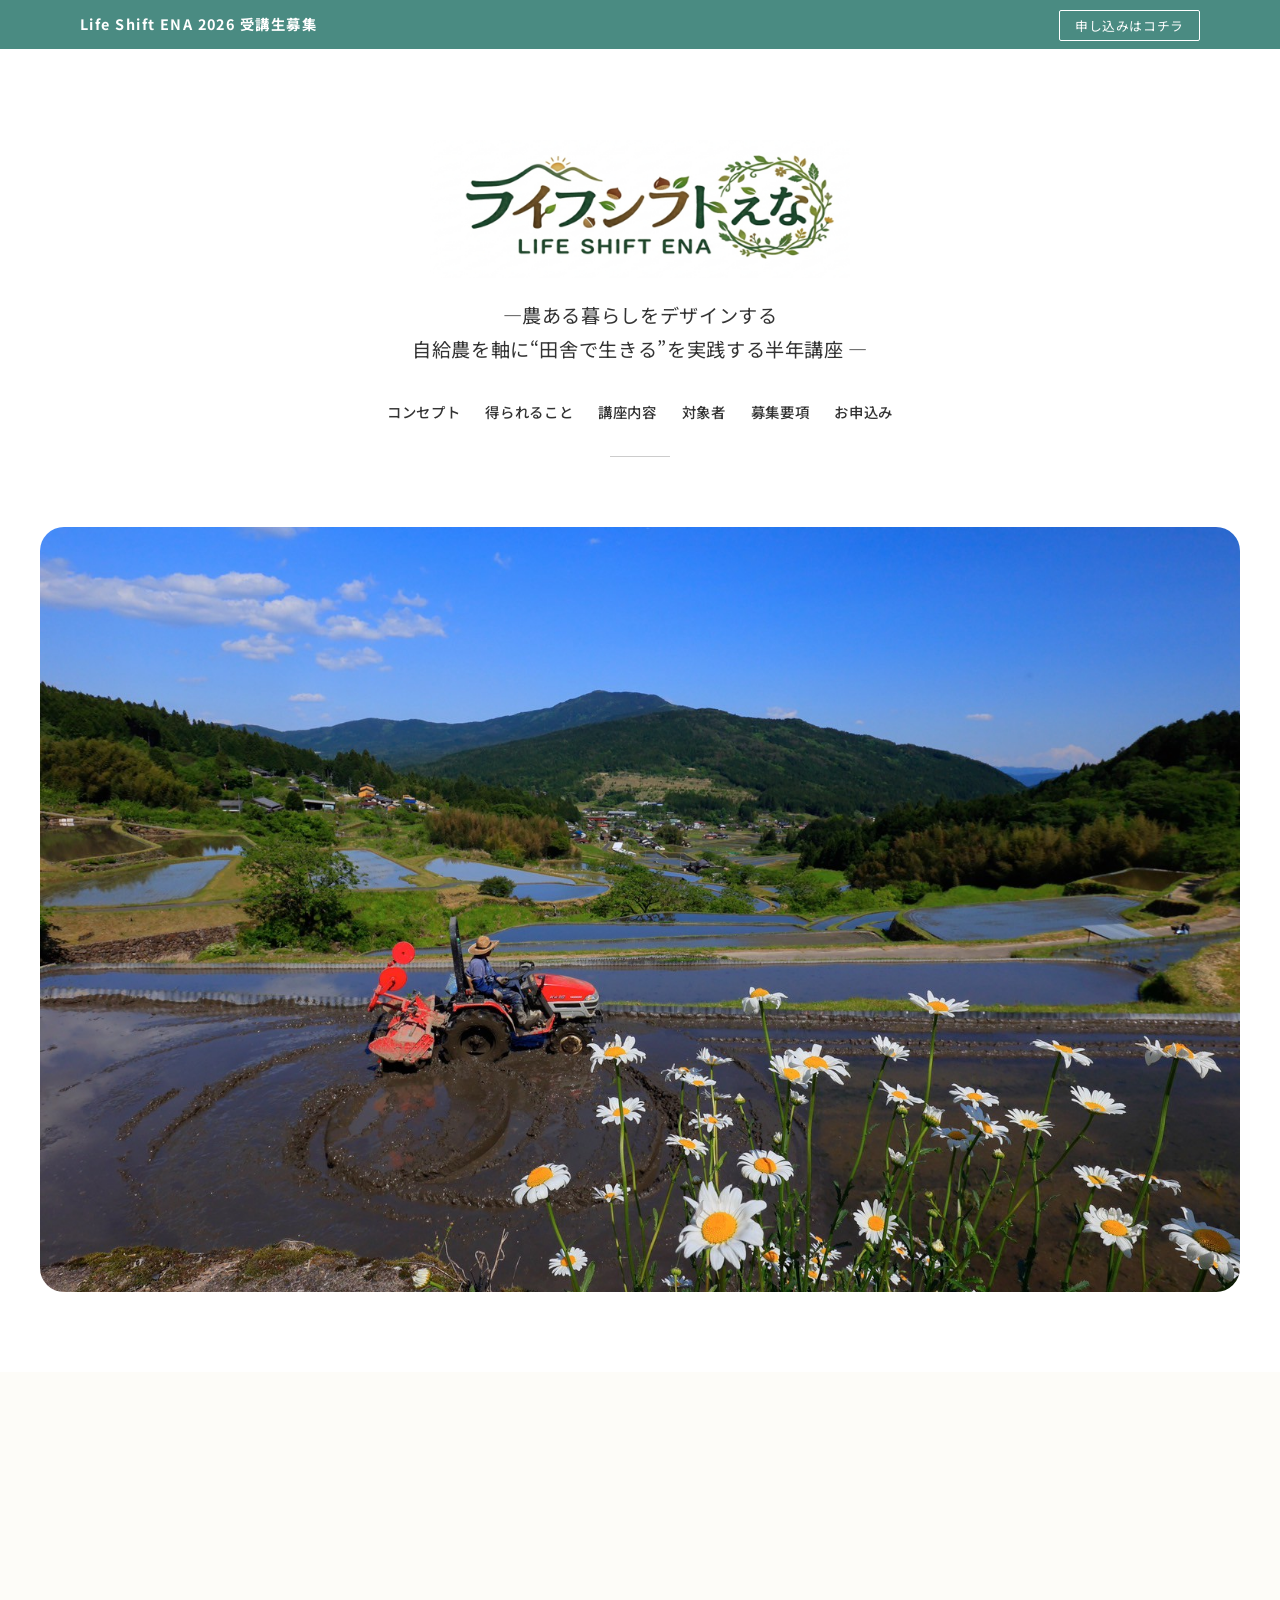
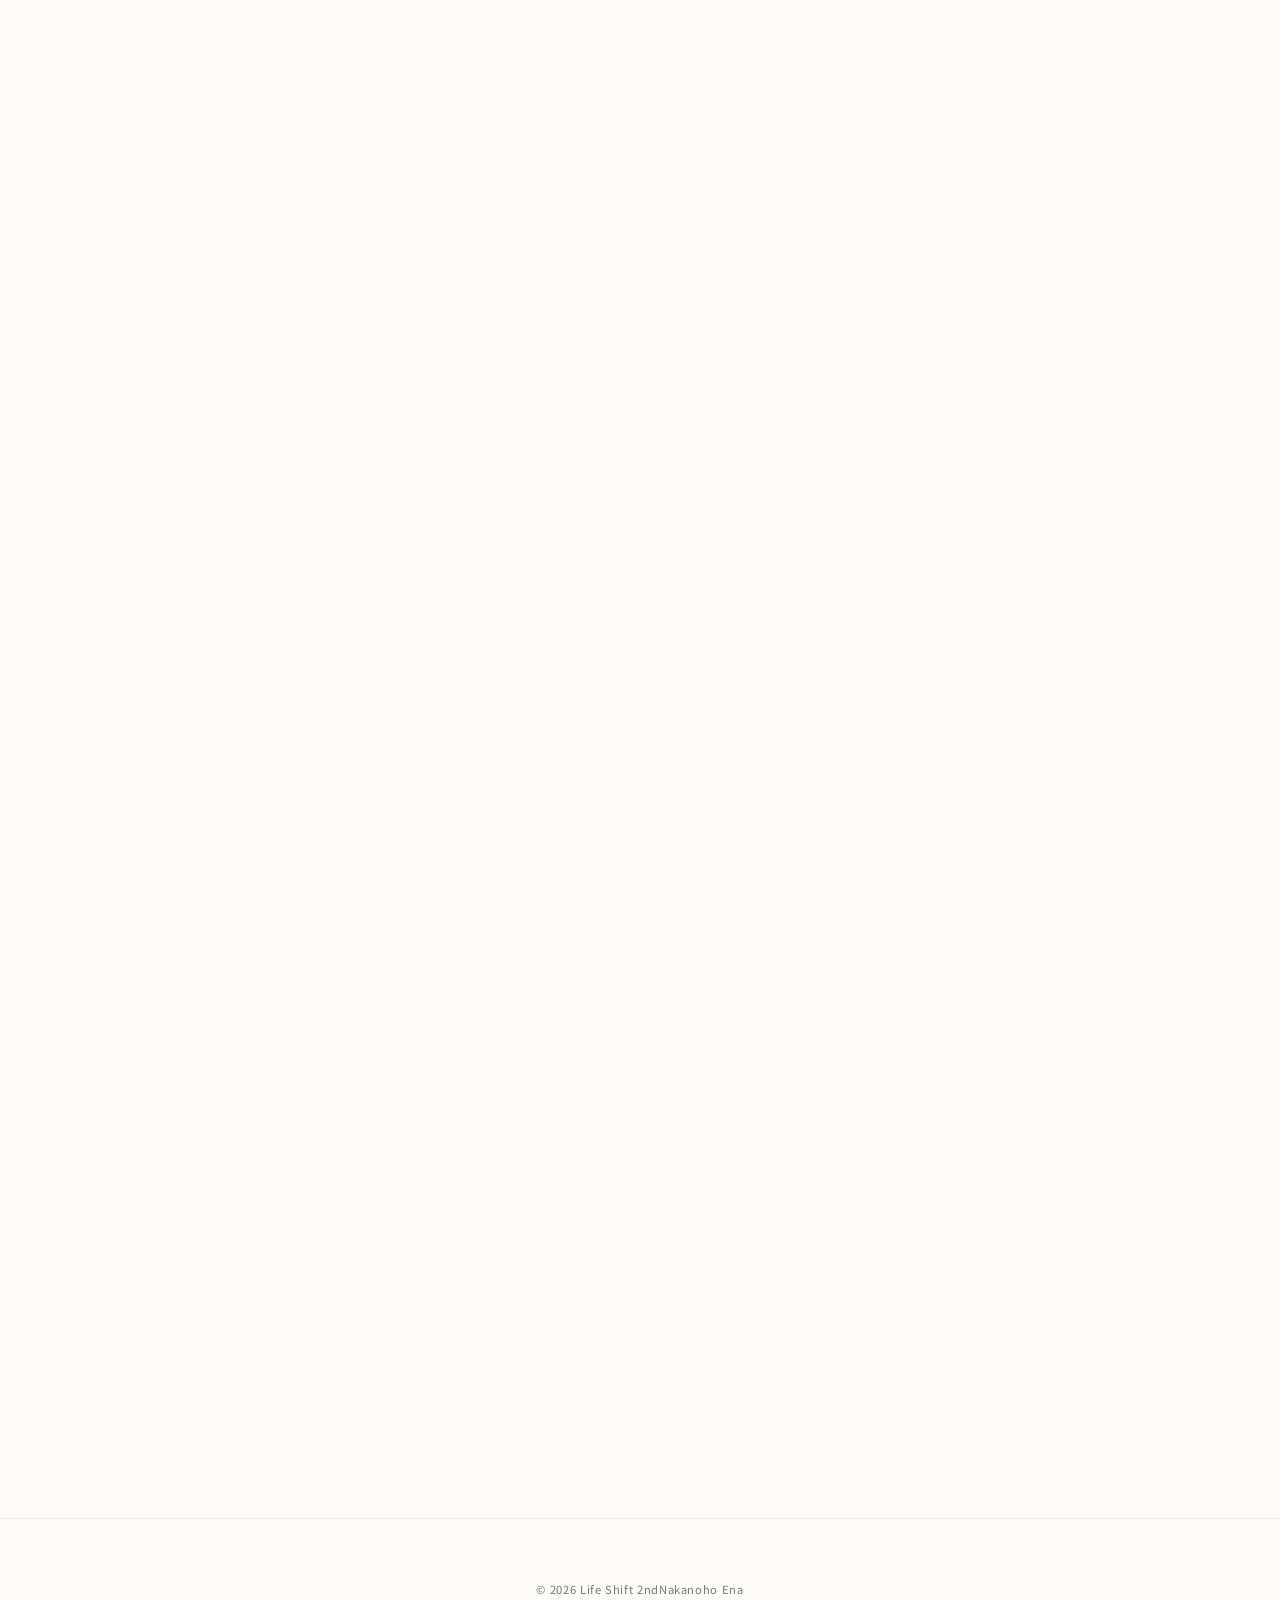
<file: index.html>
<!DOCTYPE html>
<html lang="ja">

<head>
    <meta charset="UTF-8">
    <meta name="viewport" content="width=device-width, initial-scale=1.0">
    <title>ライフシフト第2期 |田舎で生きる。</title>
    <link rel="stylesheet" href="style.css">
    <link rel="preconnect" href="https://fonts.googleapis.com">
    <link rel="preconnect" href="https://fonts.gstatic.com" crossorigin>
    <link
        href="https://fonts.googleapis.com/css2?family=Noto+Sans+JP:wght@300;400;700&family=Noto+Serif+JP:wght@400;500&display=swap"
        rel="stylesheet">
    <style>
        html {
            scroll-behavior: smooth;
        }
    </style>
</head>

<body>

    <!-- Header Navigation -->
    <nav
        style="background-color: var(--accent-green); color: white; padding: 10px 0; position: fixed; width: 100%; top: 0; z-index: 1000; font-family: var(--font-sans);">
        <div class="grid-wrap"
            style="display: flex; justify-content: space-between; align-items: center; max-width: 1200px;">
            <div style="font-weight: bold; font-size: 0.9rem; letter-spacing: 0.1em;">
                Life Shift ENA 2026 受講生募集
            </div>
            <div>
                <a href="#contact"
                    style="color: white; text-decoration: none; font-size: 0.8rem; border: 1px solid white; padding: 5px 15px; border-radius: 2px; transition: all 0.3s ease;">
                    申し込みはコチラ
                </a>
            </div>
        </div>
    </nav>

    <!-- Header/Title Section -->
    <section style="background-color: #ffffff; padding: 140px 0 20px 0;" class="reveal">
        <div class="grid-wrap" style="display: flex; flex-direction: column; align-items: center; text-align: center;">
            <div style="max-width: 800px; width: 100%;">
                <div class="logo-group"
                    style="display: flex; flex-direction: column; align-items: center; margin-bottom: 20px;">
                    <img src="images/LIFESHIFT LOGO.png" alt="Life Shift Logo"
                        style="max-width: 420px; width: 100%; height: auto; margin-bottom: 20px;">
                    <p
                        style="font-family: var(--font-sans); font-size: 1.2rem; color: var(--text-main); margin-bottom: 0;">
                        —農ある暮らしをデザインする<br>
                        自給農を軸に“田舎で生きる”を実践する半年講座 —</p>
                    <nav class="sub-nav" style="margin-top: 30px; font-family: var(--font-sans);">
                        <ul
                            style="list-style: none; padding: 0; display: flex; gap: 25px; justify-content: center; flex-wrap: wrap;">
                            <li><a href="#reality"
                                    style="text-decoration: none; color: var(--text-main); font-size: 0.9rem; font-weight: 500; transition: color 0.3s;"
                                    onmouseover="this.style.color='var(--accent-green)'"
                                    onmouseout="this.style.color='var(--text-main)'">コンセプト</a></li>
                            <li><a href="#gain"
                                    style="text-decoration: none; color: var(--text-main); font-size: 0.9rem; font-weight: 500; transition: color 0.3s;"
                                    onmouseover="this.style.color='var(--accent-green)'"
                                    onmouseout="this.style.color='var(--text-main)'">得られること</a></li>
                            <li><a href="#curriculum"
                                    style="text-decoration: none; color: var(--text-main); font-size: 0.9rem; font-weight: 500; transition: color 0.3s;"
                                    onmouseover="this.style.color='var(--accent-green)'"
                                    onmouseout="this.style.color='var(--text-main)'">講座内容</a></li>
                            <li><a href="#target"
                                    style="text-decoration: none; color: var(--text-main); font-size: 0.9rem; font-weight: 500; transition: color 0.3s;"
                                    onmouseover="this.style.color='var(--accent-green)'"
                                    onmouseout="this.style.color='var(--text-main)'">対象者</a></li>
                            <li><a href="#details"
                                    style="text-decoration: none; color: var(--text-main); font-size: 0.9rem; font-weight: 500; transition: color 0.3s;"
                                    onmouseover="this.style.color='var(--accent-green)'"
                                    onmouseout="this.style.color='var(--text-main)'">募集要項</a></li>
                            <li><a href="#contact"
                                    style="text-decoration: none; color: var(--text-main); font-size: 0.9rem; font-weight: 500; transition: color 0.3s;"
                                    onmouseover="this.style.color='var(--accent-green)'"
                                    onmouseout="this.style.color='var(--text-main)'">お申込み</a></li>
                        </ul>
                    </nav>
                    <div class="line-accent" style="margin: 30px auto;"></div>
                </div>
            </div>
        </div>
    </section>

    <!-- Hero Section (Visual) -->
    <header class="hero-header reveal">
        <div class="hero-container">
            <img src="images/hero_image_v3.jpg" alt="Life Shift ENA Background" id="hero-image">
        </div>
    </header>


    <!-- Reality Section 01 -->
    <section id="reality" style="background-color: #f9f9f9;" class="reveal">
        <div class="grid-wrap">
            <div style="grid-column: 1 / 7; padding-top: 40px; text-align: center;">
                <div class="title-group">
                    <img src="images/鍬-removebg-preview.png" alt="鍬"
                        style="max-width: 150px; width: 100%; height: auto; margin-bottom: 25px;">
                    <span class="en-title">CONCEPT</span>
                    <h2 class="jp-title">きれいごとじゃない。<br>
                        田舎で暮らす・働く・関わるを「リアル」に触れる半年間。</h2>
                    <div class="line-accent" style="margin: 20px auto;"></div>
                </div>
                <p style="margin-bottom: 1.5rem;">
                    「自分にとっての幸せのカタチとは」<br>
                    これからの生き方、暮らし方をイメージしてみる。<br>
                    例えば「田舎で暮らす」だったら・・・<br>
                    少しでも野菜やお米をつくる。<br>
                    地域の人と顔の見える関係でつながる。<br>
                    小さななりわいを持つ。<br>
                    家族と過ごす時間をとる。<br>
                    移住に必要なお金を知る。</p>
                <p>
                    これら農ある暮らしの原型を、<br>
                    中野方という風の谷で半年かけて学びます。
                </p>
            </div>
            <div style="grid-column: 7 / 13; padding-top: 150px;">
                <div class="img-frame">
                    <img src="images/reality_image_01.jpg" alt="中野方での暮らしの実録"
                        style="width: 100%; height: 100%; object-fit: cover; aspect-ratio: 1/1;">
                    <p class="img-caption">中野方での暮らしの実録</p>
                </div>
            </div>
        </div>
    </section>

    <!-- Reality Section 02 (Where Life Takes Root) -->
    <section style="background-color: var(--bg);" class="reveal">
        <div class="grid-wrap">
            <div style="grid-column: 1 / 6; padding-top: 130px;">
                <div class="img-frame">
                    <img src="images/reality_image_02.jpg" alt="中野方、風の谷の風景"
                        style="width: 100%; height: 100%; object-fit: cover; aspect-ratio: 1/1;">
                    <p class="img-caption">中野方、風の谷の風景</p>
                </div>
            </div>
            <div style="grid-column: 7 / 13; padding-top: 40px; text-align: center;">
                <div class="title-group">
                    <img src="images/軽トラ-removebg-preview.png" alt="軽トラ"
                        style="max-width: 150px; width: 100%; height: auto; margin-bottom: 20px;">
                    <span class="en-title">Where Life Takes Root</span>
                    <h2 class="jp-title" style="font-size: 1.6rem;">中野方町とは、<br>風の谷で暮らしの原型をつくる</h2>
                    <div class="line-accent" style="margin: 20px auto;"></div>
                </div>
                <p style="margin-bottom: 2rem;">
                    中野方町は、岐阜県恵那市の最北部にある、<br>人口1,350人ほどの小さな町です。<br>
                    空き家が多いわけでも、便利な町でもありません。<br>
                    ですが、子ども園や小学校をはじめ、郵便局や農協があり、<br>町の人が集まる喫茶店や商店もあり、<br>市街地まで20分で行けるほどほど田舎。<br>
                    ご近所さんにおかずをおすそ分けして、<br>お互いを気遣う人のつながりがあったり、<br>暮らしの技が今も息づき、<br>生きるチカラを身につけることができる場所です。</p>
            </div>
        </div>
    </section>

    <!-- Visual Message Section (Full Screen Video / Before You Choose Rural Life) -->
    <section class="full-screen-visual reveal"
        style="background-color: #244632; background-image: none !important; min-height: 100vh; height: auto; padding: 100px 0;">
        <div class="visual-content"
            style="width: 100%; display: flex; flex-direction: column; align-items: center; justify-content: center; text-align: center; padding: 0 20px;">
            <div style="max-width: 800px; width: 100%;">
                <div class="title-group"
                    style="margin-bottom: 1.5rem; display: flex; flex-direction: column; align-items: center;">
                    <span class="en-title" style="color: rgba(255,255,255,0.8); margin-bottom: 0.5rem;">The
                        Message</span>
                    <h2 class="jp-title"
                        style="color: white; border-bottom: none; font-size: 2.2rem; margin-bottom: 0.5rem;">
                        田舎で生きる。<br>その前に知っておきたいこと。</h2>
                    <div class="line-accent" style="background-color: white; margin: 0.5rem auto;"></div>
                </div>
                <div class="visual-text-body" style="color: white; line-height: 1.8; font-size: 1.1rem;">
                    <p style="margin-bottom: 0.8rem; text-align: center;">
                        田舎は自然が豊かで人が温かい場所。でもそれだけでは、暮らしは続きません。<br>
                        仕事はどうする？収入は？ご近所との距離感は？自分は何をしたくて田舎に住みたいの？</p>

                    <p style="margin-bottom: 0.8rem; text-align: center;">
                        憧れの前に、現実を知る。<br>
                        この講座は、理想だけでなく、田舎で生きるための土台を体感する時間です。
                    </p>
                </div>
            </div>
        </div>
    </section>

    <!-- What You Will Gain Section (Horizontal Scroll) -->
    <section id="gain" class="reveal" style="background-color: #ffffff; overflow: hidden; padding-bottom: 120px;">
        <div class="grid-wrap">
            <div style="grid-column: 1 / 13; margin-bottom: 60px;">
                <div class="title-group">
                    <span class="en-title">What You Will Gain</span>
                    <h2 class="jp-title">この講座で得られること</h2>
                    <div class="line-accent"></div>
                </div>
            </div>
        </div>

        <div class="grid-wrap items-grid">
            <!-- Gain 01 -->
            <div class="gain-card">
                <div class="img-frame">
                    <img src="images/gain_image_01.jpg" alt="農ある暮らしに触れる"
                        style="width: 100%; height: 100%; object-fit: cover; aspect-ratio: 16/9;">
                </div>
                <h3><span class="number">01</span>農ある暮らしに触れる</h3>
                <p></p>
            </div>

            <!-- Gain 02 -->
            <div class="gain-card">
                <div class="img-frame">
                    <img src="images/gain_image_02.jpg" alt="田舎で暮らすためのお金のリアルがわかる"
                        style="width: 100%; height: 100%; object-fit: cover; aspect-ratio: 16/9;">
                </div>
                <h3><span class="number">02</span>田舎で暮らすための<br>“お金のリアル”がわかる</h3>
                <p></p>
            </div>

            <!-- Gain 03 -->
            <div class="gain-card">
                <div class="img-frame">
                    <img src="images/gain_image_03.jpg" alt="空き家、田畑の取得方法がわかる"
                        style="width: 100%; height: 100%; object-fit: cover; aspect-ratio: 16/9;">
                </div>
                <h3><span class="number">03</span>空き家、田畑の<br>取得方法がわかる</h3>
                <p></p>
            </div>

            <!-- Gain 04 -->
            <div class="gain-card">
                <div class="img-frame">
                    <img src="images/gain_image_04.jpg" alt="小さななりわいの種が見つかる"
                        style="width: 100%; height: 100%; object-fit: cover; aspect-ratio: 16/9;">
                </div>
                <h3><span class="number">04</span>小さななりわいの<br>種が見つかる</h3>
                <p></p>
            </div>

            <!-- Gain 05 -->
            <div class="gain-card">
                <div class="img-frame">
                    <img src="images/gain_image_05.jpg" alt="地域とのつながりが自然に生まれる"
                        style="width: 100%; height: 100%; object-fit: cover; aspect-ratio: 16/9;">
                </div>
                <h3><span class="number">05</span>地域とのつながりが<br>自然に生まれる</h3>
                <p></p>
            </div>

            <!-- Gain Figure -->
            <div style="grid-column: span 4; display: flex; align-items: center; justify-content: center;">
                <img src="images/kamoshika.png" alt="カモシカ" style="max-width: 140px; width: 100%; height: auto;">
            </div>
        </div>
    </section>

    <!-- Organizer Section -->
    <section id="organizers" class="reveal"
        style="background-color: var(--bg); padding-top: 100px; padding-bottom: 100px;">
        <div class="grid-wrap">
            <div style="grid-column: 1 / 13;">
                <div class="title-group"
                    style="text-align: center; display: flex; flex-direction: column; align-items: center;">
                    <img src="images/たんぽぽ-removebg-preview.png" alt="たんぽぽ"
                        style="max-width: 150px; width: 100%; height: auto; margin-bottom: 20px;">
                    <span class="en-title">Who We Are</span>
                    <h2 class="jp-title">なぜ、この講座をつくったのか</h2>
                    <div class="line-accent" style="margin: 20px auto;"></div>
                </div>

                <div style="display: flex; align-items: center; gap: 60px; margin-top: 40px; margin-bottom: 80px;"
                    class="organizer-flex-container">
                    <div class="organizer-intro" style="flex: 1.5; text-align: center; margin-bottom: 0;">
                        <p style="font-size: 1rem; line-height: 1.8;">
                            中野方町というこの場所には、長い年月をかけて守られてきた美しい棚田と、<br>それを支える人々の営みがあります。<br>しかし、理想だけでは田舎暮らしは続けられません。<br>私たちは、この地域の「美しさ」と同じくらい、<br>「大変さ」や「現実」も共有したいと考えました。<br>
                            移住者、地元出身者、農の専門家。<br>異なる背景を持つ私たちがチームを組んだのは、<br>多角的な視点で「農ある暮らし」のプロトタイプを提案するためです。<br>個人ではなく地域全体であなたを迎え、半年間じっくりと、<br>地に足のついた未来を一緒に描いていきたい。<br>そんな想いで、この講座を運営しています。
                        </p>
                    </div>
                    <div class="organizer-map-image" style="flex: 0.8; display: flex; justify-content: center;">
                        <img src="images/map.png" alt="中野方町マップ"
                            style="max-width: 280px; width: 100%; height: auto; border-radius: 15px;">
                    </div>
                </div>

                <div class="organizer-grid">
                    <!-- Organizer 01 -->
                    <div class="organizer-card">
                        <div class="organizer-image">
                            <img src="images/organizer_01.jpg" alt="大江純恵"
                                style="width: 100%; height: 100%; object-fit: cover;">
                        </div>
                        <span class="organizer-role">中野方地域協議会 地域運営支援員<br>おかさげ農園<br>中野方水源の森実行委員会事務局</span>
                        <h3 class="organizer-name">大江純恵</h3>
                        <p class="organizer-text" style="text-align: left;">土に触れることが好きで、大学卒業後は会社員として働く一方で、陶芸に夢中になり、20
                            代は土と向き合う日々。<br>出産と子育てをきっかけに、「形に残る焼き物」から「形に残らない食や農」へと関心が移り、田舎での暮らしを求めて移住する。<br>
                            移住後は恵那市ふるさと活性化協力隊として、福祉、異世代交流、森づくり、空き家対策、移住相談など、幅広い分野に携わった。<br>
                            地域の方々とつながるきっかけになり支えていただいた。<br>今は「恩送り」をできることからしつつ、暮らしを育んでいる。</p>
                    </div>

                    <!-- Organizer 02 -->
                    <div class="organizer-card">
                        <div class="organizer-image">
                            <img src="images/organizer_02.jpg" alt="長江賢太郎"
                                style="width: 100%; height: 100%; object-fit: cover;">
                        </div>
                        <span class="organizer-role">中野方地域協議会 地域運営支援員<br>暮らしの宿 ときのうた 代表<br>笠周木の駅実行委員会事務局</span>
                        <h3 class="organizer-name">長江賢太郎</h3>
                        <p class="organizer-text" style="text-align: left;">
                            大学卒業後、外資系証券会社、商社、自然学校での勤務を経て、自然の中で暮らしたい」という思いから恵那市へ移住し、恵み自然農園を立ち上げました。<br>
                            その後、中野方町へ二度目の移住。<br>現在は農家民宿を営みながら、移住推進、プレーパーク、コンポストコミュニティなど、人と地域をつなぐまちづくり活動を行っています。<br>
                            また、樹上伐採や林業、狩猟など、山とともに生きることもライフワークとして取り組んでいます。
                        </p>
                    </div>

                    <!-- Organizer 03 -->
                    <div class="organizer-card">
                        <div class="organizer-image">
                            <img src="images/organizer_04.jpg" alt="相澤将士"
                                style="width: 100%; height: 100%; object-fit: cover;">
                        </div>
                        <span class="organizer-role">恵那市中野方 地域おこし協力隊</span>
                        <h3 class="organizer-name">相澤将士</h3>
                        <p class="organizer-text" style="text-align: left;">20代は東京や横浜のレストランで研鑽を積み､
                            30歳を機に起業を目指し東南アジアに渡る｡<br>
                            タイとベトナムで日本料理店や居酒屋等を展開した後､ 食の世界に経済合理性をそのまま当てはめる事に疑問を持ち始め､ソーシャルビジネスに興味を持つ様になる｡<br>
                            一次生産者にフォーカスした珈琲ロースター､ 有機農場経営などを経て､ 海外生まれの子ども達の故郷を日本に作るべく帰国｡<br>
                            食による町おこしを目指し､ 2025年に恵那市中野方へ移住｡ <br>
                            食体験を通じた持続可能な地域の在り方を模索中。
                        </p>
                    </div>

                    <!-- Organizer 04 -->
                    <div class="organizer-card">
                        <div class="organizer-image">
                            <img src="images/organizer_03.jpg" alt="鈴村 衛功"
                                style="width: 100%; height: 100%; object-fit: cover;">
                        </div>
                        <span class="organizer-role">中野方振興事務所長</span>
                        <h3 class="organizer-name">鈴村　衛功</h3>
                        <p class="organizer-text" style="text-align: left;">
                            中野方町生まれ中野方町育ち。<br>
                            恵那市役所に勤務して26年目。<br>
                            入庁後は、農林課、笠置振興事務所、地域振興室、外郭団体出向、国土交通省観光庁出向、観光交流室、総合政策課、総合戦略・人口減少対策チーム、子育て支援課、建設課、高齢福祉課、財務課（課等は当時の名称）といった数々の転職？を経て令和8年度に中野方振興事務所に着任。<br>
                            プライベートでは、中野方少年剣道クラブの指導員を務める。随時、部員募集中。
                        </p>
                    </div>
                </div>
            </div>
        </div>
    </section>

    <!-- Curriculum Section (Compact Grid) -->
    <section id="curriculum" class="reveal" style="padding-top: 80px; padding-bottom: 80px;">
        <div class="grid-wrap">
            <div style="grid-column: 1 / 13; margin-bottom: 40px; text-align: center;">
                <div class="title-group" style="display: flex; flex-direction: column; align-items: center;">
                    <span class="en-title">Curriculum</span>
                    <h2 class="jp-title">講座内容（全4回）</h2>
                    <div class="line-accent" style="margin: 20px auto;"></div>
                </div>
            </div>
        </div>

        <div class="curriculum-grid">
            <!-- Phase 01 -->
            <div class="curriculum-card">
                <div class="curriculum-col-date">
                    <span class="curriculum-phase">PHASE 01</span>
                    <span class="curriculum-date">6月21日(日)</span>
                    <span class="curriculum-time">10:00～16：00</span>
                </div>
                <div class="curriculum-col-title">
                    <h3 class="curriculum-title">オリエンテーション ×<br>幸せのカタチを考える</h3>
                </div>
                <div class="curriculum-col-list">
                    <ul class="curriculum-list">
                        <li>自己紹介・将来展望の共有</li>
                        <li>澁澤寿一氏に学ぶ、これからの生き方暮らし方</li>
                    </ul>
                </div>
            </div>

            <!-- Phase 02 -->
            <div class="curriculum-card">
                <div class="curriculum-col-date">
                    <span class="curriculum-phase">PHASE 02</span>
                    <span class="curriculum-date">8月2日(日)</span>
                    <span class="curriculum-time">10:00～16：00</span>
                </div>
                <div class="curriculum-col-title">
                    <h3 class="curriculum-title">農ある暮らしを<br>言語化する</h3>
                </div>
                <div class="curriculum-col-list">
                    <ul class="curriculum-list">
                        <li>夏の畑・田の見学（出穂、夏野菜）</li>
                        <li>農作業体験・青空ランチ</li>
                        <li>農的暮らしの話・移住者訪問</li>
                    </ul>
                </div>
            </div>

            <!-- Phase 03 -->
            <div class="curriculum-card">
                <div class="curriculum-col-date">
                    <span class="curriculum-phase">PHASE 03</span>
                    <span class="curriculum-date">10月18日(日)</span>
                    <span class="curriculum-time">10:00～16：00</span>
                </div>
                <div class="curriculum-col-title">
                    <h3 class="curriculum-title">暮らしのコストを<br>考える</h3>
                </div>
                <div class="curriculum-col-list">
                    <ul class="curriculum-list">
                        <li>秋の畑・田の見学（稲刈り後）</li>
                        <li>農作業体験・青空ランチ</li>
                        <li>農作業の労力・暮らしのコストを知る</li>
                        <li>暮らしのエネルギー（山・薪・水）</li>
                    </ul>
                </div>
            </div>

            <!-- Phase 04 -->
            <div class="curriculum-card">
                <div class="curriculum-col-date">
                    <span class="curriculum-phase">PHASE 04</span>
                    <span class="curriculum-date">12月13日(日)</span>
                    <span class="curriculum-time">10:00～16：00</span>
                </div>
                <div class="curriculum-col-title">
                    <h3 class="curriculum-title">ナリワイの作り方 ×<br>振り返り座談会</h3>
                </div>
                <div class="curriculum-col-list">
                    <ul class="curriculum-list">
                        <li>自分らしいなりわいを考えるワーク</li>
                        <li>伊藤洋志氏に学ぶ、田舎での仕事づくり</li>
                        <li>半年間の振り返り座談会</li>
                    </ul>
                </div>
            </div>

        </div>

        <!-- Instructors Section -->
        <div class="grid-wrap instructor-section">
            <div style="grid-column: 1 / 13; text-align: center; margin-bottom: 30px;">
                <h3 class="instructor-section-title">担当講師</h3>
                <div class="line-accent" style="margin: 10px auto 20px auto;"></div>
            </div>

            <div style="grid-column: 1 / 13;">
                <div class="instructor-grid">
                    <!-- Instructor 1 -->
                    <div class="instructor-card">
                        <div class="instructor-image">
                            <img class="inst-img" src="images/instructor_03.jpg" alt="澁澤寿一">
                        </div>
                        <div class="instructor-info">
                            <span class="instructor-role-text">NPO法人共存の森ネットワーク理事長</span>
                            <h4 class="instructor-name">澁澤寿一</h4>
                            <p class="instructor-desc">
                                1952年生まれ。1980年東京農業大学大学院修了。国際協力機構専門家としてパラグアイに赴任後、長崎オランダ村、ハウステンボスの企画、経営に携わる。現在は、NPO法人共存の森ネットワーク理事長。全国の高校生100人が「森や海・川の名人」をたずねる「聞き書き甲子園」の事業や、各地で開催する地域人材育成のための「なりわい塾｣など、森林文化の教育・啓発を通して、人材の育成や地域づくりを手がける。岡山県真庭市では、1998年から、木質バイオマスを利用した地域内循環経済｢里山資本主義｣の推進に努める。明治の実業家・澁澤栄一の曾孫。農学博士。著書に「森と算盤」（大和書房）他
                            </p>
                        </div>
                    </div>

                    <!-- Instructor 2 -->
                    <div class="instructor-card">
                        <div class="instructor-image">
                            <img class="inst-img" src="images/instructor_02.png" alt="伊藤洋志">
                        </div>
                        <div class="instructor-info">
                            <span class="instructor-role-text">仕事づくりレーベル「ナリワイ」代表</span>
                            <h4 class="instructor-name">伊藤洋志</h4>
                            <p class="instructor-desc">香川県出身。京都大学農学部卒業後、会社員を経てナリワイを発足。<br>
                                仕事の民主化をテーマに、複数の生業（なりわい）を持つ自営業の実践と研究に取り組む。<br>
                                小さい資金で始められて技が身に付き心身が鍛えられる仕事を〈ナリワイ〉と定義し、シェアアトリエや空き家の改修運営や「モンゴル武者修行」、「遊撃農家」などのナリワイを開発し自ら実践するほか「全国床張り協会」といったギルド的団体の運営を行う。著書に『ナリワイをつくる』『小商いのはじめかた』『フルサトをつくる』（ともに東京書籍）がある。<br>
                                <a href="https://www.instagram.com/ninjamarugame/" target="_blank"
                                    style="color: var(--accent-green); text-decoration: underline;">https://www.instagram.com/ninjamarugame/</a>
                            </p>
                        </div>
                    </div>

                    <!-- Instructor 3 -->
                    <div class="instructor-card">
                        <div class="instructor-image">
                            <img class="inst-img" src="images/instructor_01.jpg" alt="大江栄三">
                        </div>
                        <div class="instructor-info">
                            <span class="instructor-role-text">おかさげ農園代表</span>
                            <h4 class="instructor-name">大江栄三</h4>
                            <p class="instructor-desc">
                                景観生態学を専門に、里山や水辺環境、文化的景観の保全に携わってきた。自然保護の現場で「人の暮らしのぬくもり」を見失う感覚を覚え、民俗学に傾倒。農山村を歩き、人と自然の関係を探り続ける中で、川口
                                由一氏の自然農に出会い、農薬に頼らない農の道を志す。大分での有機農業修行を経て、2012年より恵那市中野方に移住。田畑を“キャンパス”と捉え、感性・経験・技術のすべてを注ぎ込む「農の表現者」として、持続可能で人の営みと調和した農を実践している。<br>
                                <a href="https://okasagefarm.com/" target="_blank"
                                    style="color: var(--accent-green); text-decoration: underline;">https://okasagefarm.com/</a>
                            </p>
                        </div>
                    </div>
                </div>
            </div>
        </div>


    </section>
    <!-- Target Audience Section -->
    <section id="target" class="reveal" style="padding-top: 120px; padding-bottom: 120px; background-color: #ffffff;">
        <div class="grid-wrap">
            <div style="grid-column: 1 / 13; margin-bottom: 30px;">
                <div class="title-group"
                    style="display: flex; flex-direction: column; align-items: center; text-align: center; margin-bottom: 0;">
                    <span class="en-title">For Those Considering Rural Life</span>
                    <h2 class="jp-title">こんな方に来て欲しい</h2>
                    <div class="line-accent" style="margin-left: auto; margin-right: auto;"></div>
                </div>
            </div>

            <div style="grid-column: 1 / 13; text-align: center;">
                <ul class="target-list"
                    style="list-style: none; padding: 0; margin-bottom: 3rem; display: inline-block; text-align: left;">
                    <li
                        style="margin-bottom: 1.2rem; display: flex; align-items: baseline; gap: 15px; font-size: 1.1rem;">
                        <span style="color: var(--accent-green);">●</span>
                        <span>子育て世代の方</span>
                    </li>
                    <li
                        style="margin-bottom: 1.2rem; display: flex; align-items: baseline; gap: 15px; font-size: 1.1rem;">
                        <span style="color: var(--accent-green);">●</span>
                        <span>いつかは地方で暮らしてみたいと思っている</span>
                    </li>
                    <li
                        style="margin-bottom: 1.2rem; display: flex; align-items: baseline; gap: 15px; font-size: 1.1rem;">
                        <span style="color: var(--accent-green);">●</span>
                        <span>将来的にお米を自給したいと考えている人</span>
                    </li>
                    <li
                        style="margin-bottom: 1.2rem; display: flex; align-items: baseline; gap: 15px; font-size: 1.1rem;">
                        <span style="color: var(--accent-green);">●</span>
                        <span>今の働き方や生き方を見直したい</span>
                    </li>
                </ul>
                <p style="font-size: 1.3rem; line-height: 1.8; font-family: var(--font-serif); text-align: center;">
                    そんな方のための講座です。
                </p>
            </div>
        </div>
    </section>

    <!-- Application Details Section (Full Screen Visual Style) -->
    <section id="details" class="full-screen-visual reveal"
        style="background-color: #244632; background-image: none !important; min-height: 100vh; height: auto; padding: 100px 0;">
        <!-- overlay removed for clear dark green -->
        <div class="visual-content"
            style="width: 100%; display: flex; flex-direction: column; align-items: center; justify-content: center; text-align: center; padding: 0 20px;">
            <div style="max-width: 900px; width: 100%;">
                <div class="title-group"
                    style="margin-bottom: 2.5rem; display: flex; flex-direction: column; align-items: center;">
                    <span class="en-title" style="color: rgba(255,255,255,0.8); margin-bottom: 0.5rem;">Application
                        Details</span>
                    <h2 class="jp-title"
                        style="color: white; border-bottom: none; font-size: 2.2rem; margin-bottom: 0.5rem;">募集要項</h2>
                    <div class="line-accent" style="background-color: white; margin: 0 auto;"></div>
                </div>

                <div class="visual-text-body" style="color: white; line-height: 1.8; text-align: center;">
                    <div
                        style="display: grid; grid-template-columns: repeat(auto-fit, minmax(260px, 1fr)); gap: 30px; margin-bottom: 3rem; text-align: center;">
                        <div>
                            <h3
                                style="font-size: 0.9rem; color: rgba(255,255,255,0.7); letter-spacing: 0.2em; margin-bottom: 0.5rem;">
                                場所</h3>
                            <p style="font-size: 1.2rem; font-weight: bold;">岐阜県恵那市中野方町内</p>
                        </div>
                        <div>
                            <h3
                                style="font-size: 0.9rem; color: rgba(255,255,255,0.7); letter-spacing: 0.2em; margin-bottom: 0.5rem;">
                                募集人数</h3>
                            <p style="font-size: 1.2rem; font-weight: bold;">10名程度</p>
                            <p style="font-size: 0.9rem; color: rgba(255,255,255,0.9);">通し参加優先／単発参加OK</p>
                        </div>
                        <div>
                            <h3
                                style="font-size: 0.9rem; color: rgba(255,255,255,0.7); letter-spacing: 0.2em; margin-bottom: 0.5rem;">
                                受講料</h3>
                            <p style="font-size: 1.2rem; font-weight: bold; margin-bottom: 0.3rem;">通し 10,000円</p>
                            <p style="font-size: 0.9rem; color: rgba(255,255,255,0.9);">同伴の子ども小学生以下無料／単発 3,500円</p>
                        </div>
                    </div>

                    <div
                        style="margin-bottom: 3rem; text-align: center; background: rgba(0,0,0,0.2); padding: 30px; border-radius: 8px;">
                        <h3
                            style="font-size: 1rem; color: rgba(255,255,255,0.7); letter-spacing: 0.2em; margin-bottom: 1rem; text-align: center;">
                            応募条件</h3>
                        <p style="font-size: 1.1rem; margin-bottom: 0.5rem;">当企画の趣旨に賛同し、積極的に講座に参加できる方</p>
                    </div>

                    <div style="border-top: 1px solid rgba(255,255,255,0.2); padding-top: 2rem;">
                        <div style="text-align: center; margin-bottom: 3rem;">
                            <h3
                                style="font-size: 1rem; color: rgba(255,255,255,0.7); letter-spacing: 0.2em; margin-bottom: 1rem;">
                                アクセス</h3>
                            <p style="font-size: 1rem; margin-bottom: 0.5rem;"><span
                                    style="color: var(--accent-green); font-weight: bold; margin-right: 10px;">自家用車</span>名古屋から約1時間半／恵那ICから約20分
                            </p>
                            <p style="font-size: 1rem;"><span
                                    style="color: var(--accent-green); font-weight: bold; margin-right: 10px;">バス</span>JR恵那駅から約30分
                            </p>
                        </div>
                        <div style="text-align: center;">
                            <h3
                                style="font-size: 1rem; color: rgba(255,255,255,0.7); letter-spacing: 0.2em; margin-bottom: 1rem;">
                                応募方法</h3>
                            <p style="font-size: 1.1rem; font-weight: bold;"><a href="#contact"
                                    style="color: white; text-decoration: underline;">「お申し込みフォーム」</a>よりご応募ください。</p>
                        </div>
                    </div>
                </div>
            </div>
        </div>
    </section>

    <!-- CTA / Form Section -->
    <section id="contact" class="cta-area reveal" style="background-color: #ffffff; padding: 120px 0;">
        <div style="width: 100%; max-width: 1200px; margin: 0 auto; text-align: center;">
            <!-- Header Text: Center Aligned -->
            <div class="title-group" style="margin-bottom: 40px;">
                <span class="en-title"
                    style="color: var(--accent-green); display: block; margin-bottom: 5px; letter-spacing: 0.2em; font-size: 1.2rem;">JOIN
                    US</span>
                <span
                    style="display: block; font-family: var(--font-serif); font-size: 1.5rem; color: var(--text-main); margin-bottom: 10px;">さぁ一歩を、ここから。</span>
                <div
                    style="font-size: 1.2rem; color: var(--text-sub); line-height: 1.6; margin: 0 auto; display: inline-block; text-align: center; font-family: var(--font-serif);">
                    迷っている今が、きっとはじまりです。<br>
                    まずは一歩、田んぼに立つところから。
                </div>
            </div>

            <!-- Form Container -->
            <div class="contact-form-container"
                style="text-align: center; max-width: 800px; width: 100%; margin: 0 auto;">
                <!-- Google Form Embed Customization for Seamless UI -->
                <div style="width: 100%; overflow: hidden; background: transparent; padding-top: 10px;">
                    <iframe
                        src="https://docs.google.com/forms/d/e/1FAIpQLSc1ePxAJ-hKhNt_00InS2mvkjBJ6n_2iuIqTa9RzTGrznNGBw/viewform?embedded=true"
                        width="100%" height="1050" frameborder="0" marginheight="0" marginwidth="0"
                        style="display: block; border: none; background: transparent;">
                        読み込んでいます…
                    </iframe>
                </div>
            </div>
        </div>

        <!-- Additional Contact Info: World-view consistent design with FULL-WIDTH watercolor background -->
        <div
            style="margin-top: 100px; text-align: center; border-top: 1px solid var(--border-thin); padding: 100px 0; background-image: url('images/footer_bg.png'); background-size: cover; background-position: center; position: relative; width: 100%;">
            <div
                style="background-color: rgba(255, 255, 255, 0.85); max-width: 800px; margin: 0 auto; padding: 40px 20px; border-radius: 8px; position: relative; z-index: 2; box-shadow: 0 4px 20px rgba(0,0,0,0.08);">
                <h3
                    style="font-family: var(--font-serif); font-size: 1.2rem; margin-bottom: 30px; letter-spacing: 0.1em; color: var(--text-main); font-weight: normal;">
                    その他の問い合わせ方法</h3>
                <div
                    style="font-family: var(--font-serif); font-size: 1rem; color: var(--text-main); line-height: 2.2; text-align: center;">
                    <p style="font-size: 1.1rem; margin-bottom: 20px;">LifeShiftえな事務局（担当：長江・大江）
                    </p>
                    <p style="margin-bottom: 5px;"><span
                            style="color: var(--accent-green); margin-right: 10px;">住所</span>
                        〒509-8231　岐阜県恵那市中野方町1802-1</p>
                    <p style="margin-bottom: 5px;"><span
                            style="color: var(--accent-green); margin-right: 10px;">℡</span> <a href="tel:09091982383"
                            style="color: inherit; text-decoration: none;">090-9198-2383</a>
                    </p>
                    <p style="margin-bottom: 5px;"><span
                            style="color: var(--accent-green); margin-right: 10px;">HP</span> <a
                            href="https://nakanoho-ena.com/" target="_blank"
                            style="color: var(--accent-green); text-decoration: underline;">https://nakanoho-ena.com/</a>
                    </p>
                    <p style="margin-bottom: 5px;"><span
                            style="color: var(--accent-green); margin-right: 10px;">✉</span> <a
                            href="mailto:megumi_natural@yahoo.co.jp"
                            style="color: inherit; text-decoration: none;">megumi_natural@yahoo.co.jp</a></p>
                    <p style="margin-bottom: 5px;"><span
                            style="color: var(--accent-green); margin-right: 10px;">Instagram</span> <a
                            href="https://x.gd/UcHbZ" target="_blank"
                            style="color: var(--accent-green); text-decoration: underline;">https://x.gd/UcHbZ</a>
                    </p>
                </div>
            </div>
        </div>
    </section>

    <footer class="footer-with-bg">
        <div class="grid-wrap" style="display: block; text-align: center; font-size: 0.7rem; color: var(--text-sub);">
            <p>&copy; 2026 Life Shift 2ndNakanoho Ena</p>
        </div>
    </footer>

    <script>
        document.addEventListener('DOMContentLoaded', () => {
            const observerOptions = {
                threshold: 0.1
            };

            const observer = new IntersectionObserver((entries) => {
                entries.forEach(entry => {
                    if (entry.isIntersecting) {
                        entry.target.classList.add('is-visible');
                    } else {
                        entry.target.classList.remove('is-visible');
                    }
                });
            }, observerOptions);

            document.querySelectorAll('.reveal').forEach(el => {
                observer.observe(el);
            });

        });
    </script>

</body>

</html>
</file>
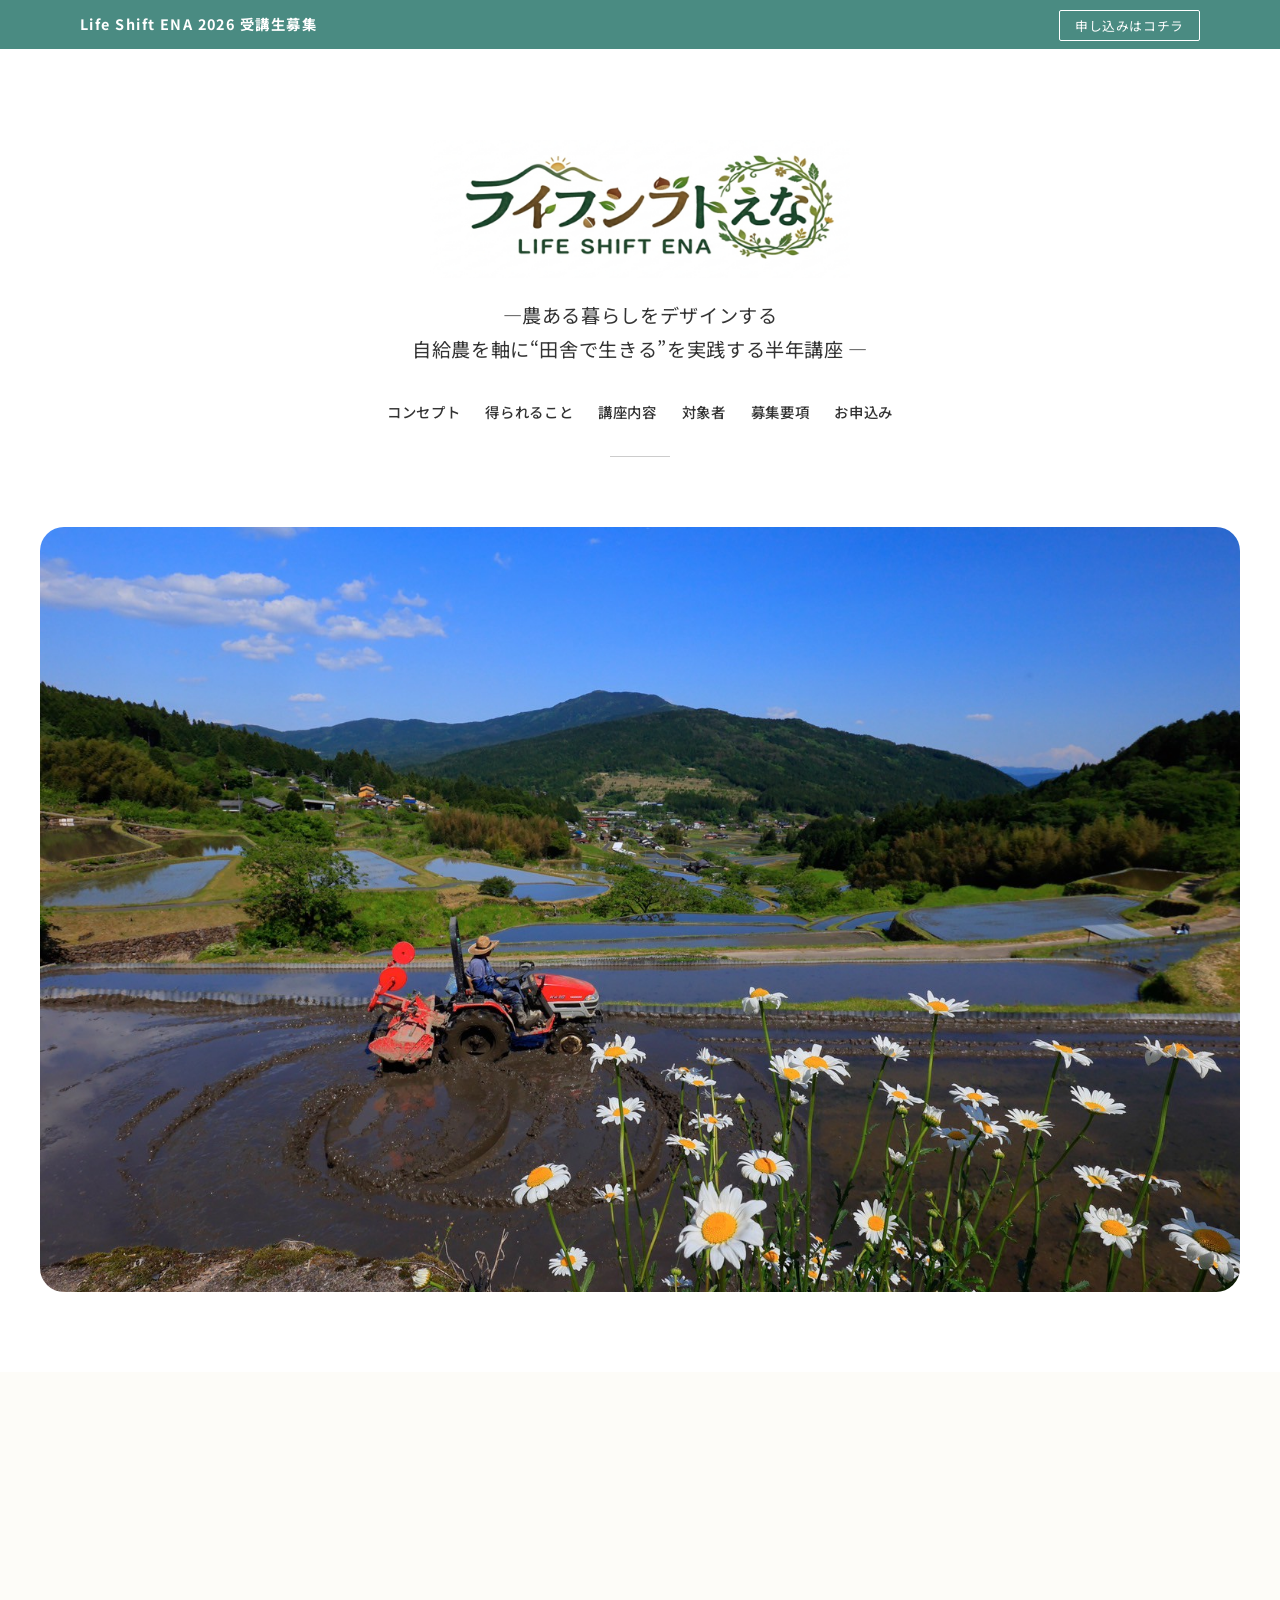
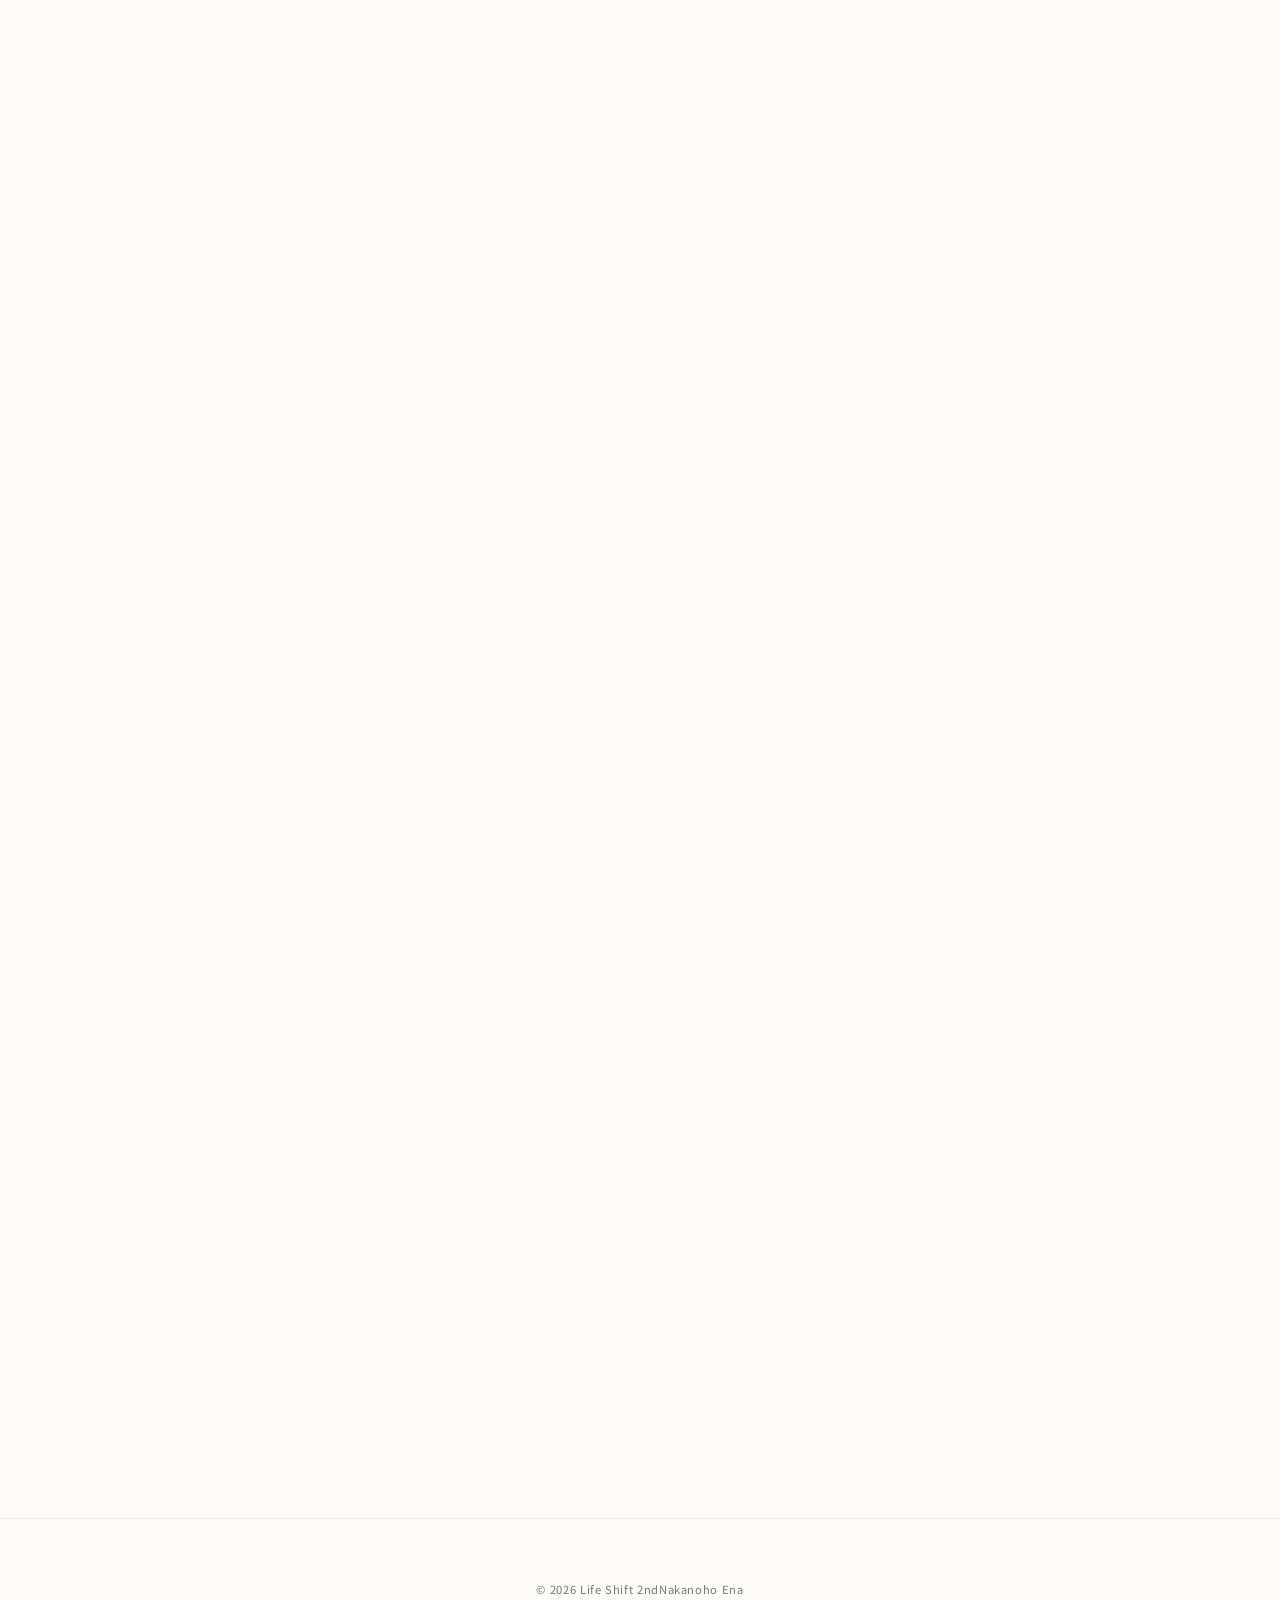
<file: 中野方LPVer2/index.html>
<!DOCTYPE html>
<html lang="ja">

<head>
    <meta charset="UTF-8">
    <meta name="viewport" content="width=device-width, initial-scale=1.0">
    <title>ライフシフト第2期 |田舎で生きる。</title>
    <link rel="stylesheet" href="style.css">
    <link rel="preconnect" href="https://fonts.googleapis.com">
    <link rel="preconnect" href="https://fonts.gstatic.com" crossorigin>
    <link
        href="https://fonts.googleapis.com/css2?family=Noto+Sans+JP:wght@300;400;700&family=Noto+Serif+JP:wght@400;500&display=swap"
        rel="stylesheet">
    <style>
        html {
            scroll-behavior: smooth;
        }
    </style>
</head>

<body>

    <!-- Header Navigation -->
    <nav
        style="background-color: var(--accent-green); color: white; padding: 10px 0; position: fixed; width: 100%; top: 0; z-index: 1000; font-family: var(--font-sans);">
        <div class="grid-wrap"
            style="display: flex; justify-content: space-between; align-items: center; max-width: 1200px;">
            <div style="font-weight: bold; font-size: 0.9rem; letter-spacing: 0.1em;">
                Life Shift ENA 2026 受講生募集
            </div>
            <div>
                <a href="#contact"
                    style="color: white; text-decoration: none; font-size: 0.8rem; border: 1px solid white; padding: 5px 15px; border-radius: 2px; transition: all 0.3s ease;">
                    申し込みはコチラ
                </a>
            </div>
        </div>
    </nav>

    <!-- Header/Title Section -->
    <section style="background-color: #ffffff; padding: 140px 0 20px 0;" class="reveal">
        <div class="grid-wrap" style="display: flex; flex-direction: column; align-items: center; text-align: center;">
            <div style="max-width: 800px; width: 100%;">
                <div class="logo-group"
                    style="display: flex; flex-direction: column; align-items: center; margin-bottom: 20px;">
                    <img src="images/LIFESHIFT LOGO.png" alt="Life Shift Logo"
                        style="max-width: 420px; width: 100%; height: auto; margin-bottom: 20px;">
                    <p
                        style="font-family: var(--font-sans); font-size: 1.2rem; color: var(--text-main); margin-bottom: 0;">
                        —農ある暮らしをデザインする<br>
                        自給農を軸に“田舎で生きる”を実践する半年講座 —</p>
                    <nav class="sub-nav" style="margin-top: 30px; font-family: var(--font-sans);">
                        <ul
                            style="list-style: none; padding: 0; display: flex; gap: 25px; justify-content: center; flex-wrap: wrap;">
                            <li><a href="#reality"
                                    style="text-decoration: none; color: var(--text-main); font-size: 0.9rem; font-weight: 500; transition: color 0.3s;"
                                    onmouseover="this.style.color='var(--accent-green)'"
                                    onmouseout="this.style.color='var(--text-main)'">コンセプト</a></li>
                            <li><a href="#gain"
                                    style="text-decoration: none; color: var(--text-main); font-size: 0.9rem; font-weight: 500; transition: color 0.3s;"
                                    onmouseover="this.style.color='var(--accent-green)'"
                                    onmouseout="this.style.color='var(--text-main)'">得られること</a></li>
                            <li><a href="#curriculum"
                                    style="text-decoration: none; color: var(--text-main); font-size: 0.9rem; font-weight: 500; transition: color 0.3s;"
                                    onmouseover="this.style.color='var(--accent-green)'"
                                    onmouseout="this.style.color='var(--text-main)'">講座内容</a></li>
                            <li><a href="#target"
                                    style="text-decoration: none; color: var(--text-main); font-size: 0.9rem; font-weight: 500; transition: color 0.3s;"
                                    onmouseover="this.style.color='var(--accent-green)'"
                                    onmouseout="this.style.color='var(--text-main)'">対象者</a></li>
                            <li><a href="#details"
                                    style="text-decoration: none; color: var(--text-main); font-size: 0.9rem; font-weight: 500; transition: color 0.3s;"
                                    onmouseover="this.style.color='var(--accent-green)'"
                                    onmouseout="this.style.color='var(--text-main)'">募集要項</a></li>
                            <li><a href="#contact"
                                    style="text-decoration: none; color: var(--text-main); font-size: 0.9rem; font-weight: 500; transition: color 0.3s;"
                                    onmouseover="this.style.color='var(--accent-green)'"
                                    onmouseout="this.style.color='var(--text-main)'">お申込み</a></li>
                        </ul>
                    </nav>
                    <div class="line-accent" style="margin: 30px auto;"></div>
                </div>
            </div>
        </div>
    </section>

    <!-- Hero Section (Visual) -->
    <header class="hero-header reveal">
        <div class="hero-container">
            <img src="images/hero_image_v3.jpg" alt="Life Shift ENA Background" id="hero-image">
        </div>
    </header>


    <!-- Reality Section 01 -->
    <section id="reality" style="background-color: #f9f9f9;" class="reveal">
        <div class="grid-wrap">
            <div style="grid-column: 1 / 7; padding-top: 40px; text-align: center;">
                <div class="title-group">
                    <img src="images/鍬-removebg-preview.png" alt="鍬"
                        style="max-width: 150px; width: 100%; height: auto; margin-bottom: 25px;">
                    <span class="en-title">CONCEPT</span>
                    <h2 class="jp-title">きれいごとじゃない。<br>
                        田舎で暮らす・働く・関わるを「リアル」に触れる半年間。</h2>
                    <div class="line-accent" style="margin: 20px auto;"></div>
                </div>
                <p style="margin-bottom: 1.5rem;">
                    「自分にとっての幸せのカタチとは」<br>
                    これからの生き方、暮らし方をイメージしてみる。<br>
                    例えば「田舎で暮らす」だったら・・・<br>
                    少しでも野菜やお米をつくる。<br>
                    地域の人と顔の見える関係でつながる。<br>
                    小さななりわいを持つ。<br>
                    家族と過ごす時間をとる。<br>
                    移住に必要なお金を知る。</p>
                <p>
                    これら農ある暮らしの原型を、<br>
                    中野方という風の谷で半年かけて学びます。
                </p>
            </div>
            <div style="grid-column: 7 / 13; padding-top: 150px;">
                <div class="img-frame">
                    <img src="images/reality_image_01.jpg" alt="中野方での暮らしの実録"
                        style="width: 100%; height: 100%; object-fit: cover; aspect-ratio: 1/1;">
                    <p class="img-caption">中野方での暮らしの実録</p>
                </div>
            </div>
        </div>
    </section>

    <!-- Reality Section 02 (Where Life Takes Root) -->
    <section style="background-color: var(--bg);" class="reveal">
        <div class="grid-wrap">
            <div style="grid-column: 1 / 6; padding-top: 130px;">
                <div class="img-frame">
                    <img src="images/reality_image_02.jpg" alt="中野方、風の谷の風景"
                        style="width: 100%; height: 100%; object-fit: cover; aspect-ratio: 1/1;">
                    <p class="img-caption">中野方、風の谷の風景</p>
                </div>
            </div>
            <div style="grid-column: 7 / 13; padding-top: 40px; text-align: center;">
                <div class="title-group">
                    <img src="images/軽トラ-removebg-preview.png" alt="軽トラ"
                        style="max-width: 150px; width: 100%; height: auto; margin-bottom: 20px;">
                    <span class="en-title">Where Life Takes Root</span>
                    <h2 class="jp-title" style="font-size: 1.6rem;">中野方町とは、<br>風の谷で暮らしの原型をつくる</h2>
                    <div class="line-accent" style="margin: 20px auto;"></div>
                </div>
                <p style="margin-bottom: 2rem;">
                    中野方町は、岐阜県恵那市の最北部にある、<br>人口1,350人ほどの小さな町です。<br>
                    空き家が多いわけでも、便利な町でもありません。<br>
                    ですが、子ども園や小学校をはじめ、郵便局や農協があり、<br>町の人が集まる喫茶店や商店もあり、<br>市街地まで20分で行けるほどほど田舎。<br>
                    ご近所さんにおかずをおすそ分けして、<br>お互いを気遣う人のつながりがあったり、<br>暮らしの技が今も息づき、<br>生きるチカラを身につけることができる場所です。</p>
            </div>
        </div>
    </section>

    <!-- Visual Message Section (Full Screen Video / Before You Choose Rural Life) -->
    <section class="full-screen-visual reveal"
        style="background-color: #244632; background-image: none !important; min-height: 100vh; height: auto; padding: 100px 0;">
        <div class="visual-content"
            style="width: 100%; display: flex; flex-direction: column; align-items: center; justify-content: center; text-align: center; padding: 0 20px;">
            <div style="max-width: 800px; width: 100%;">
                <div class="title-group"
                    style="margin-bottom: 1.5rem; display: flex; flex-direction: column; align-items: center;">
                    <span class="en-title" style="color: rgba(255,255,255,0.8); margin-bottom: 0.5rem;">The
                        Message</span>
                    <h2 class="jp-title"
                        style="color: white; border-bottom: none; font-size: 2.2rem; margin-bottom: 0.5rem;">
                        田舎で生きる。<br>その前に知っておきたいこと。</h2>
                    <div class="line-accent" style="background-color: white; margin: 0.5rem auto;"></div>
                </div>
                <div class="visual-text-body" style="color: white; line-height: 1.8; font-size: 1.1rem;">
                    <p style="margin-bottom: 0.8rem; text-align: center;">
                        田舎は自然が豊かで人が温かい場所。でもそれだけでは、暮らしは続きません。<br>
                        仕事はどうする？収入は？ご近所との距離感は？自分は何をしたくて田舎に住みたいの？</p>

                    <p style="margin-bottom: 0.8rem; text-align: center;">
                        憧れの前に、現実を知る。<br>
                        この講座は、理想だけでなく、田舎で生きるための土台を体感する時間です。
                    </p>
                </div>
            </div>
        </div>
    </section>

    <!-- What You Will Gain Section (Horizontal Scroll) -->
    <section id="gain" class="reveal" style="background-color: #ffffff; overflow: hidden; padding-bottom: 120px;">
        <div class="grid-wrap">
            <div style="grid-column: 1 / 13; margin-bottom: 60px;">
                <div class="title-group">
                    <span class="en-title">What You Will Gain</span>
                    <h2 class="jp-title">この講座で得られること</h2>
                    <div class="line-accent"></div>
                </div>
            </div>
        </div>

        <div class="grid-wrap items-grid">
            <!-- Gain 01 -->
            <div class="gain-card">
                <div class="img-frame">
                    <img src="images/gain_image_01.jpg" alt="農ある暮らしに触れる"
                        style="width: 100%; height: 100%; object-fit: cover; aspect-ratio: 16/9;">
                </div>
                <h3><span class="number">01</span>農ある暮らしに触れる</h3>
                <p></p>
            </div>

            <!-- Gain 02 -->
            <div class="gain-card">
                <div class="img-frame">
                    <img src="images/gain_image_02.jpg" alt="田舎で暮らすためのお金のリアルがわかる"
                        style="width: 100%; height: 100%; object-fit: cover; aspect-ratio: 16/9;">
                </div>
                <h3><span class="number">02</span>田舎で暮らすための<br>“お金のリアル”がわかる</h3>
                <p></p>
            </div>

            <!-- Gain 03 -->
            <div class="gain-card">
                <div class="img-frame">
                    <img src="images/gain_image_03.jpg" alt="空き家、田畑の取得方法がわかる"
                        style="width: 100%; height: 100%; object-fit: cover; aspect-ratio: 16/9;">
                </div>
                <h3><span class="number">03</span>空き家、田畑の<br>取得方法がわかる</h3>
                <p></p>
            </div>

            <!-- Gain 04 -->
            <div class="gain-card">
                <div class="img-frame">
                    <img src="images/gain_image_04.jpg" alt="小さななりわいの種が見つかる"
                        style="width: 100%; height: 100%; object-fit: cover; aspect-ratio: 16/9;">
                </div>
                <h3><span class="number">04</span>小さななりわいの<br>種が見つかる</h3>
                <p></p>
            </div>

            <!-- Gain 05 -->
            <div class="gain-card">
                <div class="img-frame">
                    <img src="images/gain_image_05.jpg" alt="地域とのつながりが自然に生まれる"
                        style="width: 100%; height: 100%; object-fit: cover; aspect-ratio: 16/9;">
                </div>
                <h3><span class="number">05</span>地域とのつながりが<br>自然に生まれる</h3>
                <p></p>
            </div>

            <!-- Gain Figure -->
            <div style="grid-column: span 4; display: flex; align-items: center; justify-content: center;">
                <img src="images/kamoshika.png" alt="カモシカ" style="max-width: 140px; width: 100%; height: auto;">
            </div>
        </div>
    </section>

    <!-- Organizer Section -->
    <section id="organizers" class="reveal"
        style="background-color: var(--bg); padding-top: 100px; padding-bottom: 100px;">
        <div class="grid-wrap">
            <div style="grid-column: 1 / 13;">
                <div class="title-group"
                    style="text-align: center; display: flex; flex-direction: column; align-items: center;">
                    <img src="images/たんぽぽ-removebg-preview.png" alt="たんぽぽ"
                        style="max-width: 150px; width: 100%; height: auto; margin-bottom: 20px;">
                    <span class="en-title">Who We Are</span>
                    <h2 class="jp-title">なぜ、この講座をつくったのか</h2>
                    <div class="line-accent" style="margin: 20px auto;"></div>
                </div>

                <div style="display: flex; align-items: center; gap: 60px; margin-top: 40px; margin-bottom: 80px;"
                    class="organizer-flex-container">
                    <div class="organizer-intro" style="flex: 1.5; text-align: center; margin-bottom: 0;">
                        <p style="font-size: 1rem; line-height: 1.8;">
                            中野方町というこの場所には、長い年月をかけて守られてきた美しい棚田と、<br>それを支える人々の営みがあります。<br>しかし、理想だけでは田舎暮らしは続けられません。<br>私たちは、この地域の「美しさ」と同じくらい、<br>「大変さ」や「現実」も共有したいと考えました。<br>
                            移住者、地元出身者、農の専門家。<br>異なる背景を持つ私たちがチームを組んだのは、<br>多角的な視点で「農ある暮らし」のプロトタイプを提案するためです。<br>個人ではなく地域全体であなたを迎え、半年間じっくりと、<br>地に足のついた未来を一緒に描いていきたい。<br>そんな想いで、この講座を運営しています。
                        </p>
                    </div>
                    <div class="organizer-map-image" style="flex: 0.8; display: flex; justify-content: center;">
                        <img src="images/map.png" alt="中野方町マップ"
                            style="max-width: 280px; width: 100%; height: auto; border-radius: 15px;">
                    </div>
                </div>

                <div class="organizer-grid">
                    <!-- Organizer 01 -->
                    <div class="organizer-card">
                        <div class="organizer-image">
                            <img src="images/organizer_01.jpg" alt="大江純恵"
                                style="width: 100%; height: 100%; object-fit: cover;">
                        </div>
                        <span class="organizer-role">中野方地域協議会 地域運営支援員<br>おかさげ農園<br>中野方水源の森実行委員会事務局</span>
                        <h3 class="organizer-name">大江純恵</h3>
                        <p class="organizer-text" style="text-align: left;">土に触れることが好きで、大学卒業後は会社員として働く一方で、陶芸に夢中になり、20
                            代は土と向き合う日々。<br>出産と子育てをきっかけに、「形に残る焼き物」から「形に残らない食や農」へと関心が移り、田舎での暮らしを求めて移住する。<br>
                            移住後は恵那市ふるさと活性化協力隊として、福祉、異世代交流、森づくり、空き家対策、移住相談など、幅広い分野に携わった。<br>
                            地域の方々とつながるきっかけになり支えていただいた。<br>今は「恩送り」をできることからしつつ、暮らしを育んでいる。</p>
                    </div>

                    <!-- Organizer 02 -->
                    <div class="organizer-card">
                        <div class="organizer-image">
                            <img src="images/organizer_02.jpg" alt="長江賢太郎"
                                style="width: 100%; height: 100%; object-fit: cover;">
                        </div>
                        <span class="organizer-role">中野方地域協議会 地域運営支援員<br>暮らしの宿 ときのうた 代表<br>笠周木の駅実行委員会事務局</span>
                        <h3 class="organizer-name">長江賢太郎</h3>
                        <p class="organizer-text" style="text-align: left;">
                            大学卒業後、外資系証券会社、商社、自然学校での勤務を経て、自然の中で暮らしたい」という思いから恵那市へ移住し、恵み自然農園を立ち上げました。<br>
                            その後、中野方町へ二度目の移住。<br>現在は農家民宿を営みながら、移住推進、プレーパーク、コンポストコミュニティなど、人と地域をつなぐまちづくり活動を行っています。<br>
                            また、樹上伐採や林業、狩猟など、山とともに生きることもライフワークとして取り組んでいます。
                        </p>
                    </div>

                    <!-- Organizer 03 -->
                    <div class="organizer-card">
                        <div class="organizer-image">
                            <img src="images/organizer_04.jpg" alt="相澤将士"
                                style="width: 100%; height: 100%; object-fit: cover;">
                        </div>
                        <span class="organizer-role">恵那市中野方 地域おこし協力隊</span>
                        <h3 class="organizer-name">相澤将士</h3>
                        <p class="organizer-text" style="text-align: left;">20代は東京や横浜のレストランで研鑽を積み､
                            30歳を機に起業を目指し東南アジアに渡る｡<br>
                            タイとベトナムで日本料理店や居酒屋等を展開した後､ 食の世界に経済合理性をそのまま当てはめる事に疑問を持ち始め､ソーシャルビジネスに興味を持つ様になる｡<br>
                            一次生産者にフォーカスした珈琲ロースター､ 有機農場経営などを経て､ 海外生まれの子ども達の故郷を日本に作るべく帰国｡<br>
                            食による町おこしを目指し､ 2025年に恵那市中野方へ移住｡ <br>
                            食体験を通じた持続可能な地域の在り方を模索中。
                        </p>
                    </div>

                    <!-- Organizer 04 -->
                    <div class="organizer-card">
                        <div class="organizer-image">
                            <img src="images/organizer_03.jpg" alt="鈴村 衛功"
                                style="width: 100%; height: 100%; object-fit: cover;">
                        </div>
                        <span class="organizer-role">中野方振興事務所長</span>
                        <h3 class="organizer-name">鈴村　衛功</h3>
                        <p class="organizer-text" style="text-align: left;">
                            中野方町生まれ中野方町育ち。<br>
                            恵那市役所に勤務して26年目。<br>
                            入庁後は、農林課、笠置振興事務所、地域振興室、外郭団体出向、国土交通省観光庁出向、観光交流室、総合政策課、総合戦略・人口減少対策チーム、子育て支援課、建設課、高齢福祉課、財務課（課等は当時の名称）といった数々の転職？を経て令和8年度に中野方振興事務所に着任。<br>
                            プライベートでは、中野方少年剣道クラブの指導員を務める。随時、部員募集中。
                        </p>
                    </div>
                </div>
            </div>
        </div>
    </section>

    <!-- Curriculum Section (Compact Grid) -->
    <section id="curriculum" class="reveal" style="padding-top: 80px; padding-bottom: 80px;">
        <div class="grid-wrap">
            <div style="grid-column: 1 / 13; margin-bottom: 40px; text-align: center;">
                <div class="title-group" style="display: flex; flex-direction: column; align-items: center;">
                    <span class="en-title">Curriculum</span>
                    <h2 class="jp-title">講座内容（全4回）</h2>
                    <div class="line-accent" style="margin: 20px auto;"></div>
                </div>
            </div>
        </div>

        <div class="curriculum-grid">
            <!-- Phase 01 -->
            <div class="curriculum-card">
                <div class="curriculum-col-date">
                    <span class="curriculum-phase">PHASE 01</span>
                    <span class="curriculum-date">6月21日(日)</span>
                </div>
                <div class="curriculum-col-title">
                    <h3 class="curriculum-title">オリエンテーション ×<br>幸せのカタチを考える</h3>
                </div>
                <div class="curriculum-col-list">
                    <ul class="curriculum-list">
                        <li>自己紹介・将来展望の共有</li>
                        <li>澁澤寿一氏に学ぶ、これからの生き方暮らし方</li>
                    </ul>
                </div>
            </div>

            <!-- Phase 02 -->
            <div class="curriculum-card">
                <div class="curriculum-col-date">
                    <span class="curriculum-phase">PHASE 02</span>
                    <span class="curriculum-date">8月2日(日)</span>
                </div>
                <div class="curriculum-col-title">
                    <h3 class="curriculum-title">農ある暮らしを<br>言語化する</h3>
                </div>
                <div class="curriculum-col-list">
                    <ul class="curriculum-list">
                        <li>夏の畑・田の見学（出穂、夏野菜）</li>
                        <li>農作業体験・青空ランチ</li>
                        <li>農的暮らしの話・移住者訪問</li>
                    </ul>
                </div>
            </div>

            <!-- Phase 03 -->
            <div class="curriculum-card">
                <div class="curriculum-col-date">
                    <span class="curriculum-phase">PHASE 03</span>
                    <span class="curriculum-date">10月18日(日)</span>
                </div>
                <div class="curriculum-col-title">
                    <h3 class="curriculum-title">暮らしのコストを<br>考える</h3>
                </div>
                <div class="curriculum-col-list">
                    <ul class="curriculum-list">
                        <li>秋の畑・田の見学（稲刈り後）</li>
                        <li>農作業体験・青空ランチ</li>
                        <li>農作業の労力・暮らしのコストを知る</li>
                        <li>暮らしのエネルギー（山・薪・水）</li>
                    </ul>
                </div>
            </div>

            <!-- Phase 04 -->
            <div class="curriculum-card">
                <div class="curriculum-col-date">
                    <span class="curriculum-phase">PHASE 04</span>
                    <span class="curriculum-date">(仮)12月13日(日)</span>
                </div>
                <div class="curriculum-col-title">
                    <h3 class="curriculum-title">ナリワイの作り方 ×<br>振り返り座談会</h3>
                </div>
                <div class="curriculum-col-list">
                    <ul class="curriculum-list">
                        <li>自分らしいなりわいを考えるワーク</li>
                        <li>伊藤洋志氏に学ぶ、田舎での仕事づくり</li>
                        <li>半年間の振り返り座談会</li>
                    </ul>
                </div>
            </div>

        </div>

        <!-- Instructors Section -->
        <div class="grid-wrap instructor-section">
            <div style="grid-column: 1 / 13; text-align: center; margin-bottom: 30px;">
                <h3 class="instructor-section-title">担当講師</h3>
                <div class="line-accent" style="margin: 10px auto 20px auto;"></div>
            </div>

            <div style="grid-column: 1 / 13;">
                <div class="instructor-grid">
                    <!-- Instructor 1 -->
                    <div class="instructor-card">
                        <div class="instructor-image">
                            <img class="inst-img" src="images/instructor_03.jpg" alt="澁澤寿一">
                        </div>
                        <div class="instructor-info">
                            <span class="instructor-role-text">NPO法人共存の森ネットワーク理事長</span>
                            <h4 class="instructor-name">澁澤寿一</h4>
                            <p class="instructor-desc">
                                1952年生まれ。1980年東京農業大学大学院修了。国際協力機構専門家としてパラグアイに赴任後、長崎オランダ村、ハウステンボスの企画、経営に携わる。現在は、NPO法人共存の森ネットワーク理事長。全国の高校生100人が「森や海・川の名人」をたずねる「聞き書き甲子園」の事業や、各地で開催する地域人材育成のための「なりわい塾｣など、森林文化の教育・啓発を通して、人材の育成や地域づくりを手がける。岡山県真庭市では、1998年から、木質バイオマスを利用した地域内循環経済｢里山資本主義｣の推進に努める。明治の実業家・澁澤栄一の曾孫。農学博士。著書に「森と算盤」（大和書房）他
                            </p>
                        </div>
                    </div>

                    <!-- Instructor 2 -->
                    <div class="instructor-card">
                        <div class="instructor-image">
                            <img class="inst-img" src="images/instructor_02.png" alt="伊藤洋志">
                        </div>
                        <div class="instructor-info">
                            <span class="instructor-role-text">仕事づくりレーベル「ナリワイ」代表</span>
                            <h4 class="instructor-name">伊藤洋志</h4>
                            <p class="instructor-desc">香川県出身。京都大学農学部卒業後、会社員を経てナリワイを発足。<br>
                                仕事の民主化をテーマに、複数の生業（なりわい）を持つ自営業の実践と研究に取り組む。<br>
                                小さい資金で始められて技が身に付き心身が鍛えられる仕事を〈ナリワイ〉と定義し、シェアアトリエや空き家の改修運営や「モンゴル武者修行」、「遊撃農家」などのナリワイを開発し自ら実践するほか「全国床張り協会」といったギルド的団体の運営を行う。著書に『ナリワイをつくる』『小商いのはじめかた』『フルサトをつくる』（ともに東京書籍）がある。<br>
                                <a href="https://www.instagram.com/ninjamarugame/" target="_blank"
                                    style="color: var(--accent-green); text-decoration: underline;">https://www.instagram.com/ninjamarugame/</a>
                            </p>
                        </div>
                    </div>

                    <!-- Instructor 3 -->
                    <div class="instructor-card">
                        <div class="instructor-image">
                            <img class="inst-img" src="images/instructor_01.jpg" alt="大江栄三">
                        </div>
                        <div class="instructor-info">
                            <span class="instructor-role-text">おかさげ農園代表</span>
                            <h4 class="instructor-name">大江栄三</h4>
                            <p class="instructor-desc">
                                景観生態学を専門に、里山や水辺環境、文化的景観の保全に携わってきた。自然保護の現場で「人の暮らしのぬくもり」を見失う感覚を覚え、民俗学に傾倒。農山村を歩き、人と自然の関係を探り続ける中で、川口
                                由一氏の自然農に出会い、農薬に頼らない農の道を志す。大分での有機農業修行を経て、2012年より恵那市中野方に移住。田畑を“キャンパス”と捉え、感性・経験・技術のすべてを注ぎ込む「農の表現者」として、持続可能で人の営みと調和した農を実践している。<br>
                                <a href="https://okasagefarm.com/" target="_blank"
                                    style="color: var(--accent-green); text-decoration: underline;">https://okasagefarm.com/</a>
                            </p>
                        </div>
                    </div>
                </div>
            </div>
        </div>


    </section>
    <!-- Target Audience Section -->
    <section id="target" class="reveal" style="padding-top: 120px; padding-bottom: 120px; background-color: #ffffff;">
        <div class="grid-wrap">
            <div style="grid-column: 1 / 13; margin-bottom: 30px;">
                <div class="title-group"
                    style="display: flex; flex-direction: column; align-items: center; text-align: center; margin-bottom: 0;">
                    <span class="en-title">For Those Considering Rural Life</span>
                    <h2 class="jp-title">こんな方に来て欲しい</h2>
                    <div class="line-accent" style="margin-left: auto; margin-right: auto;"></div>
                </div>
            </div>

            <div style="grid-column: 1 / 13; text-align: center;">
                <ul class="target-list"
                    style="list-style: none; padding: 0; margin-bottom: 3rem; display: inline-block; text-align: left;">
                    <li
                        style="margin-bottom: 1.2rem; display: flex; align-items: baseline; gap: 15px; font-size: 1.1rem;">
                        <span style="color: var(--accent-green);">●</span>
                        <span>子育て世代の方</span>
                    </li>
                    <li
                        style="margin-bottom: 1.2rem; display: flex; align-items: baseline; gap: 15px; font-size: 1.1rem;">
                        <span style="color: var(--accent-green);">●</span>
                        <span>いつかは地方で暮らしてみたいと思っている</span>
                    </li>
                    <li
                        style="margin-bottom: 1.2rem; display: flex; align-items: baseline; gap: 15px; font-size: 1.1rem;">
                        <span style="color: var(--accent-green);">●</span>
                        <span>将来的にお米を自給したいと考えている人</span>
                    </li>
                    <li
                        style="margin-bottom: 1.2rem; display: flex; align-items: baseline; gap: 15px; font-size: 1.1rem;">
                        <span style="color: var(--accent-green);">●</span>
                        <span>今の働き方や生き方を見直したい</span>
                    </li>
                </ul>
                <p style="font-size: 1.3rem; line-height: 1.8; font-family: var(--font-serif); text-align: center;">
                    そんな方のための講座です。
                </p>
            </div>
        </div>
    </section>

    <!-- Application Details Section (Full Screen Visual Style) -->
    <section id="details" class="full-screen-visual reveal"
        style="background-color: #244632; background-image: none !important; min-height: 100vh; height: auto; padding: 100px 0;">
        <!-- overlay removed for clear dark green -->
        <div class="visual-content"
            style="width: 100%; display: flex; flex-direction: column; align-items: center; justify-content: center; text-align: center; padding: 0 20px;">
            <div style="max-width: 900px; width: 100%;">
                <div class="title-group"
                    style="margin-bottom: 2.5rem; display: flex; flex-direction: column; align-items: center;">
                    <span class="en-title" style="color: rgba(255,255,255,0.8); margin-bottom: 0.5rem;">Application
                        Details</span>
                    <h2 class="jp-title"
                        style="color: white; border-bottom: none; font-size: 2.2rem; margin-bottom: 0.5rem;">募集要項</h2>
                    <div class="line-accent" style="background-color: white; margin: 0 auto;"></div>
                </div>

                <div class="visual-text-body" style="color: white; line-height: 1.8; text-align: center;">
                    <div
                        style="display: grid; grid-template-columns: repeat(auto-fit, minmax(260px, 1fr)); gap: 30px; margin-bottom: 3rem; text-align: center;">
                        <div>
                            <h3
                                style="font-size: 0.9rem; color: rgba(255,255,255,0.7); letter-spacing: 0.2em; margin-bottom: 0.5rem;">
                                場所</h3>
                            <p style="font-size: 1.2rem; font-weight: bold;">岐阜県恵那市中野方町内</p>
                        </div>
                        <div>
                            <h3
                                style="font-size: 0.9rem; color: rgba(255,255,255,0.7); letter-spacing: 0.2em; margin-bottom: 0.5rem;">
                                募集人数</h3>
                            <p style="font-size: 1.2rem; font-weight: bold;">10名程度</p>
                            <p style="font-size: 0.9rem; color: rgba(255,255,255,0.9);">通し参加優先／単発参加OK</p>
                        </div>
                        <div>
                            <h3
                                style="font-size: 0.9rem; color: rgba(255,255,255,0.7); letter-spacing: 0.2em; margin-bottom: 0.5rem;">
                                受講料</h3>
                            <p style="font-size: 1.2rem; font-weight: bold; margin-bottom: 0.3rem;">通し 10,000円</p>
                            <p style="font-size: 0.9rem; color: rgba(255,255,255,0.9);">同伴の子ども小学生以下無料／単発 3,500円</p>
                        </div>
                    </div>

                    <div
                        style="margin-bottom: 3rem; text-align: center; background: rgba(0,0,0,0.2); padding: 30px; border-radius: 8px;">
                        <h3
                            style="font-size: 1rem; color: rgba(255,255,255,0.7); letter-spacing: 0.2em; margin-bottom: 1rem; text-align: center;">
                            応募条件</h3>
                        <p style="font-size: 1.1rem; margin-bottom: 0.5rem;">当企画の趣旨に賛同し、積極的に講座に参加できる方</p>
                    </div>

                    <div
                        style="border-top: 1px solid rgba(255,255,255,0.2); padding-top: 2rem;">
                        <div style="text-align: center; margin-bottom: 3rem;">
                            <h3
                                style="font-size: 1rem; color: rgba(255,255,255,0.7); letter-spacing: 0.2em; margin-bottom: 1rem;">
                                アクセス</h3>
                            <p style="font-size: 1rem; margin-bottom: 0.5rem;"><span
                                     style="color: var(--accent-green); font-weight: bold; margin-right: 10px;">自家用車</span>名古屋から約1時間半／恵那ICから約20分
                            </p>
                            <p style="font-size: 1rem;"><span
                                     style="color: var(--accent-green); font-weight: bold; margin-right: 10px;">バス</span>JR恵那駅から約30分
                            </p>
                        </div>
                        <div style="text-align: center;">
                            <h3
                                style="font-size: 1rem; color: rgba(255,255,255,0.7); letter-spacing: 0.2em; margin-bottom: 1rem;">
                                応募方法</h3>
                            <p style="font-size: 1.1rem; font-weight: bold;"><a href="#contact"
                                    style="color: white; text-decoration: underline;">「お申し込みフォーム」</a>よりご応募ください。</p>
                        </div>
                    </div>
                </div>
            </div>
        </div>
    </section>

    <!-- CTA / Form Section -->
    <section id="contact" class="cta-area reveal" style="background-color: #ffffff; padding: 120px 0;">
        <div style="width: 100%; max-width: 1200px; margin: 0 auto; text-align: center;">
            <!-- Header Text: Center Aligned -->
            <div class="title-group" style="margin-bottom: 40px;">
                <span class="en-title"
                    style="color: var(--accent-green); display: block; margin-bottom: 5px; letter-spacing: 0.2em; font-size: 1.2rem;">JOIN
                    US</span>
                <span
                    style="display: block; font-family: var(--font-serif); font-size: 1.5rem; color: var(--text-main); margin-bottom: 10px;">さぁ一歩を、ここから。</span>
                <div
                    style="font-size: 1.2rem; color: var(--text-sub); line-height: 1.6; margin: 0 auto; display: inline-block; text-align: center; font-family: var(--font-serif);">
                    迷っている今が、きっとはじまりです。<br>
                    まずは一歩、田んぼに立つところから。
                </div>
            </div>

            <!-- Form Container -->
            <div class="contact-form-container"
                style="text-align: center; max-width: 800px; width: 100%; margin: 0 auto;">
                <!-- Google Form Embed Customization for Seamless UI -->
                <div style="width: 100%; overflow: hidden; background: transparent; padding-top: 10px;">
                    <iframe
                        src="https://docs.google.com/forms/d/e/1FAIpQLSc1ePxAJ-hKhNt_00InS2mvkjBJ6n_2iuIqTa9RzTGrznNGBw/viewform?embedded=true"
                        width="100%" height="1050" frameborder="0" marginheight="0" marginwidth="0"
                        style="display: block; border: none; background: transparent;">
                        読み込んでいます…
                    </iframe>
                </div>
            </div>
        </div>

        <!-- Additional Contact Info: World-view consistent design with FULL-WIDTH watercolor background -->
        <div
            style="margin-top: 100px; text-align: center; border-top: 1px solid var(--border-thin); padding: 100px 0; background-image: url('images/footer_bg.png'); background-size: cover; background-position: center; position: relative; width: 100%;">
            <div
                style="background-color: rgba(255, 255, 255, 0.85); max-width: 800px; margin: 0 auto; padding: 40px 20px; border-radius: 8px; position: relative; z-index: 2; box-shadow: 0 4px 20px rgba(0,0,0,0.08);">
                <h3
                    style="font-family: var(--font-serif); font-size: 1.2rem; margin-bottom: 30px; letter-spacing: 0.1em; color: var(--text-main); font-weight: normal;">
                    その他の問い合わせ方法</h3>
                <div
                    style="font-family: var(--font-serif); font-size: 1rem; color: var(--text-main); line-height: 2.2; text-align: center;">
                    <p style="font-size: 1.1rem; margin-bottom: 20px;">LifeShiftえな事務局（担当：長江・大江）
                    </p>
                    <p style="margin-bottom: 5px;"><span
                            style="color: var(--accent-green); margin-right: 10px;">住所</span>
                        〒509-8231　岐阜県恵那市中野方町1802-1</p>
                    <p style="margin-bottom: 5px;"><span
                            style="color: var(--accent-green); margin-right: 10px;">℡</span> <a href="tel:09091982383"
                            style="color: inherit; text-decoration: none;">090-9198-2383</a>
                    </p>
                    <p style="margin-bottom: 5px;"><span
                            style="color: var(--accent-green); margin-right: 10px;">HP</span> <a
                            href="https://nakanoho-ena.com/" target="_blank"
                            style="color: var(--accent-green); text-decoration: underline;">https://nakanoho-ena.com/</a>
                    </p>
                    <p style="margin-bottom: 5px;"><span
                            style="color: var(--accent-green); margin-right: 10px;">✉</span> <a
                            href="mailto:megumi_natural@yahoo.co.jp"
                            style="color: inherit; text-decoration: none;">megumi_natural@yahoo.co.jp</a></p>
                    <p style="margin-bottom: 5px;"><span
                            style="color: var(--accent-green); margin-right: 10px;">Instagram</span> <a
                            href="https://x.gd/UcHbZ" target="_blank"
                            style="color: var(--accent-green); text-decoration: underline;">https://x.gd/UcHbZ</a>
                    </p>
                </div>
            </div>
        </div>
    </section>

    <footer class="footer-with-bg">
        <div class="grid-wrap" style="display: block; text-align: center; font-size: 0.7rem; color: var(--text-sub);">
            <p>&copy; 2026 Life Shift 2ndNakanoho Ena</p>
        </div>
    </footer>

    <script>
        document.addEventListener('DOMContentLoaded', () => {
            const observerOptions = {
                threshold: 0.1
            };

            const observer = new IntersectionObserver((entries) => {
                entries.forEach(entry => {
                    if (entry.isIntersecting) {
                        entry.target.classList.add('is-visible');
                    } else {
                        entry.target.classList.remove('is-visible');
                    }
                });
            }, observerOptions);

            document.querySelectorAll('.reveal').forEach(el => {
                observer.observe(el);
            });

        });
    </script>

</body>

</html>
</file>
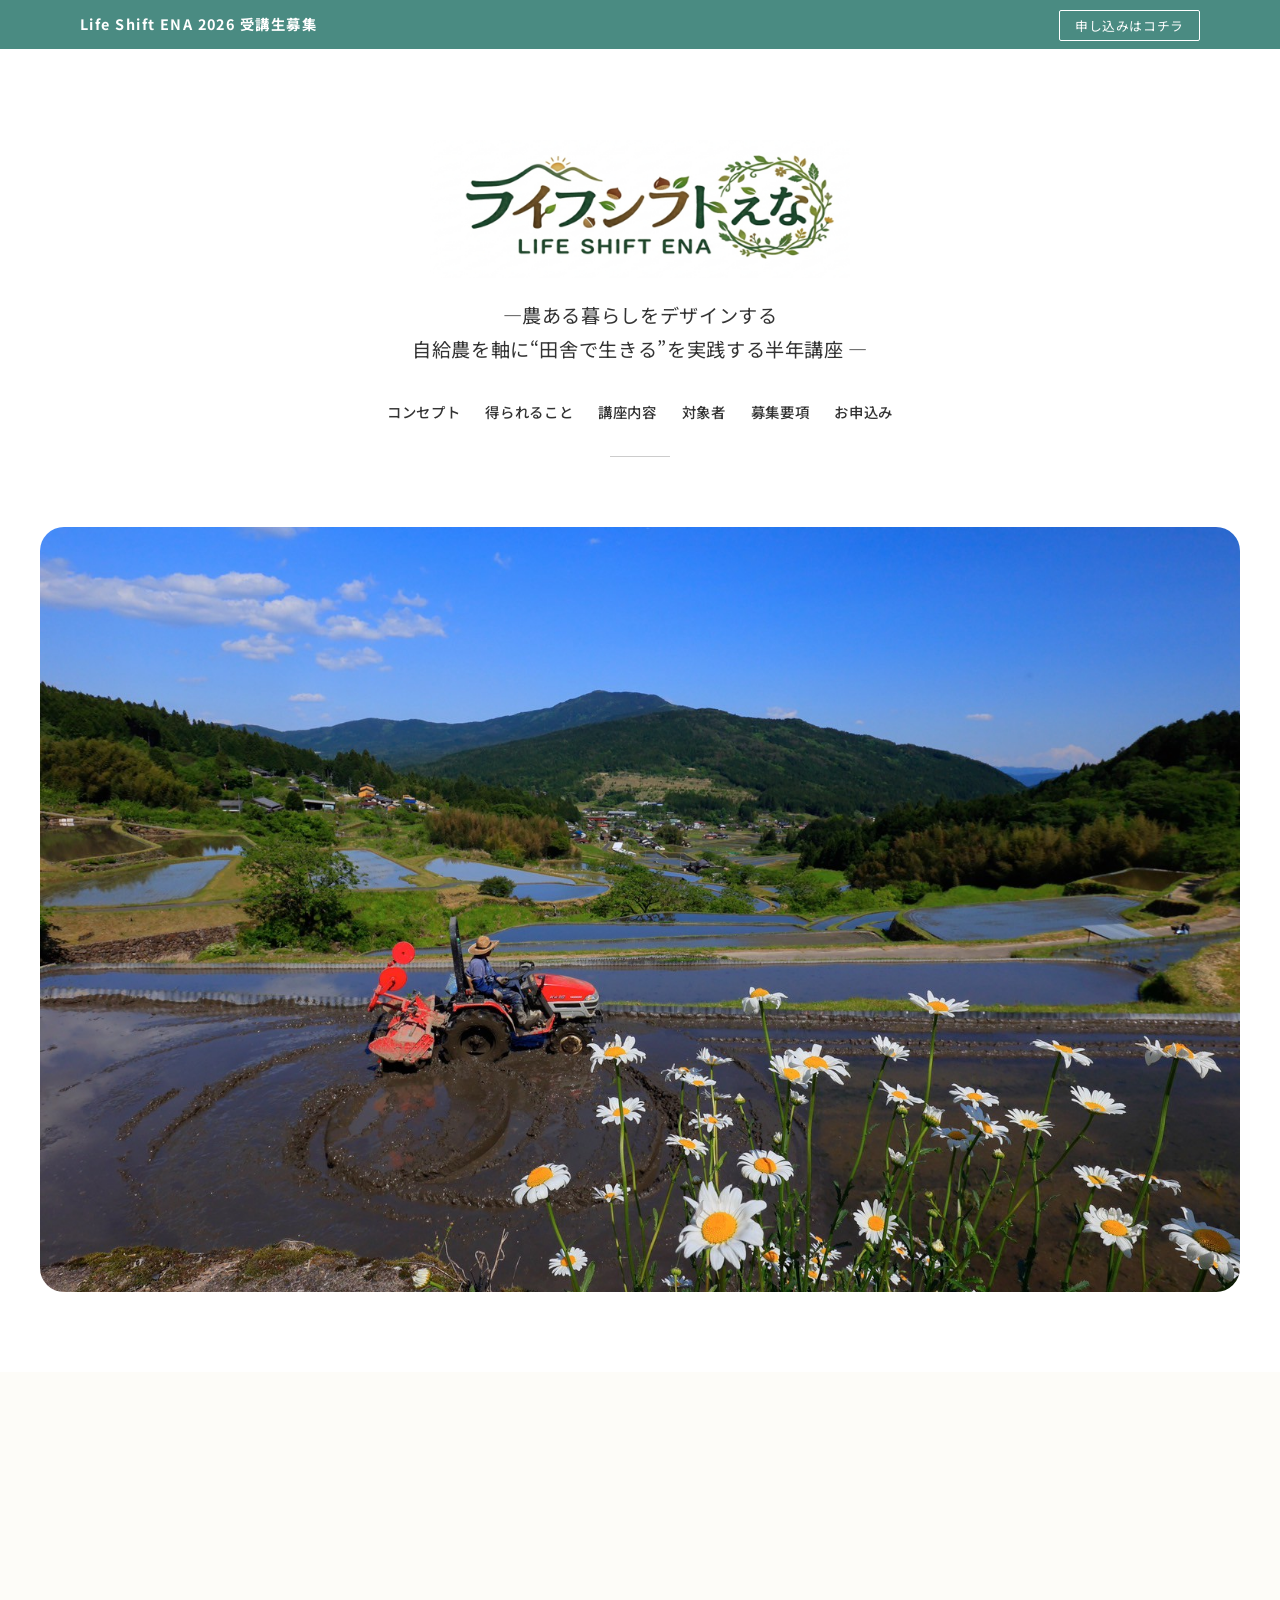
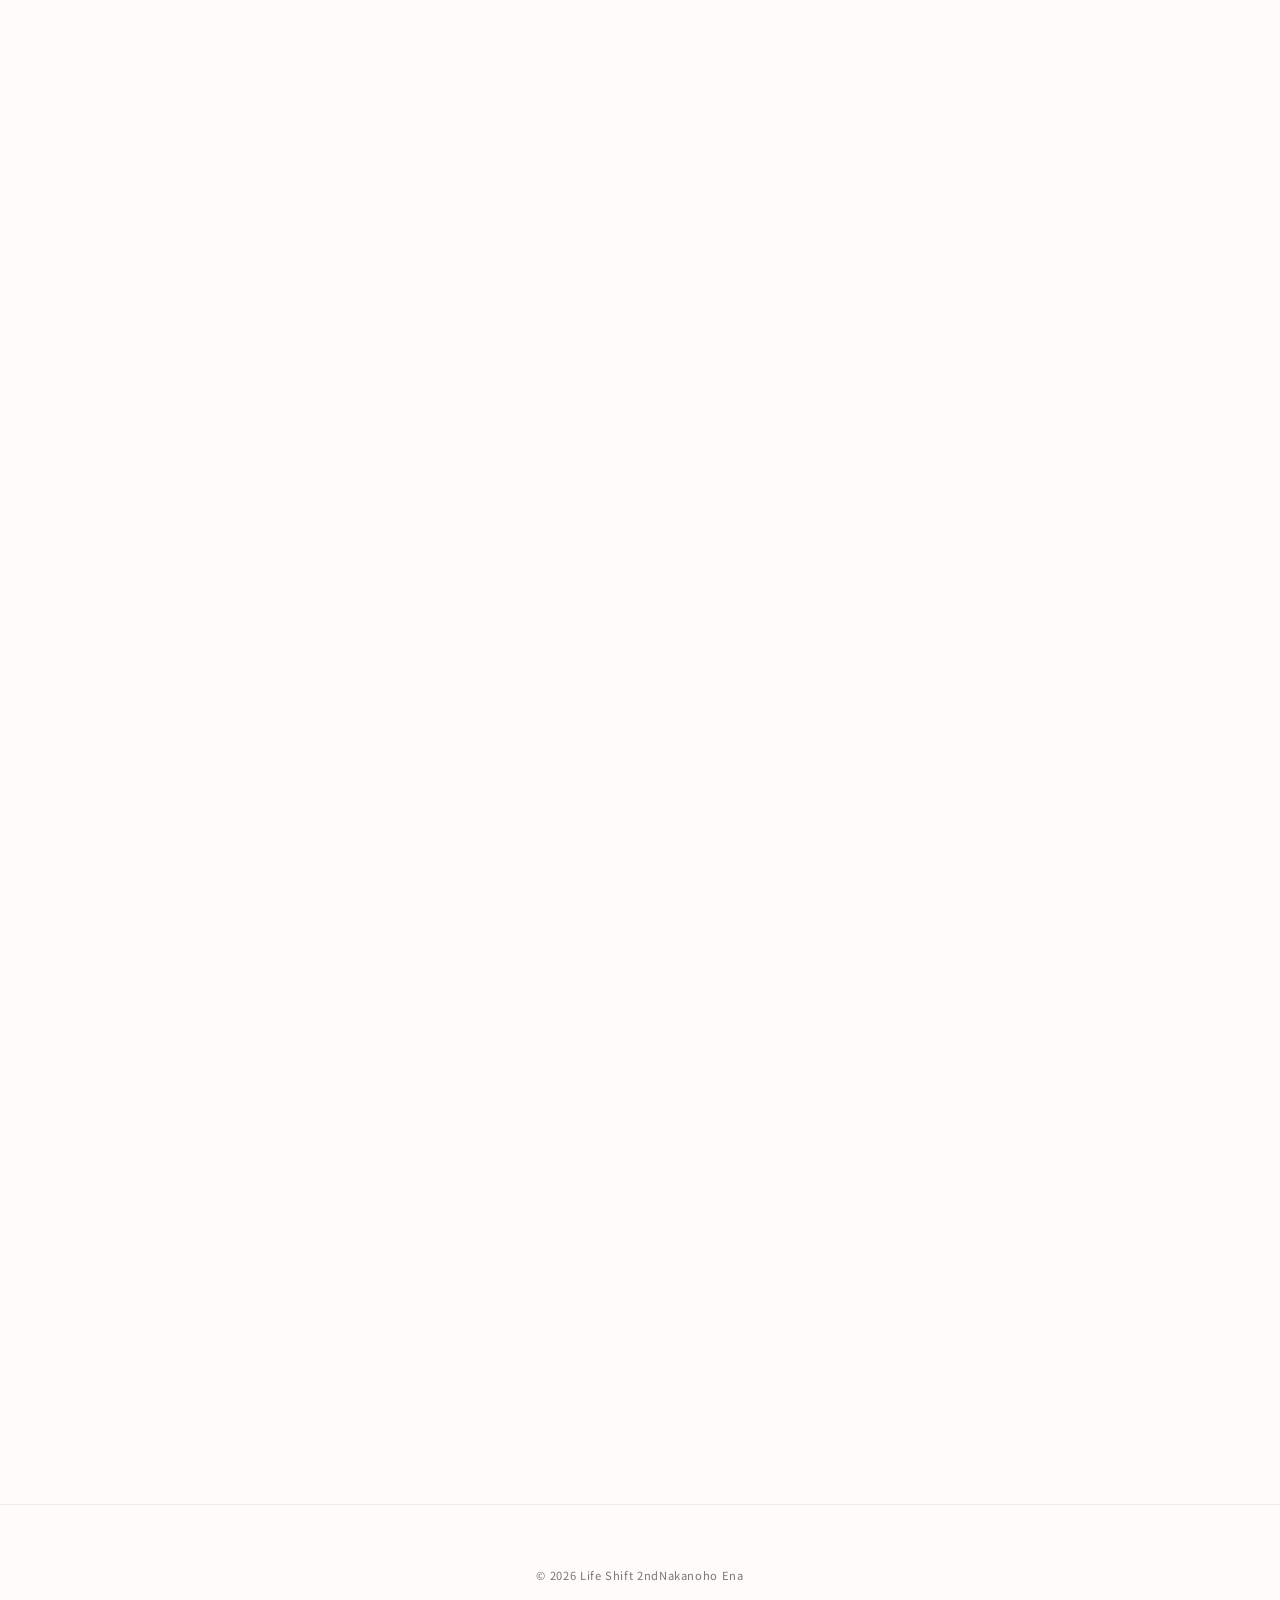
<file: 中野方LPVer2/中野方LPVer2/index.html>
<!DOCTYPE html>
<html lang="ja">

<head>
    <meta charset="UTF-8">
    <meta name="viewport" content="width=device-width, initial-scale=1.0">
    <title>ライフシフト第2期 |田舎で生きる。</title>
    <link rel="stylesheet" href="style.css">
    <link rel="preconnect" href="https://fonts.googleapis.com">
    <link rel="preconnect" href="https://fonts.gstatic.com" crossorigin>
    <link
        href="https://fonts.googleapis.com/css2?family=Noto+Sans+JP:wght@300;400;700&family=Noto+Serif+JP:wght@400;500&display=swap"
        rel="stylesheet">
    <style>
        html {
            scroll-behavior: smooth;
        }
    </style>
</head>

<body>

    <!-- Header Navigation -->
    <nav
        style="background-color: var(--accent-green); color: white; padding: 10px 0; position: fixed; width: 100%; top: 0; z-index: 1000; font-family: var(--font-sans);">
        <div class="grid-wrap"
            style="display: flex; justify-content: space-between; align-items: center; max-width: 1200px;">
            <div style="font-weight: bold; font-size: 0.9rem; letter-spacing: 0.1em;">
                Life Shift ENA 2026 受講生募集
            </div>
            <div>
                <a href="#contact"
                    style="color: white; text-decoration: none; font-size: 0.8rem; border: 1px solid white; padding: 5px 15px; border-radius: 2px; transition: all 0.3s ease;">
                    申し込みはコチラ
                </a>
            </div>
        </div>
    </nav>

    <!-- Header/Title Section -->
    <section style="background-color: #ffffff; padding: 140px 0 20px 0;" class="reveal">
        <div class="grid-wrap" style="display: flex; flex-direction: column; align-items: center; text-align: center;">
            <div style="max-width: 800px; width: 100%;">
                <div class="logo-group"
                    style="display: flex; flex-direction: column; align-items: center; margin-bottom: 20px;">
                    <img src="images/LIFESHIFT LOGO.png" alt="Life Shift Logo"
                        style="max-width: 420px; width: 100%; height: auto; margin-bottom: 20px;">
                    <p
                        style="font-family: var(--font-sans); font-size: 1.2rem; color: var(--text-main); margin-bottom: 0;">
                        —農ある暮らしをデザインする<br>
                        自給農を軸に“田舎で生きる”を実践する半年講座 —</p>
                    <nav class="sub-nav" style="margin-top: 30px; font-family: var(--font-sans);">
                        <ul
                            style="list-style: none; padding: 0; display: flex; gap: 25px; justify-content: center; flex-wrap: wrap;">
                            <li><a href="#reality"
                                    style="text-decoration: none; color: var(--text-main); font-size: 0.9rem; font-weight: 500; transition: color 0.3s;"
                                    onmouseover="this.style.color='var(--accent-green)'"
                                    onmouseout="this.style.color='var(--text-main)'">コンセプト</a></li>
                            <li><a href="#gain"
                                    style="text-decoration: none; color: var(--text-main); font-size: 0.9rem; font-weight: 500; transition: color 0.3s;"
                                    onmouseover="this.style.color='var(--accent-green)'"
                                    onmouseout="this.style.color='var(--text-main)'">得られること</a></li>
                            <li><a href="#curriculum"
                                    style="text-decoration: none; color: var(--text-main); font-size: 0.9rem; font-weight: 500; transition: color 0.3s;"
                                    onmouseover="this.style.color='var(--accent-green)'"
                                    onmouseout="this.style.color='var(--text-main)'">講座内容</a></li>
                            <li><a href="#target"
                                    style="text-decoration: none; color: var(--text-main); font-size: 0.9rem; font-weight: 500; transition: color 0.3s;"
                                    onmouseover="this.style.color='var(--accent-green)'"
                                    onmouseout="this.style.color='var(--text-main)'">対象者</a></li>
                            <li><a href="#details"
                                    style="text-decoration: none; color: var(--text-main); font-size: 0.9rem; font-weight: 500; transition: color 0.3s;"
                                    onmouseover="this.style.color='var(--accent-green)'"
                                    onmouseout="this.style.color='var(--text-main)'">募集要項</a></li>
                            <li><a href="#contact"
                                    style="text-decoration: none; color: var(--text-main); font-size: 0.9rem; font-weight: 500; transition: color 0.3s;"
                                    onmouseover="this.style.color='var(--accent-green)'"
                                    onmouseout="this.style.color='var(--text-main)'">お申込み</a></li>
                        </ul>
                    </nav>
                    <div class="line-accent" style="margin: 30px auto;"></div>
                </div>
            </div>
        </div>
    </section>

    <!-- Hero Section (Visual) -->
    <header class="hero-header reveal">
        <div class="hero-container">
            <img src="images/hero_image_v3.jpg" alt="Life Shift ENA Background" id="hero-image">
        </div>
    </header>


    <!-- Reality Section 01 -->
    <section id="reality" style="background-color: #f9f9f9;" class="reveal">
        <div class="grid-wrap">
            <div style="grid-column: 1 / 7; padding-top: 40px; text-align: center;">
                <div class="title-group">
                    <img src="images/鍬-removebg-preview.png" alt="鍬"
                        style="max-width: 150px; width: 100%; height: auto; margin-bottom: 25px;">
                    <span class="en-title">CONCEPT</span>
                    <h2 class="jp-title">きれいごとじゃない。<br>
                        田舎で暮らす・働く・関わるを「リアル」に触れる半年間。</h2>
                    <div class="line-accent" style="margin: 20px auto;"></div>
                </div>
                <p style="margin-bottom: 1.5rem;">
                    「自分にとっての幸せのカタチとは」<br>
                    これからの生き方、暮らし方をイメージしてみる。<br>
                    例えば「田舎で暮らす」だったら・・・<br>
                    少しでも野菜やお米をつくる。<br>
                    地域の人と顔の見える関係でつながる。<br>
                    小さななりわいを持つ。<br>
                    家族と過ごす時間をとる。<br>
                    移住に必要なお金を知る。</p>
                <p style="font-weight: bold;">
                    これら農ある暮らしの原型を、<br>
                    中野方という風の谷で半年かけて学びます。
                </p>
            </div>
            <div style="grid-column: 7 / 13; padding-top: 150px;">
                <div class="img-frame">
                    <img src="images/reality_image_01.jpg" alt="中野方での暮らしの実録"
                        style="width: 100%; height: 100%; object-fit: cover; aspect-ratio: 1/1;">
                    <p class="img-caption">中野方での暮らしの実録</p>
                </div>
            </div>
        </div>
    </section>

    <!-- Reality Section 02 (Where Life Takes Root) -->
    <section style="background-color: var(--bg);" class="reveal">
        <div class="grid-wrap">
            <div style="grid-column: 1 / 6; padding-top: 130px;">
                <div class="img-frame">
                    <img src="images/reality_image_02.jpg" alt="中野方、風の谷の風景"
                        style="width: 100%; height: 100%; object-fit: cover; aspect-ratio: 1/1;">
                    <p class="img-caption">中野方、風の谷の風景</p>
                </div>
            </div>
            <div style="grid-column: 7 / 13; padding-top: 40px; text-align: center;">
                <div class="title-group">
                    <img src="images/軽トラ-removebg-preview.png" alt="軽トラ"
                        style="max-width: 150px; width: 100%; height: auto; margin-bottom: 20px;">
                    <span class="en-title">Where Life Takes Root</span>
                    <h2 class="jp-title" style="font-size: 1.6rem;">中野方町とは、<br>風の谷で暮らしの原型をつくる</h2>
                    <div class="line-accent" style="margin: 20px auto;"></div>
                </div>
                <p style="margin-bottom: 2rem;">
                    中野方町は、岐阜県恵那市の最北部にある、<br>人口1,350人ほどの小さな町です。<br>
                    空き家が多いわけでも、便利な町でもありません。<br>
                    ですが、子ども園や小学校をはじめ、郵便局や農協があり、<br>町の人が集まる喫茶店や商店もあり、<br>市街地まで20分で行けるほどほど田舎。<br>
                    ご近所さんにおかずをおすそ分けして、<br>お互いを気遣う人のつながりがあったり、<br>暮らしの技が今も息づき、<br>生きるチカラを身につけることができる場所です。</p>
            </div>
        </div>
    </section>

    <!-- Visual Message Section (Full Screen Video / Before You Choose Rural Life) -->
    <section class="full-screen-visual reveal"
        style="background-color: #244632; background-image: none !important; min-height: 100vh; height: auto; padding: 100px 0;">
        <div class="visual-content"
            style="width: 100%; display: flex; flex-direction: column; align-items: center; justify-content: center; text-align: center; padding: 0 20px;">
            <div style="max-width: 800px; width: 100%;">
                <div class="title-group"
                    style="margin-bottom: 1.5rem; display: flex; flex-direction: column; align-items: center;">
                    <span class="en-title" style="color: rgba(255,255,255,0.8); margin-bottom: 0.5rem;">The
                        Message</span>
                    <h2 class="jp-title"
                        style="color: white; border-bottom: none; font-size: 2.2rem; margin-bottom: 0.5rem;">
                        田舎で生きる。<br>その前に知っておきたいこと。</h2>
                    <div class="line-accent" style="background-color: white; margin: 0.5rem auto;"></div>
                </div>
                <div class="visual-text-body" style="color: white; line-height: 1.8; font-size: 1.1rem;">
                    <p style="margin-bottom: 0.8rem; text-align: center;">
                        田舎は自然が豊かで人が温かい場所。でもそれだけでは、暮らしは続きません。<br>
                        仕事はどうする？収入は？ご近所との距離感は？自分は何をしたくて田舎に住みたいの？</p>

                    <p style="margin-bottom: 0.8rem; text-align: center;">
                        憧れの前に、現実を知る。<br>
                        この講座は、理想だけでなく、田舎で生きるための土台を体感する時間です。
                    </p>
                </div>
            </div>
        </div>
    </section>

    <!-- What You Will Gain Section (Horizontal Scroll) -->
    <section id="gain" class="reveal" style="background-color: #ffffff; overflow: hidden; padding-bottom: 120px;">
        <div class="grid-wrap">
            <div style="grid-column: 1 / 13; margin-bottom: 60px;">
                <div class="title-group">
                    <span class="en-title">What You Will Gain</span>
                    <h2 class="jp-title">この講座で得られること</h2>
                    <div class="line-accent"></div>
                </div>
            </div>
        </div>

        <div class="grid-wrap items-grid">
            <!-- Gain 01 -->
            <div class="gain-card">
                <div class="img-frame">
                    <img src="images/gain_image_01.jpg" alt="農ある暮らしに触れる"
                        style="width: 100%; height: 100%; object-fit: cover; aspect-ratio: 16/9;">
                </div>
                <h3><span class="number">01</span>農ある暮らしに触れる</h3>
                <p>田植え・草取り・稲刈りを通して、<br>労力・時間・コストの現実を知る。</p>
            </div>

            <!-- Gain 02 -->
            <div class="gain-card">
                <div class="img-frame">
                    <img src="images/gain_image_02.jpg" alt="田舎で暮らすためのお金のリアルがわかる"
                        style="width: 100%; height: 100%; object-fit: cover; aspect-ratio: 16/9;">
                </div>
                <h3><span class="number">02</span>田舎で暮らすための<br>“お金のリアル”がわかる</h3>
                <p>生活費、車、燃料、初期費用、複業の組み立て方など、移住の意思決定に必要な情報を包み隠さず共有します。</p>
            </div>

            <!-- Gain 03 -->
            <div class="gain-card">
                <div class="img-frame">
                    <img src="images/gain_image_03.jpg" alt="空き家、田畑の取得方法がわかる"
                        style="width: 100%; height: 100%; object-fit: cover; aspect-ratio: 16/9;">
                </div>
                <h3><span class="number">03</span>空き家、田畑の<br>取得方法がわかる</h3>
                <p>農地法、地域の慣習、地主との関係づくりから、農地バンクの使い方まで、実践的に学びます。</p>
            </div>

            <!-- Gain 04 -->
            <div class="gain-card">
                <div class="img-frame">
                    <img src="images/gain_image_04.jpg" alt="小さななりわいの種が見つかる"
                        style="width: 100%; height: 100%; object-fit: cover; aspect-ratio: 16/9;">
                </div>
                <h3><span class="number">04</span>小さななりわいの<br>種が見つかる</h3>
                <p>先輩移住者の暮らしを訪ね、<br>
                    “田舎でどう稼ぐか”のヒントを得ます。</p>
            </div>

            <!-- Gain 05 -->
            <div class="gain-card">
                <div class="img-frame">
                    <img src="images/gain_image_05.jpg" alt="地域とのつながりが自然に生まれる"
                        style="width: 100%; height: 100%; object-fit: cover; aspect-ratio: 16/9;">
                </div>
                <h3><span class="number">05</span>地域とのつながりが<br>自然に生まれる</h3>
                <p>地域メンター、受け入れ家庭、小商い実践者との交流で、講座後も続く関係性が育ちます。</p>
            </div>

            <!-- Gain Figure -->
            <div style="grid-column: span 4; display: flex; align-items: center; justify-content: center;">
                <img src="images/kamoshika.png" alt="カモシカ" style="max-width: 140px; width: 100%; height: auto;">
            </div>
        </div>
    </section>

    <!-- Organizer Section -->
    <section id="organizers" class="reveal"
        style="background-color: var(--bg); padding-top: 100px; padding-bottom: 100px;">
        <div class="grid-wrap">
            <div style="grid-column: 1 / 13;">
                <div class="title-group"
                    style="text-align: center; display: flex; flex-direction: column; align-items: center;">
                    <img src="images/たんぽぽ-removebg-preview.png" alt="たんぽぽ"
                        style="max-width: 150px; width: 100%; height: auto; margin-bottom: 20px;">
                    <span class="en-title">Who We Are</span>
                    <h2 class="jp-title">なぜ、この講座をつくったのか</h2>
                    <div class="line-accent" style="margin: 20px auto;"></div>
                </div>

                <div style="display: flex; align-items: center; gap: 60px; margin-top: 40px; margin-bottom: 80px;"
                    class="organizer-flex-container">
                    <div class="organizer-intro" style="flex: 1.5; text-align: center; margin-bottom: 0;">
                        <p style="font-size: 1rem; line-height: 1.8;">
                            中野方町というこの場所には、長い年月をかけて守られてきた美しい棚田と、<br>それを支える人々の営みがあります。<br>しかし、理想だけでは田舎暮らしは続けられません。<br>私たちは、この地域の「美しさ」と同じくらい、<br>「大変さ」や「現実」も共有したいと考えました。<br>
                            移住者、地元出身者、農の専門家。<br>異なる背景を持つ私たちがチームを組んだのは、<br>多角的な視点で「農ある暮らし」のプロトタイプを提案するためです。<br>個人ではなく地域全体であなたを迎え、半年間じっくりと、<br>地に足のついた未来を一緒に描いていきたい。<br>そんな想いで、この講座を運営しています。
                        </p>
                    </div>
                    <div class="organizer-map-image" style="flex: 0.8; display: flex; justify-content: center;">
                        <img src="images/map.png" alt="中野方町マップ"
                            style="max-width: 280px; width: 100%; height: auto; border-radius: 15px;">
                    </div>
                </div>

                <div class="organizer-grid">
                    <!-- Organizer 01 -->
                    <div class="organizer-card">
                        <div class="organizer-image">
                            <img src="images/organizer_01.jpg" alt="大江純恵"
                                style="width: 100%; height: 100%; object-fit: cover;">
                        </div>
                        <span class="organizer-role">中野方地域協議会 地域運営支援員<br>おかさげ農園<br>中野方水源の森実行委員会事務局</span>
                        <h3 class="organizer-name">大江純恵</h3>
                        <p class="organizer-text" style="text-align: left;">土に触れることが好きで、大学卒業後は会社員として働く一方で、陶芸に夢中になり、20
                            代は土と向き合う日々。<br>出産と子育てをきっかけに、「形に残る焼き物」から「形に残らない食や農」へと関心が移り、田舎での暮らしを求めて移住する。<br>
                            移住後は恵那市ふるさと活性化協力隊として、福祉、異世代交流、森づくり、空き家対策、移住相談など、幅広い分野に携わった。<br>
                            地域の方々とつながるきっかけになり支えていただいた。<br>今は「恩送り」をできることからしつつ、暮らしを育んでいる。</p>
                    </div>

                    <!-- Organizer 02 -->
                    <div class="organizer-card">
                        <div class="organizer-image">
                            <img src="images/organizer_02.jpg" alt="長江賢太郎"
                                style="width: 100%; height: 100%; object-fit: cover;">
                        </div>
                        <span class="organizer-role">中野方地域協議会 地域運営支援員<br>暮らしの宿 ときのうた 代表<br>笠周木の駅実行委員会事務局</span>
                        <h3 class="organizer-name">長江賢太郎</h3>
                        <p class="organizer-text" style="text-align: left;">
                            大学卒業後、外資系証券会社、商社、自然学校での勤務を経て、自然の中で暮らしたい」という思いから恵那市へ移住し、恵み自然農園を立ち上げました。<br>
                            その後、中野方町へ二度目の移住。<br>現在は農家民宿を営みながら、移住推進、プレーパーク、コンポストコミュニティなど、人と地域をつなぐまちづくり活動を行っています。<br>
                            また、樹上伐採や林業、狩猟など、山とともに生きることもライフワークとして取り組んでいます。
                        </p>
                    </div>

                    <!-- Organizer 03 -->
                    <div class="organizer-card">
                        <div class="organizer-image">
                            <img src="images/organizer_04.jpg" alt="相澤将士"
                                style="width: 100%; height: 100%; object-fit: cover;">
                        </div>
                        <span class="organizer-role">恵那市中野方 地域おこし協力隊</span>
                        <h3 class="organizer-name">相澤将士</h3>
                        <p class="organizer-text" style="text-align: left;">20代は東京や横浜のレストランで研鑽を積み､
                            30歳を機に起業を目指し東南アジアに渡る｡<br>
                            タイとベトナムで日本料理店や居酒屋等を展開した後､ 食の世界に経済合理性をそのまま当てはめる事に疑問を持ち始め､ソーシャルビジネスに興味を持つ様になる｡<br>
                            一次生産者にフォーカスした珈琲ロースター､ 有機農場経営などを経て､ 海外生まれの子ども達の故郷を日本に作るべく帰国｡<br>
                            食による町おこしを目指し､ 2025年に恵那市中野方へ移住｡ <br>
                            食体験を通じた持続可能な地域の在り方を模索中。
                        </p>
                    </div>

                    <!-- Organizer 04 -->
                    <div class="organizer-card">
                        <div class="organizer-image">
                            <img src="images/organizer_03.jpg" alt="纐纈 高裕"
                                style="width: 100%; height: 100%; object-fit: cover;">
                        </div>
                        <span class="organizer-role">恵那市職員（中野方振興事務所長）</span>
                        <h3 class="organizer-name">纐纈　高裕</h3>
                        <p class="organizer-text" style="text-align: left;">恵那市飯地町生まれ飯地町育ち。<br>
                            恵那市役所へ勤務して27年目。<br>
                            地元の歌舞伎保存会などでまちづくり活動にも<br>
                            積極的に参加しています。<br>
                            地域の交流イベントなどに参加し<br>
                            新しい友人との交流を<br>
                            深めるのが楽しいです。
                        </p>
                    </div>
                </div>
            </div>
        </div>
    </section>

    <!-- Curriculum Section (Compact Grid) -->
    <section id="curriculum" class="reveal" style="padding-top: 80px; padding-bottom: 80px;">
        <div class="grid-wrap">
            <div style="grid-column: 1 / 13; margin-bottom: 40px; text-align: center;">
                <div class="title-group" style="display: flex; flex-direction: column; align-items: center;">
                    <span class="en-title">Curriculum</span>
                    <h2 class="jp-title">講座内容（全4回）</h2>
                    <div class="line-accent" style="margin: 20px auto;"></div>
                </div>
            </div>
        </div>

        <div class="curriculum-grid">
            <!-- Phase 01 -->
            <div class="curriculum-card">
                <div class="curriculum-col-date">
                    <span class="curriculum-phase">PHASE 01</span>
                    <span class="curriculum-date">6月21日(日)</span>
                </div>
                <div class="curriculum-col-title">
                    <h3 class="curriculum-title">オリエンテーション ×<br>幸せのカタチを考える</h3>
                </div>
                <div class="curriculum-col-list">
                    <ul class="curriculum-list">
                        <li>自己紹介・将来展望の共有</li>
                        <li>澁澤寿一氏に学ぶ、これからの生き方暮らし方</li>
                    </ul>
                </div>
            </div>

            <!-- Phase 02 -->
            <div class="curriculum-card">
                <div class="curriculum-col-date">
                    <span class="curriculum-phase">PHASE 02</span>
                    <span class="curriculum-date">8月2日(日)</span>
                </div>
                <div class="curriculum-col-title">
                    <h3 class="curriculum-title">農ある暮らしを<br>言語化する</h3>
                </div>
                <div class="curriculum-col-list">
                    <ul class="curriculum-list">
                        <li>夏の畑・田の見学（出穂、夏野菜）</li>
                        <li>農作業体験・青空ランチ</li>
                        <li>農的暮らしの話・移住者訪問</li>
                    </ul>
                </div>
            </div>

            <!-- Phase 03 -->
            <div class="curriculum-card">
                <div class="curriculum-col-date">
                    <span class="curriculum-phase">PHASE 03</span>
                    <span class="curriculum-date">10月18日(日)</span>
                </div>
                <div class="curriculum-col-title">
                    <h3 class="curriculum-title">暮らしのコストを<br>考える</h3>
                </div>
                <div class="curriculum-col-list">
                    <ul class="curriculum-list">
                        <li>秋の畑・田の見学（稲刈り後）</li>
                        <li>農作業の労力・暮らしのコストを知る</li>
                        <li>暮らしのエネルギー（山・薪・水）</li>
                    </ul>
                </div>
            </div>

            <!-- Phase 04 -->
            <div class="curriculum-card">
                <div class="curriculum-col-date">
                    <span class="curriculum-phase">PHASE 04</span>
                    <span class="curriculum-date">(仮)12月13日(日)</span>
                </div>
                <div class="curriculum-col-title">
                    <h3 class="curriculum-title">ナリワイの作り方 ×<br>振り返り座談会</h3>
                </div>
                <div class="curriculum-col-list">
                    <ul class="curriculum-list">
                        <li>自分らしいなりわいを考えるワーク</li>
                        <li>伊藤洋志氏に学ぶ、田舎での仕事づくり</li>
                        <li>半年間の振り返り座談会</li>
                    </ul>
                </div>
            </div>

        </div>

        <!-- Instructors Section -->
        <div class="grid-wrap instructor-section">
            <div style="grid-column: 1 / 13; text-align: center; margin-bottom: 30px;">
                <h3 class="instructor-section-title">担当講師</h3>
                <div class="line-accent" style="margin: 10px auto 20px auto;"></div>
            </div>

            <div style="grid-column: 1 / 13;">
                <div class="instructor-grid">
                    <!-- Instructor 1 -->
                    <div class="instructor-card">
                        <div class="instructor-image">
                            <img class="inst-img" src="images/instructor_03.jpg" alt="澁澤寿一">
                        </div>
                        <div class="instructor-info">
                            <span class="instructor-role-text">NPO法人共存の森ネットワーク理事長</span>
                            <h4 class="instructor-name">澁澤寿一</h4>
                            <p class="instructor-desc">
                                1952年生まれ。1980年東京農業大学大学院修了。国際協力機構専門家としてパラグアイに赴任後、長崎オランダ村、ハウステンボスの企画、経営に携わる。現在は、NPO法人共存の森ネットワーク理事長。全国の高校生100人が「森や海・川の名人」をたずねる「聞き書き甲子園」の事業や、各地で開催する地域人材育成のための「なりわい塾｣など、森林文化の教育・啓発を通して、人材の育成や地域づくりを手がける。岡山県真庭市では、1998年から、木質バイオマスを利用した地域内循環経済｢里山資本主義｣の推進に努める。明治の実業家・澁澤栄一の曾孫。農学博士。著書に「森と算盤」（大和書房）他
                            </p>
                        </div>
                    </div>

                    <!-- Instructor 2 -->
                    <div class="instructor-card">
                        <div class="instructor-image">
                            <img class="inst-img" src="images/instructor_02.png" alt="伊藤洋志">
                        </div>
                        <div class="instructor-info">
                            <span class="instructor-role-text">仕事づくりレーベル「ナリワイ」代表</span>
                            <h4 class="instructor-name">伊藤洋志</h4>
                            <p class="instructor-desc">香川県出身。京都大学農学部卒業後、会社員を経てナリワイを発足。<br>
                                仕事の民主化をテーマに、複数の生業（なりわい）を持つ自営業の実践と研究に取り組む。<br>
                                小さい資金で始められて技が身に付き心身が鍛えられる仕事を〈ナリワイ〉と定義し、シェアアトリエや空き家の改修運営や「モンゴル武者修行」、「遊撃農家」などのナリワイを開発し自ら実践するほか「全国床張り協会」といったギルド的団体の運営を行う。著書に『ナリワイをつくる』『小商いのはじめかた』『フルサトをつくる』（ともに東京書籍）がある。<br>
                                <a href="https://www.instagram.com/ninjamarugame/" target="_blank"
                                    style="color: var(--accent-green); text-decoration: underline;">https://www.instagram.com/ninjamarugame/</a>
                            </p>
                        </div>
                    </div>

                    <!-- Instructor 3 -->
                    <div class="instructor-card">
                        <div class="instructor-image">
                            <img class="inst-img" src="images/instructor_01.jpg" alt="大江栄三">
                        </div>
                        <div class="instructor-info">
                            <span class="instructor-role-text">おかさげ農園代表</span>
                            <h4 class="instructor-name">大江栄三</h4>
                            <p class="instructor-desc">
                                景観生態学を専門に、里山や水辺環境、文化的景観の保全に携わってきた。自然保護の現場で「人の暮らしのぬくもり」を見失う感覚を覚え、民俗学に傾倒。農山村を歩き、人と自然の関係を探り続ける中で、川口
                                由一氏の自然農に出会い、農薬に頼らない農の道を志す。大分での有機農業修行を経て、2012年より恵那市中野方に移住。田畑を“キャンパス”と捉え、感性・経験・技術のすべてを注ぎ込む「農の表現者」として、持続可能で人の営みと調和した農を実践している。<br>
                                <a href="https://okasagefarm.com/" target="_blank"
                                    style="color: var(--accent-green); text-decoration: underline;">https://okasagefarm.com/</a>
                            </p>
                        </div>
                    </div>
                </div>
            </div>
        </div>


    </section>
    <!-- Target Audience Section -->
    <section id="target" class="reveal" style="padding-top: 120px; padding-bottom: 120px; background-color: #ffffff;">
        <div class="grid-wrap">
            <div style="grid-column: 1 / 13; margin-bottom: 30px;">
                <div class="title-group"
                    style="display: flex; flex-direction: column; align-items: center; text-align: center; margin-bottom: 0;">
                    <span class="en-title">For Those Considering Rural Life</span>
                    <h2 class="jp-title">こんな方に来て欲しい</h2>
                    <div class="line-accent" style="margin-left: auto; margin-right: auto;"></div>
                </div>
            </div>

            <div style="grid-column: 1 / 13; text-align: center;">
                <ul class="target-list"
                    style="list-style: none; padding: 0; margin-bottom: 3rem; display: inline-block; text-align: left;">
                    <li
                        style="margin-bottom: 1.2rem; display: flex; align-items: baseline; gap: 15px; font-size: 1.1rem;">
                        <span style="color: var(--accent-green);">●</span>
                        <span>子育て世代の方</span>
                    </li>
                    <li
                        style="margin-bottom: 1.2rem; display: flex; align-items: baseline; gap: 15px; font-size: 1.1rem;">
                        <span style="color: var(--accent-green);">●</span>
                        <span>いつかは地方で暮らしてみたいと思っている</span>
                    </li>
                    <li
                        style="margin-bottom: 1.2rem; display: flex; align-items: baseline; gap: 15px; font-size: 1.1rem;">
                        <span style="color: var(--accent-green);">●</span>
                        <span>将来的にお米を自給したいと考えている人</span>
                    </li>
                    <li
                        style="margin-bottom: 1.2rem; display: flex; align-items: baseline; gap: 15px; font-size: 1.1rem;">
                        <span style="color: var(--accent-green);">●</span>
                        <span>今の働き方や生き方を見直したい</span>
                    </li>
                </ul>
                <p style="font-size: 1.3rem; line-height: 1.8; font-family: var(--font-serif); text-align: center;">
                    そんな方のための講座です。
                </p>
            </div>
        </div>
    </section>

    <!-- Application Details Section (Full Screen Visual Style) -->
    <section id="details" class="full-screen-visual reveal"
        style="background-color: #244632; background-image: none !important; min-height: 100vh; height: auto; padding: 100px 0;">
        <!-- overlay removed for clear dark green -->
        <div class="visual-content"
            style="width: 100%; display: flex; flex-direction: column; align-items: center; justify-content: center; text-align: center; padding: 0 20px;">
            <div style="max-width: 900px; width: 100%;">
                <div class="title-group"
                    style="margin-bottom: 2.5rem; display: flex; flex-direction: column; align-items: center;">
                    <span class="en-title" style="color: rgba(255,255,255,0.8); margin-bottom: 0.5rem;">Application
                        Details</span>
                    <h2 class="jp-title"
                        style="color: white; border-bottom: none; font-size: 2.2rem; margin-bottom: 0.5rem;">募集要項</h2>
                    <div class="line-accent" style="background-color: white; margin: 0 auto;"></div>
                </div>

                <div class="visual-text-body" style="color: white; line-height: 1.8; text-align: center;">
                    <div
                        style="display: grid; grid-template-columns: repeat(auto-fit, minmax(260px, 1fr)); gap: 30px; margin-bottom: 3rem; text-align: center;">
                        <div>
                            <h3
                                style="font-size: 0.9rem; color: rgba(255,255,255,0.7); letter-spacing: 0.2em; margin-bottom: 0.5rem;">
                                募集開始</h3>
                            <p style="font-size: 1.2rem; font-weight: bold;">4月上旬告知</p>
                        </div>
                        <div>
                            <h3
                                style="font-size: 0.9rem; color: rgba(255,255,255,0.7); letter-spacing: 0.2em; margin-bottom: 0.5rem;">
                                場所</h3>
                            <p style="font-size: 1.2rem; font-weight: bold;">岐阜県恵那市中野方町内</p>
                        </div>
                        <div>
                            <h3
                                style="font-size: 0.9rem; color: rgba(255,255,255,0.7); letter-spacing: 0.2em; margin-bottom: 0.5rem;">
                                募集人数</h3>
                            <p style="font-size: 1.2rem; font-weight: bold;">10名程度</p>
                            <p style="font-size: 0.9rem; color: rgba(255,255,255,0.9);">通し参加優先／単発参加OK</p>
                        </div>
                        <div>
                            <h3
                                style="font-size: 0.9rem; color: rgba(255,255,255,0.7); letter-spacing: 0.2em; margin-bottom: 0.5rem;">
                                受講料</h3>
                            <p style="font-size: 1.2rem; font-weight: bold; margin-bottom: 0.3rem;">通し 10,000円</p>
                            <p style="font-size: 0.9rem; color: rgba(255,255,255,0.9);">同伴の子ども小学生以下無料／単発 3,500円</p>
                        </div>
                    </div>

                    <div
                        style="margin-bottom: 3rem; text-align: left; background: rgba(0,0,0,0.2); padding: 30px; border-radius: 8px;">
                        <h3
                            style="font-size: 1rem; color: rgba(255,255,255,0.7); letter-spacing: 0.2em; margin-bottom: 1rem; text-align: center;">
                            応募条件</h3>
                        <p style="font-size: 1.1rem; margin-bottom: 0.5rem;">当企画の趣旨に賛同し、積極的に講座に参加できる方</p>

                    </div>

                    <div
                        style="display: grid; grid-template-columns: repeat(auto-fit, minmax(260px, 1fr)); gap: 30px; border-top: 1px solid rgba(255,255,255,0.2); padding-top: 2rem;">
                        <div style="text-align: left;">
                            <h3
                                style="font-size: 1rem; color: rgba(255,255,255,0.7); letter-spacing: 0.2em; margin-bottom: 1rem;">
                                アクセス</h3>
                            <p style="font-size: 1rem; margin-bottom: 0.5rem;"><span
                                    style="color: var(--accent-green); font-weight: bold; margin-right: 10px;">自家用車</span>名古屋から約1時間半／恵那ICから約20分
                            </p>
                            <p style="font-size: 1rem;"><span
                                    style="color: var(--accent-green); font-weight: bold; margin-right: 10px;">バス</span>JR恵那駅から約30分
                            </p>
                        </div>
                        <div style="text-align: left;">
                            <h3
                                style="font-size: 1rem; color: rgba(255,255,255,0.7); letter-spacing: 0.2em; margin-bottom: 1rem;">
                                応募方法</h3>
                            <p style="font-size: 1.1rem; font-weight: bold;"><a href="#contact"
                                    style="color: white; text-decoration: underline;">「お申し込みフォーム」</a>よりご応募ください。</p>
                        </div>
                    </div>
                </div>
            </div>
        </div>
    </section>

    <!-- CTA / Form Section -->
    <section id="contact" class="cta-area reveal" style="background-color: #ffffff; padding: 120px 0;">
        <div style="width: 100%; max-width: 1200px; margin: 0 auto; text-align: center;">
            <!-- Header Text: Center Aligned -->
            <div class="title-group" style="margin-bottom: 40px;">
                <span class="en-title"
                    style="color: var(--accent-green); display: block; margin-bottom: 5px; letter-spacing: 0.2em; font-size: 1.2rem;">JOIN
                    US</span>
                <span
                    style="display: block; font-family: var(--font-serif); font-size: 1.5rem; color: var(--text-main); margin-bottom: 10px;">さぁ一歩を、ここから。</span>
                <div
                    style="font-size: 1.2rem; color: var(--text-sub); line-height: 1.6; margin: 0 auto; display: inline-block; text-align: center; font-family: var(--font-serif);">
                    迷っている今が、きっとはじまりです。<br>
                    まずは一歩、田んぼに立つところから。
                </div>
            </div>

            <!-- Form Container -->
            <div class="contact-form-container"
                style="text-align: center; max-width: 800px; width: 100%; margin: 0 auto;">
                <!-- Google Form Embed Customization for Seamless UI -->
                <div style="width: 100%; overflow: hidden; background: transparent; padding-top: 10px;">
                    <iframe
                        src="https://docs.google.com/forms/d/e/1FAIpQLSc1ePxAJ-hKhNt_00InS2mvkjBJ6n_2iuIqTa9RzTGrznNGBw/viewform?embedded=true"
                        width="100%" height="1050" frameborder="0" marginheight="0" marginwidth="0"
                        style="display: block; border: none; background: transparent;">
                        読み込んでいます…
                    </iframe>
                </div>
            </div>
        </div>

        <!-- Additional Contact Info: World-view consistent design with FULL-WIDTH watercolor background -->
        <div
            style="margin-top: 100px; text-align: center; border-top: 1px solid var(--border-thin); padding: 100px 0; background-image: url('images/footer_bg.png'); background-size: cover; background-position: center; position: relative; width: 100%;">
            <div
                style="background-color: rgba(255, 255, 255, 0.85); max-width: 800px; margin: 0 auto; padding: 40px 20px; border-radius: 8px; position: relative; z-index: 2; box-shadow: 0 4px 20px rgba(0,0,0,0.08);">
                <h3
                    style="font-family: var(--font-serif); font-size: 1.2rem; margin-bottom: 30px; letter-spacing: 0.1em; color: var(--text-main); font-weight: normal;">
                    その他の問い合わせ方法</h3>
                <div
                    style="font-family: var(--font-serif); font-size: 1rem; color: var(--text-main); line-height: 2.2; text-align: center;">
                    <p style="font-size: 1.1rem; margin-bottom: 20px;">LifeShiftえな事務局（担当：長江・大江）
                    </p>
                    <p style="margin-bottom: 5px;"><span
                            style="color: var(--accent-green); margin-right: 10px;">住所</span>
                        〒509-8231　岐阜県恵那市中野方町1802-1</p>
                    <p style="margin-bottom: 5px;"><span
                            style="color: var(--accent-green); margin-right: 10px;">℡</span> <a href="tel:09091982383"
                            style="color: inherit; text-decoration: none;">090-9198-2383</a>
                    </p>
                    <p style="margin-bottom: 5px;"><span
                            style="color: var(--accent-green); margin-right: 10px;">HP</span> <a
                            href="https://nakanoho-ena.com/" target="_blank"
                            style="color: var(--accent-green); text-decoration: underline;">https://nakanoho-ena.com/</a>
                    </p>
                    <p style="margin-bottom: 5px;"><span
                            style="color: var(--accent-green); margin-right: 10px;">✉</span> <a
                            href="mailto:megumi_natural@yahoo.co.jp"
                            style="color: inherit; text-decoration: none;">megumi_natural@yahoo.co.jp</a></p>
                    <p style="margin-bottom: 5px;"><span
                            style="color: var(--accent-green); margin-right: 10px;">Instagram</span> <a
                            href="https://x.gd/UcHbZ" target="_blank"
                            style="color: var(--accent-green); text-decoration: underline;">https://x.gd/UcHbZ</a>
                    </p>
                </div>
            </div>
        </div>
    </section>

    <footer class="footer-with-bg">
        <div class="grid-wrap" style="display: block; text-align: center; font-size: 0.7rem; color: var(--text-sub);">
            <p>&copy; 2026 Life Shift 2ndNakanoho Ena</p>
        </div>
    </footer>

    <script>
        document.addEventListener('DOMContentLoaded', () => {
            const observerOptions = {
                threshold: 0.1
            };

            const observer = new IntersectionObserver((entries) => {
                entries.forEach(entry => {
                    if (entry.isIntersecting) {
                        entry.target.classList.add('is-visible');
                    } else {
                        entry.target.classList.remove('is-visible');
                    }
                });
            }, observerOptions);

            document.querySelectorAll('.reveal').forEach(el => {
                observer.observe(el);
            });

        });
    </script>

</body>

</html>
</file>
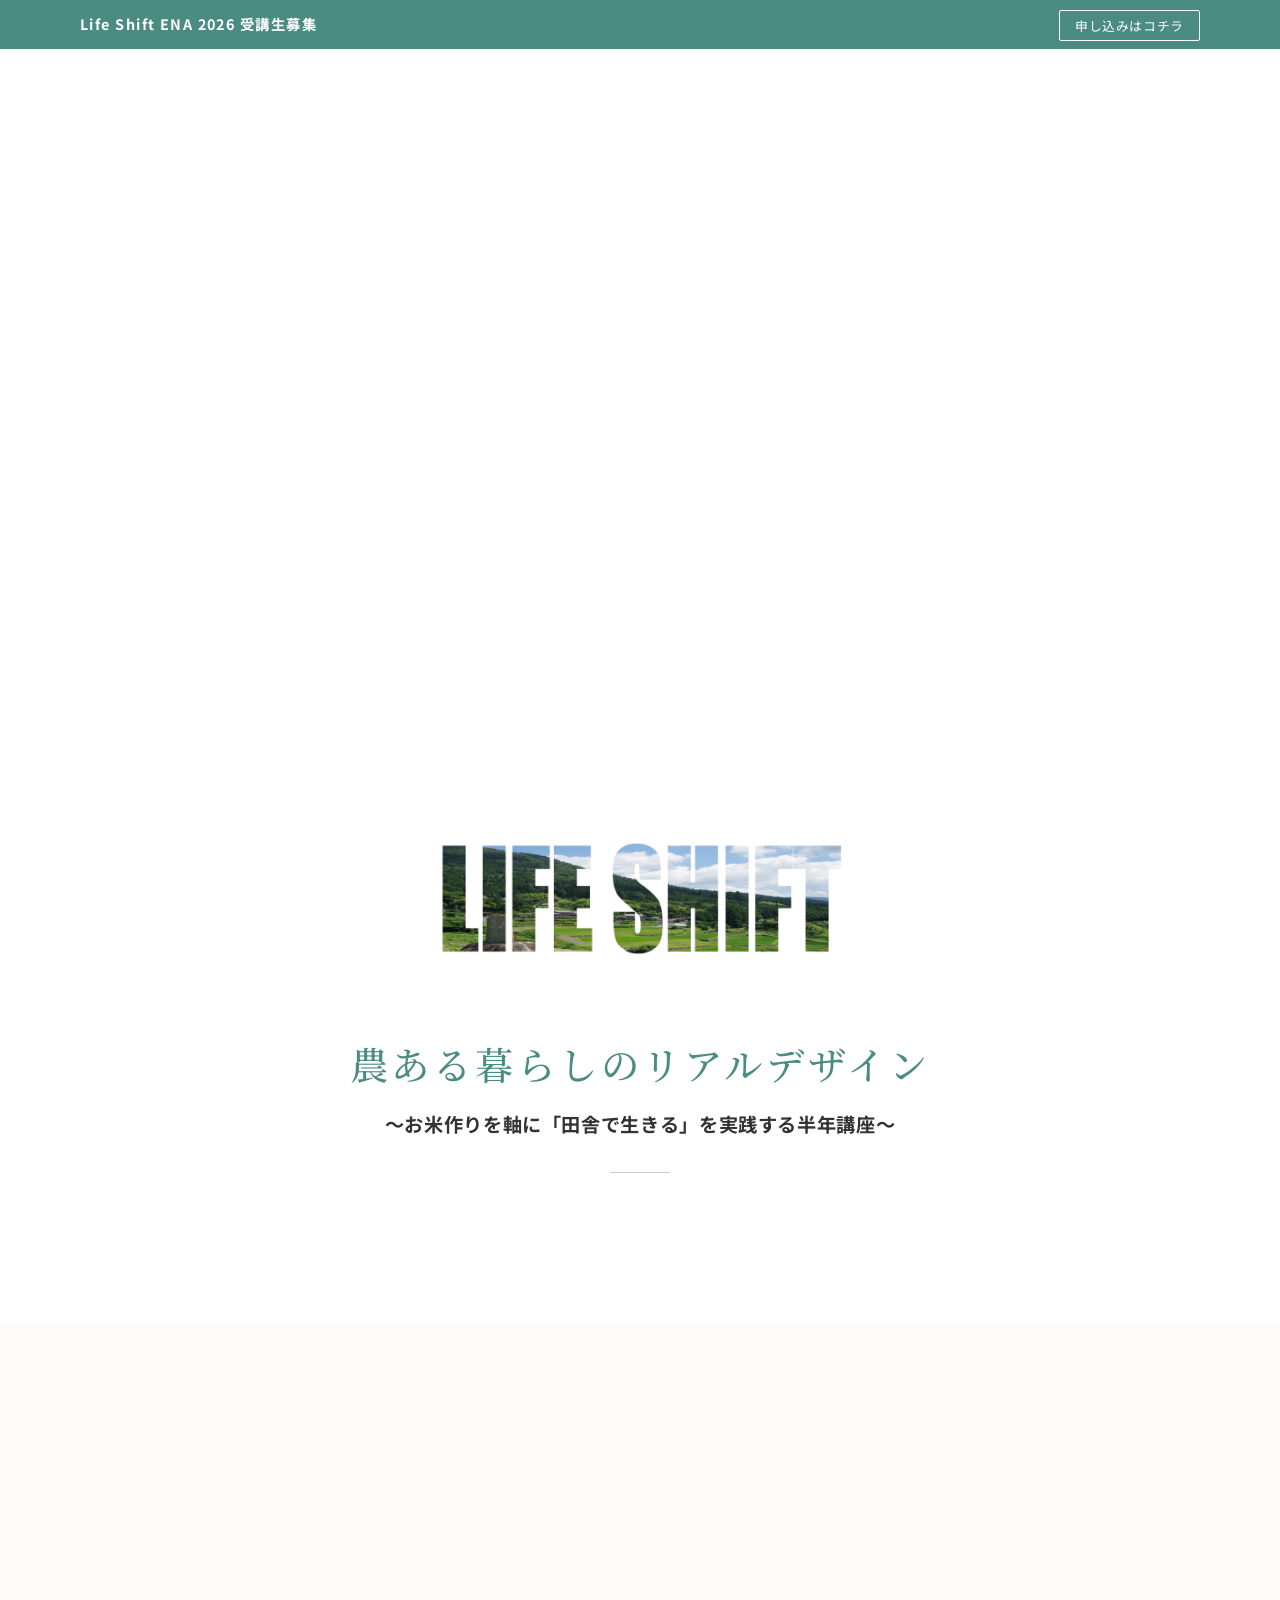
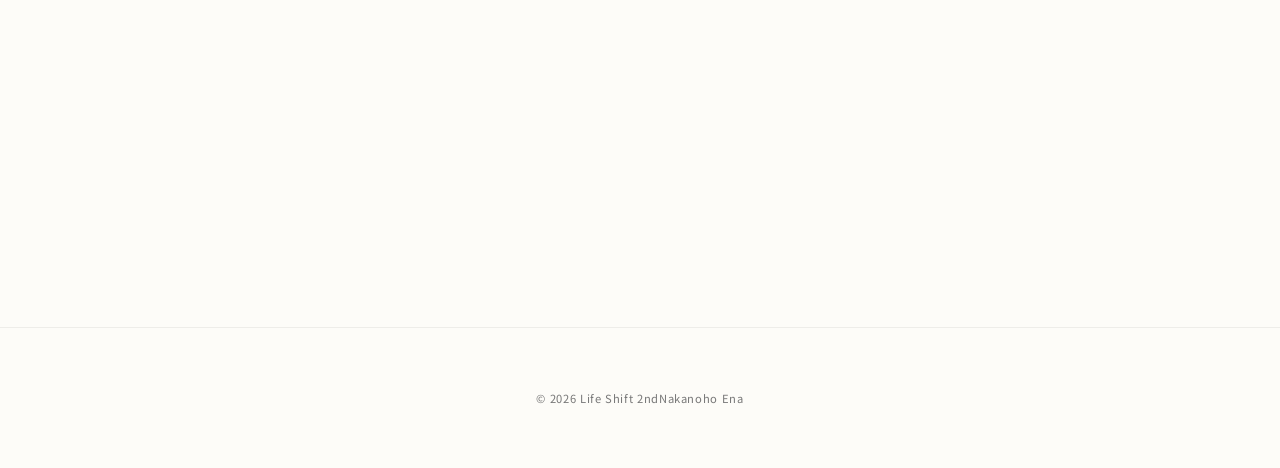
<file: 中野方LPVer2/index_backup_form_done.html>
<!DOCTYPE html>
<html lang="ja">

<head>
    <meta charset="UTF-8">
    <meta name="viewport" content="width=device-width, initial-scale=1.0">
    <title>ライフシフト第2期 |田舎で生きる。</title>
    <link rel="stylesheet" href="style.css">
    <link rel="preconnect" href="https://fonts.googleapis.com">
    <link rel="preconnect" href="https://fonts.gstatic.com" crossorigin>
    <link
        href="https://fonts.googleapis.com/css2?family=Noto+Sans+JP:wght@300;400;700&family=Noto+Serif+JP:wght@400;500&display=swap"
        rel="stylesheet">
</head>

<body>

    <!-- Header Navigation -->
    <nav
        style="background-color: var(--accent-green); color: white; padding: 10px 0; position: fixed; width: 100%; top: 0; z-index: 1000; font-family: var(--font-sans);">
        <div class="grid-wrap"
            style="display: flex; justify-content: space-between; align-items: center; max-width: 1200px;">
            <div style="font-weight: bold; font-size: 0.9rem; letter-spacing: 0.1em;">
                Life Shift ENA 2026 受講生募集
            </div>
            <div>
                <a href="#apply"
                    style="color: white; text-decoration: none; font-size: 0.8rem; border: 1px solid white; padding: 5px 15px; border-radius: 2px; transition: all 0.3s ease;">
                    申し込みはコチラ
                </a>
            </div>
        </div>
    </nav>

    <!-- Hero Section -->
    <header class="hero-header reveal">
        <div class="video-background">
            <video autoplay muted loop playsinline id="hero-video">
                <source src="images/hero-video.mp4" type="video/mp4">
            </video>
            <div class="video-overlay"></div>
        </div>
    </header>

    <!-- Before Rural Life Section -->
    <section style="background-color: #ffffff; padding: 100px 0;" class="reveal">
        <div class="grid-wrap" style="display: flex; flex-direction: column; align-items: center; text-align: center;">
            <div style="max-width: 800px; width: 100%;">
                <!-- Logo first, and larger -->
                <div class="img-frame" style="max-width: 800px; margin: 0 auto 60px auto; width: 100%;">
                    <img src="images/top_logo.png" alt="LIFE SHIFT"
                        style="max-width: 450px; height: auto; display: block; margin: 0 auto;">
                </div>

                <!-- Text group second -->
                <div class="title-group"
                    style="display: flex; flex-direction: column; align-items: center; margin-bottom: 20px;">
                    <h2 class="jp-title" style="margin-bottom: 0.5rem; font-size: 2.4rem; color: var(--accent-green);">
                        農ある暮らしのリアルデザイン</h2>
                    <p style="font-size: 1.2rem; color: var(--text-main); font-weight: bold; margin-top: 0.5rem;">
                        ～お米作りを軸に「田舎で生きる」を実践する半年講座～</p>
                    <div class="line-accent" style="margin: 30px auto;"></div>
                </div>
            </div>
        </div>
    </section>


    <!-- Reality Section 01 -->
    <section style="background-color: #f9f9f9;" class="reveal">
        <div class="grid-wrap">
            <div style="grid-column: 1 / 7; padding-top: 40px;">
                <div class="title-group">
                    <span class="en-title">The Reality</span>
                    <h2 class="jp-title">きれいごとじゃない。<br>田舎で暮らす・働く・関わる<br>「リアル」に触れる半年間。</h2>
                    <div class="line-accent"></div>
                </div>
                <p style="margin-bottom: 1.5rem;">お米をつくる。
                    地域の人とつながる。<br>小さななりわいを考える。<br>移住のお金の現実を知る。<br>田んぼを持つまでのプロセスを学ぶ。</p>
                <p style="font-weight: bold;">農ある暮らしの原型（プロトタイプ）を、<br>中野方という“風の谷”でつくる半年間。</p>
            </div>
            <div style="grid-column: 8 / 13;">
                <div class="img-frame">
                    <div class="img-placeholder" style="aspect-ratio: 1/1;">[IMAGE_PLACEHOLDER: 03_Reality_画像_01]</div>
                    <p class="img-caption">中野方での暮らしの実録</p>
                </div>
            </div>
        </div>
    </section>

    <!-- Reality Section 02 (Where Life Takes Root) -->
    <section style="background-color: var(--bg);" class="reveal">
        <div class="grid-wrap">
            <div style="grid-column: 1 / 6;">
                <div class="img-frame">
                    <div class="img-placeholder" style="aspect-ratio: 1/1;">[IMAGE_PLACEHOLDER: 03_Reality_画像_02]</div>
                    <p class="img-caption">中野方、風の谷の风景</p>
                </div>
            </div>
            <div style="grid-column: 7 / 13; padding-top: 40px;">
                <div class="title-group">
                    <span class="en-title">Where Life Takes Root</span>
                    <h2 class="jp-title">風の谷で、<br>暮らしの原型をつくる</h2>
                    <div class="line-accent"></div>
                </div>
                <p style="margin-bottom: 2rem;">
                    中野方は、空き家が多いわけでも、便利な町でもありません。<br>けれど、人のつながりが濃く、暮らしの技が今も息づき、<br>“遊び”が生きる力へと変わる谷です。</p>
                <p style="font-weight: bold;">
                    「農 × 暮らし × なりわい × 地域の未来」を<br>まるごと体験しながら、<br>田舎で生きるための“自分だけの暮らしの原型”を<br>半年かけて耕す講座をつくりました。
                </p>
            </div>
        </div>
    </section>

    <!-- Visual Message Section (Full Screen Image / Before You Choose Rural Life) -->
    <section class="full-screen-visual reveal">
        <div class="overlay"></div>
        <div class="visual-content"
            style="width: 100%; display: flex; flex-direction: column; align-items: center; justify-content: center; text-align: center; padding: 0 20px;">
            <div style="max-width: 800px; width: 100%;">
                <div class="title-group"
                    style="margin-bottom: 1.5rem; display: flex; flex-direction: column; align-items: center;">
                    <span class="en-title" style="color: rgba(255,255,255,0.8); margin-bottom: 0.5rem;">Before You
                        Choose Rural Life</span>
                    <h2 class="jp-title"
                        style="color: white; border-bottom: none; font-size: 2.2rem; margin-bottom: 0.5rem;">
                        田舎で生きる。その前に知っておきたいこと。</h2>
                    <div class="line-accent" style="background-color: white; margin: 0.5rem auto;"></div>
                </div>
                <div class="visual-text-body" style="color: white; line-height: 1.8; font-size: 1.1rem;">
                    <p style="margin-bottom: 0.8rem; text-align: center;">田舎は、自然が豊かで人があたたかい場所。<br>でもそれだけでは、暮らしは続きません。
                    </p>

                    <p style="margin-bottom: 0.8rem; text-align: center;">仕事はどうする？<br>収入は？<br>ご近所との距離感は？<br>自分は何で生きていく？
                    </p>

                    <p style="margin-bottom: 0.8rem; text-align: center;">憧れの前に、現実を知ること。<br>そして、“覚悟”ではなく“納得”で選ぶこと。</p>

                    <p
                        style="font-size: 1.2rem; font-family: var(--font-serif); text-align: center; margin-top: 1.5rem;">
                        この講座は、<br>理想だけでなく、<br>田舎で生きるための土台を体感する時間です。</p>
                </div>
            </div>
        </div>
    </section>

    <!-- What You Will Gain Section (Horizontal Scroll) -->
    <section class="reveal" style="overflow: hidden; padding-bottom: 120px;">
        <div class="grid-wrap">
            <div style="grid-column: 1 / 13; margin-bottom: 60px;">
                <div class="title-group">
                    <span class="en-title">What You Will Gain</span>
                    <h2 class="jp-title">この講座で得られること</h2>
                    <div class="line-accent"></div>
                </div>
            </div>
        </div>

        <div class="horizontal-scroll-wrapper">
            <!-- Gain 01 -->
            <div class="gain-card">
                <div class="img-frame">
                    <div class="img-placeholder" style="aspect-ratio: 16/9;">[IMAGE_PLACEHOLDER: Gain_01_お米づくり]</div>
                </div>
                <h3><span class="number">01</span>お米づくりのリアルを体験する</h3>
                <p></p>
            </div>

            <!-- Gain 02 -->
            <div class="gain-card">
                <div class="img-frame">
                    <div class="img-placeholder" style="aspect-ratio: 16/9;">[IMAGE_PLACEHOLDER: Gain_02_お金のリアル]</div>
                </div>
                <h3><span class="number">02</span>田舎で暮らすための“お金のリアル”がわかる</h3>
                <p></p>
            </div>

            <!-- Gain 03 -->
            <div class="gain-card">
                <div class="img-frame">
                    <div class="img-placeholder" style="aspect-ratio: 16/9;">[IMAGE_PLACEHOLDER: Gain_03_田んぼ取得]</div>
                </div>
                <h3><span class="number">03</span>田んぼの取得方法がわかる</h3>
                <p></p>
            </div>

            <!-- Gain 04 -->
            <div class="gain-card">
                <div class="img-frame">
                    <div class="img-placeholder" style="aspect-ratio: 16/9;">[IMAGE_PLACEHOLDER: Gain_04_なりわいの種]</div>
                </div>
                <h3><span class="number">04</span>小さななりわいの種が見つかる</h3>
                <p></p>
            </div>

            <!-- Gain 05 -->
            <div class="gain-card">
                <div class="img-frame">
                    <div class="img-placeholder" style="aspect-ratio: 16/9;">[IMAGE_PLACEHOLDER: Gain_05_つながり]</div>
                </div>
                <h3><span class="number">05</span>地域とのつながりが自然に生まれる</h3>
                <p></p>
            </div>
        </div>
    </section>

    <!-- Curriculum Section -->
    <section class="reveal" style="padding-top: 100px;">
        <div class="grid-wrap">
            <div style="grid-column: 1 / 13; margin-bottom: 80px;">
                <div class="title-group">
                    <span class="en-title">Curriculum</span>
                    <h2 class="jp-title">講座内容（全5回）</h2>
                    <div class="line-accent"></div>
                </div>
            </div>

            <!-- Step 01: テキスト左 / 画像右 -->
            <div style="grid-column: 1 / 6; margin-bottom: 100px;">
                <div class="step-label"
                    style="font-family: var(--font-serif); font-size: 0.8rem; color: var(--accent-green); margin-bottom: 1rem; letter-spacing: 0.2em;">
                    PHASE 01</div>
                <h3 style="font-size: 1.4rem; margin-bottom: 1.5rem;">第1回｜田植え × 農ある暮らしの言語化</h3>
                <ul style="list-style: none; padding: 0;">
                    <li style="margin-bottom: 0.8rem; display: flex; align-items: baseline; gap: 10px;"><span
                            style="color: var(--accent-green);">●</span> 田植え体験</li>
                    <li style="margin-bottom: 0.8rem; display: flex; align-items: baseline; gap: 10px;"><span
                            style="color: var(--accent-green);">●</span> 年間サイクル理解</li>
                    <li style="margin-bottom: 0.8rem; display: flex; align-items: baseline; gap: 10px;"><span
                            style="color: var(--accent-green);">●</span> 農ある暮らしの夢を言語化</li>
                    <li style="margin-bottom: 0.8rem; display: flex; align-items: baseline; gap: 10px;"><span
                            style="color: var(--accent-green);">●</span> 移住にかかる生活費・初期費用のリアル</li>
                </ul>
            </div>
            <div style="grid-column: 7 / 13; margin-bottom: 100px;">
                <div class="img-frame">
                    <div class="img-placeholder" style="aspect-ratio: 4/3;">[IMAGE_PLACEHOLDER: Curriculum_01_田植え]</div>
                </div>
            </div>

            <!-- Step 02: 画像左 / テキスト右 -->
            <div style="grid-column: 1 / 7; margin-bottom: 100px;">
                <div class="img-frame">
                    <div class="img-placeholder" style="aspect-ratio: 4/3;">[IMAGE_PLACEHOLDER: Curriculum_02_草取り]</div>
                </div>
            </div>
            <div style="grid-column: 8 / 13; margin-bottom: 100px;">
                <div class="step-label"
                    style="font-family: var(--font-serif); font-size: 0.8rem; color: var(--accent-green); margin-bottom: 1rem; letter-spacing: 0.2em;">
                    PHASE 02</div>
                <h3 style="font-size: 1.6rem; margin-bottom: 1.5rem;">第2回｜草取り × 労力とコストの現実</h3>
                <ul style="list-style: none; padding: 0;">
                    <li style="margin-bottom: 0.8rem; display: flex; align-items: baseline; gap: 10px;"><span
                            style="color: var(--accent-green);">●</span> 草取り作業</li>
                    <li style="margin-bottom: 0.8rem; display: flex; align-items: baseline; gap: 10px;"><span
                            style="color: var(--accent-green);">●</span> 農の時間と労力、コストの実際のところ</li>
                    <li style="margin-bottom: 0.8rem; display: flex; align-items: baseline; gap: 10px;"><span
                            style="color: var(--accent-green);">●</span> 先輩移住者との交流</li>
                    <li style="margin-bottom: 0.8rem; display: flex; align-items: baseline; gap: 10px;"><span
                            style="color: var(--accent-green);">●</span> 田んぼ取得のリアル（農地法・地主との関係）</li>
                </ul>
            </div>

            <!-- Step 03: テキスト左 / 画像右 -->
            <div style="grid-column: 1 / 6; margin-bottom: 100px;">
                <div class="step-label"
                    style="font-family: var(--font-serif); font-size: 0.8rem; color: var(--accent-green); margin-bottom: 1rem; letter-spacing: 0.2em;">
                    PHASE 03</div>
                <h3 style="font-size: 1.6rem; margin-bottom: 1.5rem;">第3回｜稲刈り × 暮らしのデザイン</h3>
                <ul style="list-style: none; padding: 0;">
                    <li style="margin-bottom: 0.8rem; display: flex; align-items: baseline; gap: 10px;"><span
                            style="color: var(--accent-green);">●</span> 稲刈り体験</li>
                    <li style="margin-bottom: 0.8rem; display: flex; align-items: baseline; gap: 10px;"><span
                            style="color: var(--accent-green);">●</span> 農機具のリアル</li>
                    <li style="margin-bottom: 0.8rem; display: flex; align-items: baseline; gap: 10px;"><span
                            style="color: var(--accent-green);">●</span> 先輩移住者訪問</li>
                    <li style="margin-bottom: 0.8rem; display: flex; align-items: baseline; gap: 10px;"><span
                            style="color: var(--accent-green);">●</span> 複業モデル紹介</li>
                </ul>
            </div>
            <div style="grid-column: 7 / 13; margin-bottom: 100px;">
                <div class="img-frame">
                    <div class="img-placeholder" style="aspect-ratio: 4/3;">[IMAGE_PLACEHOLDER: Curriculum_03_稲刈り]</div>
                </div>
            </div>

            <!-- Step 04: 画像左 / テキスト右 -->
            <div style="grid-column: 1 / 7; margin-bottom: 100px;">
                <div class="img-frame">
                    <div class="img-placeholder" style="aspect-ratio: 4/3;">[IMAGE_PLACEHOLDER: Curriculum_04_収穫祭]</div>
                </div>
            </div>
            <div style="grid-column: 8 / 13; margin-bottom: 100px;">
                <div class="step-label"
                    style="font-family: var(--font-serif); font-size: 0.8rem; color: var(--accent-green); margin-bottom: 1rem; letter-spacing: 0.2em;">
                    PHASE 04</div>
                <h3 style="font-size: 1.6rem; margin-bottom: 0.5rem;">第4回｜収穫祭 × なりわい講座</h3>
                <p
                    style="font-family: var(--font-serif); font-size: 0.9rem; color: var(--text-sub); margin-bottom: 1.5rem;">
                    講師：伊藤 洋志さん</p>
                <ul style="list-style: none; padding: 0;">
                    <li style="margin-bottom: 0.8rem; display: flex; align-items: baseline; gap: 10px;"><span
                            style="color: var(--accent-green);">●</span> お米を味わう会</li>
                    <li style="margin-bottom: 0.8rem; display: flex; align-items: baseline; gap: 10px;"><span
                            style="color: var(--accent-green);">●</span> 小商いのつくり方</li>
                    <li style="margin-bottom: 0.8rem; display: flex; align-items: baseline; gap: 10px;"><span
                            style="color: var(--accent-green);">●</span> 田舎での仕事づくりの現実</li>
                </ul>
            </div>

            <!-- Step 05: テキスト左 / 画像右 -->
            <div style="grid-column: 1 / 6; margin-bottom: 100px;">
                <div class="step-label"
                    style="font-family: var(--font-serif); font-size: 0.8rem; color: var(--accent-green); margin-bottom: 1rem; letter-spacing: 0.2em;">
                    PHASE 05</div>
                <h3 style="font-size: 1.6rem; margin-bottom: 1.5rem;">第5回｜実装計画</h3>
                <ul style="list-style: none; padding: 0;">
                    <li style="margin-bottom: 0.8rem; display: flex; align-items: baseline; gap: 10px;"><span
                            style="color: var(--accent-green);">●</span> 暮らしの可視化（プロトタイプ発表）</li>
                    <li style="margin-bottom: 0.8rem; display: flex; align-items: baseline; gap: 10px;"><span
                            style="color: var(--accent-green);">●</span> わら技術体験</li>
                    <li style="margin-bottom: 0.8rem; display: flex; align-items: baseline; gap: 10px;"><span
                            style="color: var(--accent-green);">●</span> 自分の移住ロードマップ作成</li>
                </ul>
            </div>
            <div style="grid-column: 7 / 13; margin-bottom: 100px;">
                <div class="img-frame">
                    <div class="img-placeholder" style="aspect-ratio: 4/3;">[IMAGE_PLACEHOLDER: Curriculum_05_実装計画]
                    </div>
                </div>
            </div>
        </div>
    </section>

    <!-- Target Audience Section -->
    <section class="reveal" style="padding-top: 120px; padding-bottom: 120px; background-color: #ffffff;">
        <div class="grid-wrap">
            <div style="grid-column: 1 / 13; margin-bottom: 30px;">
                <div class="title-group"
                    style="display: flex; flex-direction: column; align-items: center; text-align: center; margin-bottom: 0;">
                    <span class="en-title">For Those Considering Rural Life</span>
                    <h2 class="jp-title">田舎で生きる可能性を感じている方へ</h2>
                    <div class="line-accent" style="margin-left: auto; margin-right: auto;"></div>
                </div>
            </div>

            <div style="grid-column: 1 / 13; text-align: center;">
                <ul class="target-list"
                    style="list-style: none; padding: 0; margin-bottom: 3rem; display: inline-block; text-align: left;">
                    <li
                        style="margin-bottom: 1.2rem; display: flex; align-items: baseline; gap: 15px; font-size: 1.1rem;">
                        <span style="color: var(--accent-green);">●</span>
                        <span>いつかは地方で暮らしてみたいと思っている</span>
                    </li>
                    <li
                        style="margin-bottom: 1.2rem; display: flex; align-items: baseline; gap: 15px; font-size: 1.1rem;">
                        <span style="color: var(--accent-green);">●</span>
                        <span>農のある暮らしに憧れがある</span>
                    </li>
                    <li
                        style="margin-bottom: 1.2rem; display: flex; align-items: baseline; gap: 15px; font-size: 1.1rem;">
                        <span style="color: var(--accent-green);">●</span>
                        <span>将来的にお米を自給したいと考えている人</span>
                    </li>
                    <li
                        style="margin-bottom: 1.2rem; display: flex; align-items: baseline; gap: 15px; font-size: 1.1rem;">
                        <span style="color: var(--accent-green);">●</span>
                        <span>今の働き方や生き方を見直したい</span>
                    </li>
                    <li
                        style="margin-bottom: 1.2rem; display: flex; align-items: baseline; gap: 15px; font-size: 1.1rem;">
                        <span style="color: var(--accent-green);">●</span>
                        <span>移住に興味はあるが、何から始めればいいか分からない</span>
                    </li>
                    <li
                        style="margin-bottom: 1.2rem; display: flex; align-items: baseline; gap: 15px; font-size: 1.1rem;">
                        <span style="color: var(--accent-green);">●</span>
                        <span>理想だけでなく、現実もきちんと知りたい</span>
                    </li>
                </ul>
                <p style="font-size: 1.3rem; line-height: 1.8; font-family: var(--font-serif); text-align: center;">
                    そんな方のための講座です。
                </p>
            </div>
        </div>
    </section>

    <!-- Application Details Section (Full Screen Visual Style) -->
    <section class="full-screen-visual reveal"
        style="background-color: #3b4a3e; min-height: 100vh; height: auto; padding: 100px 0;">
        <div class="overlay" style="background: rgba(0, 0, 0, 0.5);"></div>
        <div class="visual-content"
            style="width: 100%; display: flex; flex-direction: column; align-items: center; justify-content: center; text-align: center; padding: 0 20px;">
            <div style="max-width: 900px; width: 100%;">
                <div class="title-group"
                    style="margin-bottom: 2.5rem; display: flex; flex-direction: column; align-items: center;">
                    <span class="en-title" style="color: rgba(255,255,255,0.8); margin-bottom: 0.5rem;">Application
                        Details</span>
                    <h2 class="jp-title"
                        style="color: white; border-bottom: none; font-size: 2.2rem; margin-bottom: 0.5rem;">募集要項</h2>
                    <div class="line-accent" style="background-color: white; margin: 0 auto;"></div>
                </div>

                <div class="visual-text-body" style="color: white; line-height: 1.8; text-align: center;">
                    <div
                        style="display: grid; grid-template-columns: repeat(auto-fit, minmax(250px, 1fr)); gap: 30px; margin-bottom: 3rem; text-align: center;">
                        <div>
                            <h3
                                style="font-size: 0.9rem; color: rgba(255,255,255,0.7); letter-spacing: 0.2em; margin-bottom: 0.5rem;">
                                募集人数</h3>
                            <p style="font-size: 1.2rem; font-weight: bold;">10名程度（少人数制）</p>
                        </div>
                        <div>
                            <h3
                                style="font-size: 0.9rem; color: rgba(255,255,255,0.7); letter-spacing: 0.2em; margin-bottom: 0.5rem;">
                                募集期間</h3>
                            <p style="font-size: 1.2rem; font-weight: bold;">3月〜4月</p>
                        </div>
                        <div>
                            <h3
                                style="font-size: 0.9rem; color: rgba(255,255,255,0.7); letter-spacing: 0.2em; margin-bottom: 0.5rem;">
                                講座スタート</h3>
                            <p style="font-size: 1.2rem; font-weight: bold;">5月（田植えから始まります）</p>
                        </div>
                        <div>
                            <h3
                                style="font-size: 0.9rem; color: rgba(255,255,255,0.7); letter-spacing: 0.2em; margin-bottom: 0.5rem;">
                                参加費</h3>
                            <p style="font-size: 1.1rem; font-weight: bold; margin-bottom: 0.3rem;">通し参加 10,000円</p>
                            <p style="font-size: 0.9rem; margin-bottom: 0.5rem; color: rgba(255,255,255,0.9);">小学生以下無料 /
                                単発参加 3,000円</p>
                            <p style="font-size: 0.8rem; color: rgba(255,255,255,0.6);">※補助金活用予定のため、実費相当のご負担となります。</p>
                        </div>
                    </div>

                    <div style="margin-bottom: 3rem; text-align: center;">
                        <h3
                            style="font-size: 0.9rem; color: rgba(255,255,255,0.7); letter-spacing: 0.2em; margin-bottom: 1rem;">
                            参加条件</h3>
                        <p style="font-size: 1.1rem; margin-bottom: 0.5rem;">全5回のうち、4回以上参加できる方</p>
                        <p style="font-size: 0.85rem; color: rgba(255,255,255,0.7);">※継続して関わることで、学びと気づきが深まります。</p>
                    </div>

                    <div style="border-top: 1px solid rgba(255,255,255,0.2); padding-top: 2rem; text-align: center;">
                        <h3
                            style="font-size: 0.9rem; color: rgba(255,255,255,0.7); letter-spacing: 0.2em; margin-bottom: 1rem;">
                            開催概要</h3>
                        <p style="font-size: 1.1rem; font-weight: bold; margin-bottom: 1rem;">全5回連続講座</p>
                        <p style="font-size: 1rem; line-height: 1.8; max-width: 700px; margin: 0 auto;">
                            田植え体験を起点に、「農 × 暮らし × なりわい × 地域の未来」を体感しながら、<br>
                            自分なりの“田舎で生きる原型”を描いていきます。
                        </p>
                    </div>
                </div>
            </div>
        </div>
    </section>

    <!-- CTA / Form Section -->
    <section id="contact" class="cta-area reveal" style="background-color: #ffffff; padding: 120px 0;">
        <div style="width: 100%; max-width: 1200px; margin: 0 auto; text-align: center;">
            <!-- Header Text: Center Aligned -->
            <div class="title-group" style="margin-bottom: 40px;">
                <span class="en-title"
                    style="color: var(--accent-green); display: block; margin-bottom: 5px; letter-spacing: 0.2em; font-size: 1.2rem;">JOIN
                    US</span>
                <span
                    style="display: block; font-family: var(--font-serif); font-size: 1.5rem; color: var(--text-main); margin-bottom: 10px;">さぁ一歩を、ここから。</span>
                <div
                    style="font-size: 1.2rem; color: var(--text-sub); line-height: 1.6; margin: 0 auto; display: inline-block; text-align: center; font-family: var(--font-serif);">
                    迷っている今が、きっとはじまりです。<br>
                    まずは一歩、田んぼに立つところから。
                </div>
            </div>

            <!-- Form: 2/3 Width of Screen (approx) -->
            <div class="contact-form-container" style="text-align: left; width: 66.6%; margin: 0 auto;">
                <form id="application-form" action="#" method="POST">
                    <div class="form-group" style="margin-bottom: 40px;">
                        <label
                            style="display: block; margin-bottom: 12px; font-weight: bold; font-family: var(--font-serif); color: var(--text-sub); font-size: 0.9rem;">お名前
                            <span style="color: #e74c3c;">*</span></label>
                        <input type="text" name="name" placeholder="山田 太郎" required
                            style="width: 100%; padding: 12px 0; border: none; border-bottom: 1px solid var(--border-thin); background: transparent; font-family: var(--font-serif); font-size: 1.1rem; outline: none;">
                    </div>

                    <div class="form-group" style="margin-bottom: 40px;">
                        <label
                            style="display: block; margin-bottom: 12px; font-weight: bold; font-family: var(--font-serif); color: var(--text-sub); font-size: 0.9rem;">メールアドレス
                            <span style="color: #e74c3c;">*</span></label>
                        <input type="email" name="email" placeholder="example@mail.com" required
                            style="width: 100%; padding: 12px 0; border: none; border-bottom: 1px solid var(--border-thin); background: transparent; font-family: var(--font-serif); font-size: 1.1rem; outline: none;">
                    </div>

                    <div class="form-group" style="margin-bottom: 40px;">
                        <label
                            style="display: block; margin-bottom: 12px; font-weight: bold; font-family: var(--font-serif); color: var(--text-sub); font-size: 0.9rem;">件名</label>
                        <input type="text" name="subject" placeholder="商品について"
                            style="width: 100%; padding: 12px 0; border: none; border-bottom: 1px solid var(--border-thin); background: transparent; font-family: var(--font-serif); font-size: 1.1rem; outline: none;">
                    </div>

                    <div class="form-group" style="margin-bottom: 60px;">
                        <label
                            style="display: block; margin-bottom: 12px; font-weight: bold; font-family: var(--font-serif); color: var(--text-sub); font-size: 0.9rem;">お問い合わせ内容
                            <span style="color: #e74c3c;">*</span></label>
                        <textarea name="message" placeholder="自由にご記入ください" required
                            style="width: 100%; padding: 12px 0; border: none; border-bottom: 1px solid var(--border-thin); background: transparent; font-family: var(--font-serif); font-size: 1.1rem; min-height: 150px; outline: none; resize: none; line-height: 1.6;"></textarea>
                    </div>

                    <!-- Button: 1/3 Width of Screen (approx) -->
                    <div style="text-align: center;">
                        <button type="submit" class="btn-itoshiro"
                            style="background-color: var(--accent-green); color: white; border: none; width: 50%; padding: 20px 0; font-size: 1.1rem; cursor: pointer; transition: opacity 0.3s ease; border-radius: 0; display: inline-block;">
                            この内容でお申込み/お問い合わせする
                        </button>
                    </div>
                </form>

                <!-- Additional Contact Info: World-view consistent design -->
                <div
                    style="margin-top: 100px; text-align: center; border-top: 1px solid var(--border-thin); padding-top: 60px;">
                    <h3
                        style="font-family: var(--font-serif); font-size: 1.2rem; margin-bottom: 30px; letter-spacing: 0.1em; color: var(--text-main); font-weight: normal;">
                        その他の問い合わせ方法</h3>
                    <div
                        style="font-family: var(--font-serif); font-size: 1rem; color: var(--text-main); line-height: 2.2; max-width: 800px; margin: 0 auto; text-align: center; padding: 0 20px;">
                        <p style="font-size: 1.1rem; margin-bottom: 20px;">LifeShiftえな事務局（担当：長江・大江）
                        </p>
                        <p style="margin-bottom: 5px;"><span
                                style="color: var(--accent-green); margin-right: 10px;">住所</span>
                            〒509-8231　岐阜県恵那市中野方町1802-1</p>
                        <p style="margin-bottom: 5px;"><span
                                style="color: var(--accent-green); margin-right: 10px;">℡</span> <a
                                href="tel:09091982383" style="color: inherit; text-decoration: none;">090-9198-2383</a>
                        </p>
                        <p style="margin-bottom: 5px;"><span
                                style="color: var(--accent-green); margin-right: 10px;">HP</span> <a
                                href="https://nakanoho-ena.com/" target="_blank"
                                style="color: var(--accent-green); text-decoration: underline;">https://nakanoho-ena.com/</a>
                        </p>
                        <p style="margin-bottom: 5px;"><span
                                style="color: var(--accent-green); margin-right: 10px;">✉</span> <a
                                href="mailto:megumi_natural@yahoo.co.jp"
                                style="color: inherit; text-decoration: none;">megumi_natural@yahoo.co.jp</a></p>
                        <p style="margin-bottom: 5px;"><span
                                style="color: var(--accent-green); margin-right: 10px;">Instagram</span> <a
                                href="https://x.gd/UcHbZ" target="_blank"
                                style="color: var(--accent-green); text-decoration: underline;">https://x.gd/UcHbZ</a>
                        </p>
                    </div>
                </div>
            </div>
        </div>
    </section>

    <footer style="padding: 60px 0; border-top: 1px solid var(--border-thin);">
        <div class="grid-wrap" style="display: block; text-align: center; font-size: 0.7rem; color: var(--text-sub);">
            <p>&copy; 2026 Life Shift 2ndNakanoho Ena</p>
        </div>
    </footer>

    <script>
        document.addEventListener('DOMContentLoaded', () => {
            const observerOptions = {
                threshold: 0.1
            };

            const observer = new IntersectionObserver((entries) => {
                entries.forEach(entry => {
                    if (entry.isIntersecting) {
                        entry.target.classList.add('is-visible');
                    } else {
                        entry.target.classList.remove('is-visible');
                    }
                });
            }, observerOptions);

            document.querySelectorAll('.reveal').forEach(el => {
                observer.observe(el);
            });
        });
    </script>

</body>

</html>
</file>
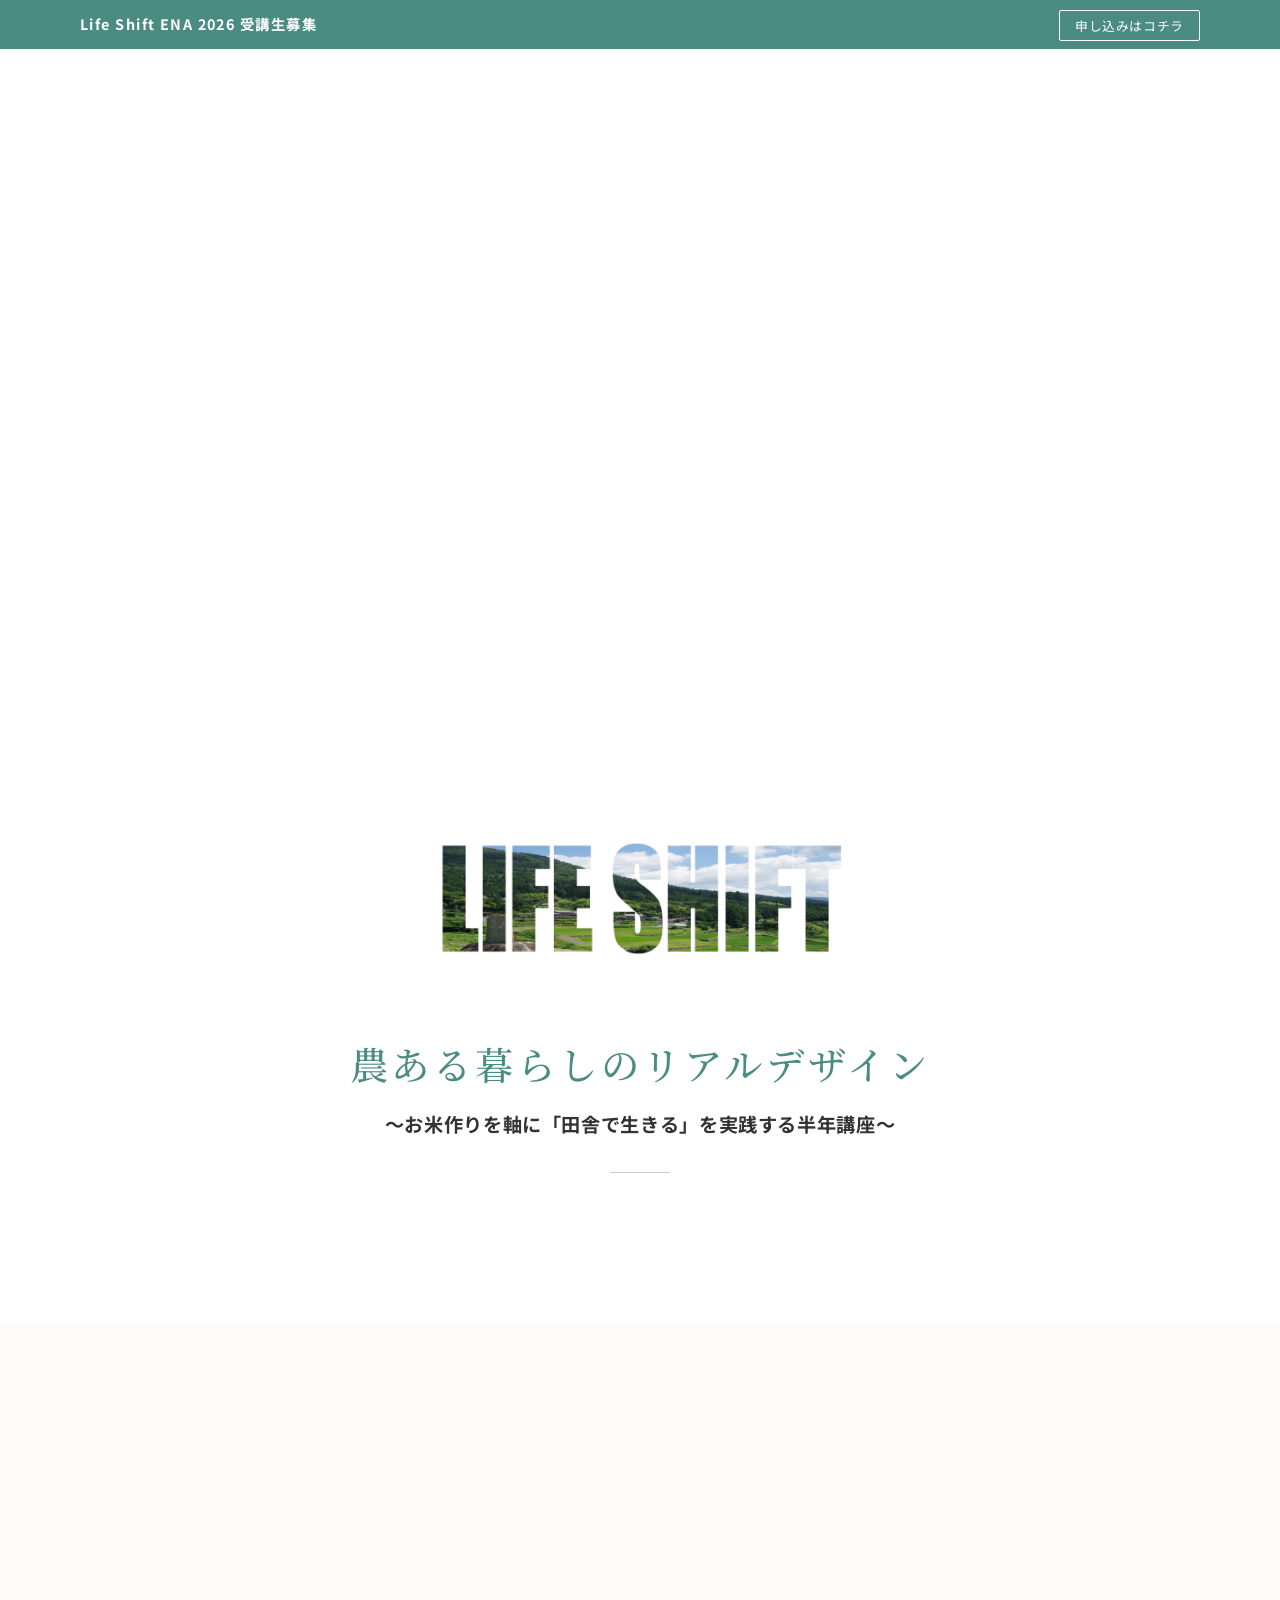
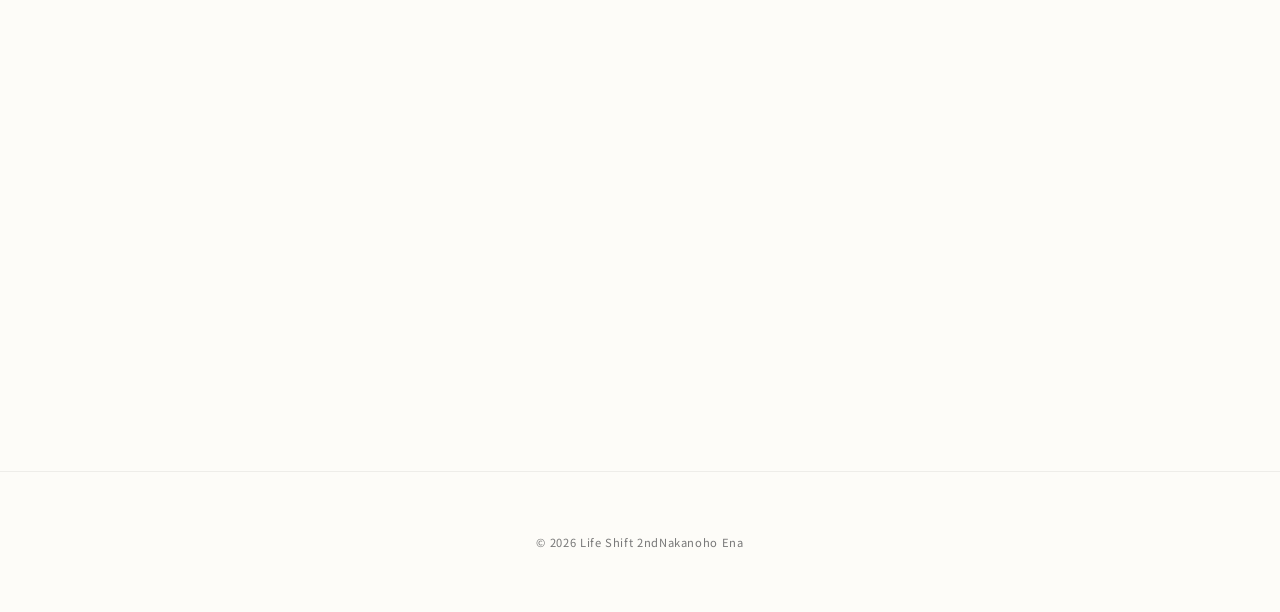
<file: 中野方LPVer2/中野方LPVer2/index_backup_form_done.html>
<!DOCTYPE html>
<html lang="ja">

<head>
    <meta charset="UTF-8">
    <meta name="viewport" content="width=device-width, initial-scale=1.0">
    <title>ライフシフト第2期 |田舎で生きる。</title>
    <link rel="stylesheet" href="style.css">
    <link rel="preconnect" href="https://fonts.googleapis.com">
    <link rel="preconnect" href="https://fonts.gstatic.com" crossorigin>
    <link
        href="https://fonts.googleapis.com/css2?family=Noto+Sans+JP:wght@300;400;700&family=Noto+Serif+JP:wght@400;500&display=swap"
        rel="stylesheet">
</head>

<body>

    <!-- Header Navigation -->
    <nav
        style="background-color: var(--accent-green); color: white; padding: 10px 0; position: fixed; width: 100%; top: 0; z-index: 1000; font-family: var(--font-sans);">
        <div class="grid-wrap"
            style="display: flex; justify-content: space-between; align-items: center; max-width: 1200px;">
            <div style="font-weight: bold; font-size: 0.9rem; letter-spacing: 0.1em;">
                Life Shift ENA 2026 受講生募集
            </div>
            <div>
                <a href="#apply"
                    style="color: white; text-decoration: none; font-size: 0.8rem; border: 1px solid white; padding: 5px 15px; border-radius: 2px; transition: all 0.3s ease;">
                    申し込みはコチラ
                </a>
            </div>
        </div>
    </nav>

    <!-- Hero Section -->
    <header class="hero-header reveal">
        <div class="video-background">
            <video autoplay muted loop playsinline id="hero-video">
                <source src="images/hero-video.mp4" type="video/mp4">
            </video>
            <div class="video-overlay"></div>
        </div>
    </header>

    <!-- Before Rural Life Section -->
    <section style="background-color: #ffffff; padding: 100px 0;" class="reveal">
        <div class="grid-wrap" style="display: flex; flex-direction: column; align-items: center; text-align: center;">
            <div style="max-width: 800px; width: 100%;">
                <!-- Logo first, and larger -->
                <div class="img-frame" style="max-width: 800px; margin: 0 auto 60px auto; width: 100%;">
                    <img src="images/top_logo.png" alt="LIFE SHIFT"
                        style="max-width: 450px; height: auto; display: block; margin: 0 auto;">
                </div>

                <!-- Text group second -->
                <div class="title-group"
                    style="display: flex; flex-direction: column; align-items: center; margin-bottom: 20px;">
                    <h2 class="jp-title" style="margin-bottom: 0.5rem; font-size: 2.4rem; color: var(--accent-green);">
                        農ある暮らしのリアルデザイン</h2>
                    <p style="font-size: 1.2rem; color: var(--text-main); font-weight: bold; margin-top: 0.5rem;">
                        ～お米作りを軸に「田舎で生きる」を実践する半年講座～</p>
                    <div class="line-accent" style="margin: 30px auto;"></div>
                </div>
            </div>
        </div>
    </section>


    <!-- Reality Section 01 -->
    <section style="background-color: #f9f9f9;" class="reveal">
        <div class="grid-wrap">
            <div style="grid-column: 1 / 7; padding-top: 40px;">
                <div class="title-group">
                    <span class="en-title">The Reality</span>
                    <h2 class="jp-title">きれいごとじゃない。<br>田舎で暮らす・働く・関わる<br>「リアル」に触れる半年間。</h2>
                    <div class="line-accent"></div>
                </div>
                <p style="margin-bottom: 1.5rem;">お米をつくる。
                    地域の人とつながる。<br>小さななりわいを考える。<br>移住のお金の現実を知る。<br>田んぼを持つまでのプロセスを学ぶ。</p>
                <p style="font-weight: bold;">農ある暮らしの原型（プロトタイプ）を、<br>中野方という“風の谷”でつくる半年間。</p>
            </div>
            <div style="grid-column: 8 / 13;">
                <div class="img-frame">
                    <div class="img-placeholder" style="aspect-ratio: 1/1;">[IMAGE_PLACEHOLDER: 03_Reality_画像_01]</div>
                    <p class="img-caption">中野方での暮らしの実録</p>
                </div>
            </div>
        </div>
    </section>

    <!-- Reality Section 02 (Where Life Takes Root) -->
    <section style="background-color: var(--bg);" class="reveal">
        <div class="grid-wrap">
            <div style="grid-column: 1 / 6;">
                <div class="img-frame">
                    <div class="img-placeholder" style="aspect-ratio: 1/1;">[IMAGE_PLACEHOLDER: 03_Reality_画像_02]</div>
                    <p class="img-caption">中野方、風の谷の风景</p>
                </div>
            </div>
            <div style="grid-column: 7 / 13; padding-top: 40px;">
                <div class="title-group">
                    <span class="en-title">Where Life Takes Root</span>
                    <h2 class="jp-title">風の谷で、<br>暮らしの原型をつくる</h2>
                    <div class="line-accent"></div>
                </div>
                <p style="margin-bottom: 2rem;">
                    中野方は、空き家が多いわけでも、便利な町でもありません。<br>けれど、人のつながりが濃く、暮らしの技が今も息づき、<br>“遊び”が生きる力へと変わる谷です。</p>
                <p style="font-weight: bold;">
                    「農 × 暮らし × なりわい × 地域の未来」を<br>まるごと体験しながら、<br>田舎で生きるための“自分だけの暮らしの原型”を<br>半年かけて耕す講座をつくりました。
                </p>
            </div>
        </div>
    </section>

    <!-- Visual Message Section (Full Screen Image / Before You Choose Rural Life) -->
    <section class="full-screen-visual reveal">
        <div class="overlay"></div>
        <div class="visual-content"
            style="width: 100%; display: flex; flex-direction: column; align-items: center; justify-content: center; text-align: center; padding: 0 20px;">
            <div style="max-width: 800px; width: 100%;">
                <div class="title-group"
                    style="margin-bottom: 1.5rem; display: flex; flex-direction: column; align-items: center;">
                    <span class="en-title" style="color: rgba(255,255,255,0.8); margin-bottom: 0.5rem;">Before You
                        Choose Rural Life</span>
                    <h2 class="jp-title"
                        style="color: white; border-bottom: none; font-size: 2.2rem; margin-bottom: 0.5rem;">
                        田舎で生きる。その前に知っておきたいこと。</h2>
                    <div class="line-accent" style="background-color: white; margin: 0.5rem auto;"></div>
                </div>
                <div class="visual-text-body" style="color: white; line-height: 1.8; font-size: 1.1rem;">
                    <p style="margin-bottom: 0.8rem; text-align: center;">田舎は、自然が豊かで人があたたかい場所。<br>でもそれだけでは、暮らしは続きません。
                    </p>

                    <p style="margin-bottom: 0.8rem; text-align: center;">仕事はどうする？<br>収入は？<br>ご近所との距離感は？<br>自分は何で生きていく？
                    </p>

                    <p style="margin-bottom: 0.8rem; text-align: center;">憧れの前に、現実を知ること。<br>そして、“覚悟”ではなく“納得”で選ぶこと。</p>

                    <p
                        style="font-size: 1.2rem; font-family: var(--font-serif); text-align: center; margin-top: 1.5rem;">
                        この講座は、<br>理想だけでなく、<br>田舎で生きるための土台を体感する時間です。</p>
                </div>
            </div>
        </div>
    </section>

    <!-- What You Will Gain Section (Horizontal Scroll) -->
    <section class="reveal" style="overflow: hidden; padding-bottom: 120px;">
        <div class="grid-wrap">
            <div style="grid-column: 1 / 13; margin-bottom: 60px;">
                <div class="title-group">
                    <span class="en-title">What You Will Gain</span>
                    <h2 class="jp-title">この講座で得られること</h2>
                    <div class="line-accent"></div>
                </div>
            </div>
        </div>

        <div class="horizontal-scroll-wrapper">
            <!-- Gain 01 -->
            <div class="gain-card">
                <div class="img-frame">
                    <div class="img-placeholder" style="aspect-ratio: 16/9;">[IMAGE_PLACEHOLDER: Gain_01_お米づくり]</div>
                </div>
                <h3><span class="number">01</span>お米づくりのリアルを体験する</h3>
                <p>田植え・草取り・稲刈りを通して、労力・時間・コストの現実を知る。</p>
            </div>

            <!-- Gain 02 -->
            <div class="gain-card">
                <div class="img-frame">
                    <div class="img-placeholder" style="aspect-ratio: 16/9;">[IMAGE_PLACEHOLDER: Gain_02_お金のリアル]</div>
                </div>
                <h3><span class="number">02</span>田舎で暮らすための“お金のリアル”がわかる</h3>
                <p>生活費、車、燃料、初期費用、複業の組み立て方など、移住の意思決定に必要な情報を包み隠さず共有。</p>
            </div>

            <!-- Gain 03 -->
            <div class="gain-card">
                <div class="img-frame">
                    <div class="img-placeholder" style="aspect-ratio: 16/9;">[IMAGE_PLACEHOLDER: Gain_03_田んぼ取得]</div>
                </div>
                <h3><span class="number">03</span>田んぼの取得方法がわかる</h3>
                <p>農地法、地域の慣習、地主との関係づくり、農地バンクの使い方まで、実践的に学ぶ。</p>
            </div>

            <!-- Gain 04 -->
            <div class="gain-card">
                <div class="img-frame">
                    <div class="img-placeholder" style="aspect-ratio: 16/9;">[IMAGE_PLACEHOLDER: Gain_04_なりわいの種]</div>
                </div>
                <h3><span class="number">04</span>小さななりわいの種が見つかる</h3>
                <p>先輩移住者の暮らしを訪ね、“田舎でどう稼ぐか”のヒントを得る。</p>
            </div>

            <!-- Gain 05 -->
            <div class="gain-card">
                <div class="img-frame">
                    <div class="img-placeholder" style="aspect-ratio: 16/9;">[IMAGE_PLACEHOLDER: Gain_05_つながり]</div>
                </div>
                <h3><span class="number">05</span>地域とのつながりが自然に生まれる</h3>
                <p>地域メンター、受け入れ家庭、小商い実践者との交流で、講座後も続く関係性が育つ。</p>
            </div>
        </div>
    </section>

    <!-- Curriculum Section -->
    <section class="reveal" style="padding-top: 100px;">
        <div class="grid-wrap">
            <div style="grid-column: 1 / 13; margin-bottom: 80px;">
                <div class="title-group">
                    <span class="en-title">Curriculum</span>
                    <h2 class="jp-title">講座内容（全5回）</h2>
                    <div class="line-accent"></div>
                </div>
            </div>

            <!-- Step 01: テキスト左 / 画像右 -->
            <div style="grid-column: 1 / 6; margin-bottom: 100px;">
                <div class="step-label"
                    style="font-family: var(--font-serif); font-size: 0.8rem; color: var(--accent-green); margin-bottom: 1rem; letter-spacing: 0.2em;">
                    PHASE 01</div>
                <h3 style="font-size: 1.4rem; margin-bottom: 1.5rem;">第1回｜田植え × 農ある暮らしの言語化</h3>
                <ul style="list-style: none; padding: 0;">
                    <li style="margin-bottom: 0.8rem; display: flex; align-items: baseline; gap: 10px;"><span
                            style="color: var(--accent-green);">●</span> 田植え体験</li>
                    <li style="margin-bottom: 0.8rem; display: flex; align-items: baseline; gap: 10px;"><span
                            style="color: var(--accent-green);">●</span> 年間サイクル理解</li>
                    <li style="margin-bottom: 0.8rem; display: flex; align-items: baseline; gap: 10px;"><span
                            style="color: var(--accent-green);">●</span> 農ある暮らしの夢を言語化</li>
                    <li style="margin-bottom: 0.8rem; display: flex; align-items: baseline; gap: 10px;"><span
                            style="color: var(--accent-green);">●</span> 移住にかかる生活費・初期費用のリアル</li>
                </ul>
            </div>
            <div style="grid-column: 7 / 13; margin-bottom: 100px;">
                <div class="img-frame">
                    <div class="img-placeholder" style="aspect-ratio: 4/3;">[IMAGE_PLACEHOLDER: Curriculum_01_田植え]</div>
                </div>
            </div>

            <!-- Step 02: 画像左 / テキスト右 -->
            <div style="grid-column: 1 / 7; margin-bottom: 100px;">
                <div class="img-frame">
                    <div class="img-placeholder" style="aspect-ratio: 4/3;">[IMAGE_PLACEHOLDER: Curriculum_02_草取り]</div>
                </div>
            </div>
            <div style="grid-column: 8 / 13; margin-bottom: 100px;">
                <div class="step-label"
                    style="font-family: var(--font-serif); font-size: 0.8rem; color: var(--accent-green); margin-bottom: 1rem; letter-spacing: 0.2em;">
                    PHASE 02</div>
                <h3 style="font-size: 1.6rem; margin-bottom: 1.5rem;">第2回｜草取り × 労力とコストの現実</h3>
                <ul style="list-style: none; padding: 0;">
                    <li style="margin-bottom: 0.8rem; display: flex; align-items: baseline; gap: 10px;"><span
                            style="color: var(--accent-green);">●</span> 草取り作業</li>
                    <li style="margin-bottom: 0.8rem; display: flex; align-items: baseline; gap: 10px;"><span
                            style="color: var(--accent-green);">●</span> 農の時間と労力、コストの実際のところ</li>
                    <li style="margin-bottom: 0.8rem; display: flex; align-items: baseline; gap: 10px;"><span
                            style="color: var(--accent-green);">●</span> 先輩移住者との交流</li>
                    <li style="margin-bottom: 0.8rem; display: flex; align-items: baseline; gap: 10px;"><span
                            style="color: var(--accent-green);">●</span> 田んぼ取得のリアル（農地法・地主との関係）</li>
                </ul>
            </div>

            <!-- Step 03: テキスト左 / 画像右 -->
            <div style="grid-column: 1 / 6; margin-bottom: 100px;">
                <div class="step-label"
                    style="font-family: var(--font-serif); font-size: 0.8rem; color: var(--accent-green); margin-bottom: 1rem; letter-spacing: 0.2em;">
                    PHASE 03</div>
                <h3 style="font-size: 1.6rem; margin-bottom: 1.5rem;">第3回｜稲刈り × 暮らしのデザイン</h3>
                <ul style="list-style: none; padding: 0;">
                    <li style="margin-bottom: 0.8rem; display: flex; align-items: baseline; gap: 10px;"><span
                            style="color: var(--accent-green);">●</span> 稲刈り体験</li>
                    <li style="margin-bottom: 0.8rem; display: flex; align-items: baseline; gap: 10px;"><span
                            style="color: var(--accent-green);">●</span> 農機具のリアル</li>
                    <li style="margin-bottom: 0.8rem; display: flex; align-items: baseline; gap: 10px;"><span
                            style="color: var(--accent-green);">●</span> 先輩移住者訪問</li>
                    <li style="margin-bottom: 0.8rem; display: flex; align-items: baseline; gap: 10px;"><span
                            style="color: var(--accent-green);">●</span> 複業モデル紹介</li>
                </ul>
            </div>
            <div style="grid-column: 7 / 13; margin-bottom: 100px;">
                <div class="img-frame">
                    <div class="img-placeholder" style="aspect-ratio: 4/3;">[IMAGE_PLACEHOLDER: Curriculum_03_稲刈り]</div>
                </div>
            </div>

            <!-- Step 04: 画像左 / テキスト右 -->
            <div style="grid-column: 1 / 7; margin-bottom: 100px;">
                <div class="img-frame">
                    <div class="img-placeholder" style="aspect-ratio: 4/3;">[IMAGE_PLACEHOLDER: Curriculum_04_収穫祭]</div>
                </div>
            </div>
            <div style="grid-column: 8 / 13; margin-bottom: 100px;">
                <div class="step-label"
                    style="font-family: var(--font-serif); font-size: 0.8rem; color: var(--accent-green); margin-bottom: 1rem; letter-spacing: 0.2em;">
                    PHASE 04</div>
                <h3 style="font-size: 1.6rem; margin-bottom: 0.5rem;">第4回｜収穫祭 × なりわい講座</h3>
                <p
                    style="font-family: var(--font-serif); font-size: 0.9rem; color: var(--text-sub); margin-bottom: 1.5rem;">
                    講師：伊藤 洋志さん</p>
                <ul style="list-style: none; padding: 0;">
                    <li style="margin-bottom: 0.8rem; display: flex; align-items: baseline; gap: 10px;"><span
                            style="color: var(--accent-green);">●</span> お米を味わう会</li>
                    <li style="margin-bottom: 0.8rem; display: flex; align-items: baseline; gap: 10px;"><span
                            style="color: var(--accent-green);">●</span> 小商いのつくり方</li>
                    <li style="margin-bottom: 0.8rem; display: flex; align-items: baseline; gap: 10px;"><span
                            style="color: var(--accent-green);">●</span> 田舎での仕事づくりの現実</li>
                </ul>
            </div>

            <!-- Step 05: テキスト左 / 画像右 -->
            <div style="grid-column: 1 / 6; margin-bottom: 100px;">
                <div class="step-label"
                    style="font-family: var(--font-serif); font-size: 0.8rem; color: var(--accent-green); margin-bottom: 1rem; letter-spacing: 0.2em;">
                    PHASE 05</div>
                <h3 style="font-size: 1.6rem; margin-bottom: 1.5rem;">第5回｜実装計画</h3>
                <ul style="list-style: none; padding: 0;">
                    <li style="margin-bottom: 0.8rem; display: flex; align-items: baseline; gap: 10px;"><span
                            style="color: var(--accent-green);">●</span> 暮らしの可視化（プロトタイプ発表）</li>
                    <li style="margin-bottom: 0.8rem; display: flex; align-items: baseline; gap: 10px;"><span
                            style="color: var(--accent-green);">●</span> わら技術体験</li>
                    <li style="margin-bottom: 0.8rem; display: flex; align-items: baseline; gap: 10px;"><span
                            style="color: var(--accent-green);">●</span> 自分の移住ロードマップ作成</li>
                </ul>
            </div>
            <div style="grid-column: 7 / 13; margin-bottom: 100px;">
                <div class="img-frame">
                    <div class="img-placeholder" style="aspect-ratio: 4/3;">[IMAGE_PLACEHOLDER: Curriculum_05_実装計画]
                    </div>
                </div>
            </div>
        </div>
    </section>

    <!-- Target Audience Section -->
    <section class="reveal" style="padding-top: 120px; padding-bottom: 120px; background-color: #ffffff;">
        <div class="grid-wrap">
            <div style="grid-column: 1 / 13; margin-bottom: 30px;">
                <div class="title-group"
                    style="display: flex; flex-direction: column; align-items: center; text-align: center; margin-bottom: 0;">
                    <span class="en-title">For Those Considering Rural Life</span>
                    <h2 class="jp-title">田舎で生きる可能性を感じている方へ</h2>
                    <div class="line-accent" style="margin-left: auto; margin-right: auto;"></div>
                </div>
            </div>

            <div style="grid-column: 1 / 13; text-align: center;">
                <ul class="target-list"
                    style="list-style: none; padding: 0; margin-bottom: 3rem; display: inline-block; text-align: left;">
                    <li
                        style="margin-bottom: 1.2rem; display: flex; align-items: baseline; gap: 15px; font-size: 1.1rem;">
                        <span style="color: var(--accent-green);">●</span>
                        <span>いつかは地方で暮らしてみたいと思っている</span>
                    </li>
                    <li
                        style="margin-bottom: 1.2rem; display: flex; align-items: baseline; gap: 15px; font-size: 1.1rem;">
                        <span style="color: var(--accent-green);">●</span>
                        <span>農のある暮らしに憧れがある</span>
                    </li>
                    <li
                        style="margin-bottom: 1.2rem; display: flex; align-items: baseline; gap: 15px; font-size: 1.1rem;">
                        <span style="color: var(--accent-green);">●</span>
                        <span>将来的にお米を自給したいと考えている人</span>
                    </li>
                    <li
                        style="margin-bottom: 1.2rem; display: flex; align-items: baseline; gap: 15px; font-size: 1.1rem;">
                        <span style="color: var(--accent-green);">●</span>
                        <span>今の働き方や生き方を見直したい</span>
                    </li>
                    <li
                        style="margin-bottom: 1.2rem; display: flex; align-items: baseline; gap: 15px; font-size: 1.1rem;">
                        <span style="color: var(--accent-green);">●</span>
                        <span>移住に興味はあるが、何から始めればいいか分からない</span>
                    </li>
                    <li
                        style="margin-bottom: 1.2rem; display: flex; align-items: baseline; gap: 15px; font-size: 1.1rem;">
                        <span style="color: var(--accent-green);">●</span>
                        <span>理想だけでなく、現実もきちんと知りたい</span>
                    </li>
                </ul>
                <p style="font-size: 1.3rem; line-height: 1.8; font-family: var(--font-serif); text-align: center;">
                    そんな方のための講座です。
                </p>
            </div>
        </div>
    </section>

    <!-- Application Details Section (Full Screen Visual Style) -->
    <section class="full-screen-visual reveal"
        style="background-color: #3b4a3e; min-height: 100vh; height: auto; padding: 100px 0;">
        <div class="overlay" style="background: rgba(0, 0, 0, 0.5);"></div>
        <div class="visual-content"
            style="width: 100%; display: flex; flex-direction: column; align-items: center; justify-content: center; text-align: center; padding: 0 20px;">
            <div style="max-width: 900px; width: 100%;">
                <div class="title-group"
                    style="margin-bottom: 2.5rem; display: flex; flex-direction: column; align-items: center;">
                    <span class="en-title" style="color: rgba(255,255,255,0.8); margin-bottom: 0.5rem;">Application
                        Details</span>
                    <h2 class="jp-title"
                        style="color: white; border-bottom: none; font-size: 2.2rem; margin-bottom: 0.5rem;">募集要項</h2>
                    <div class="line-accent" style="background-color: white; margin: 0 auto;"></div>
                </div>

                <div class="visual-text-body" style="color: white; line-height: 1.8; text-align: center;">
                    <div
                        style="display: grid; grid-template-columns: repeat(auto-fit, minmax(250px, 1fr)); gap: 30px; margin-bottom: 3rem; text-align: center;">
                        <div>
                            <h3
                                style="font-size: 0.9rem; color: rgba(255,255,255,0.7); letter-spacing: 0.2em; margin-bottom: 0.5rem;">
                                募集人数</h3>
                            <p style="font-size: 1.2rem; font-weight: bold;">10名程度（少人数制）</p>
                        </div>
                        <div>
                            <h3
                                style="font-size: 0.9rem; color: rgba(255,255,255,0.7); letter-spacing: 0.2em; margin-bottom: 0.5rem;">
                                募集期間</h3>
                            <p style="font-size: 1.2rem; font-weight: bold;">3月〜4月</p>
                        </div>
                        <div>
                            <h3
                                style="font-size: 0.9rem; color: rgba(255,255,255,0.7); letter-spacing: 0.2em; margin-bottom: 0.5rem;">
                                講座スタート</h3>
                            <p style="font-size: 1.2rem; font-weight: bold;">5月（田植えから始まります）</p>
                        </div>
                        <div>
                            <h3
                                style="font-size: 0.9rem; color: rgba(255,255,255,0.7); letter-spacing: 0.2em; margin-bottom: 0.5rem;">
                                参加費</h3>
                            <p style="font-size: 1.1rem; font-weight: bold; margin-bottom: 0.3rem;">通し参加 10,000円</p>
                            <p style="font-size: 0.9rem; margin-bottom: 0.5rem; color: rgba(255,255,255,0.9);">小学生以下無料 /
                                単発参加 3,000円</p>
                            <p style="font-size: 0.8rem; color: rgba(255,255,255,0.6);">※補助金活用予定のため、実費相当のご負担となります。</p>
                        </div>
                    </div>

                    <div style="margin-bottom: 3rem;">
                        <h3
                            style="font-size: 0.9rem; color: rgba(255,255,255,0.7); letter-spacing: 0.2em; margin-bottom: 1rem;">
                            参加条件</h3>
                        <p style="font-size: 1.1rem; margin-bottom: 0.5rem;">全5回のうち、4回以上参加できる方</p>
                        <p style="font-size: 0.85rem; color: rgba(255,255,255,0.7);">※継続して関わることで、学びと気づきが深まります。</p>
                    </div>

                    <div style="border-top: 1px solid rgba(255,255,255,0.2); padding-top: 2rem;">
                        <h3
                            style="font-size: 0.9rem; color: rgba(255,255,255,0.7); letter-spacing: 0.2em; margin-bottom: 1rem;">
                            開催概要</h3>
                        <p style="font-size: 1.1rem; font-weight: bold; margin-bottom: 1rem;">全5回連続講座</p>
                        <p style="font-size: 1rem; line-height: 1.8; max-width: 700px; margin: 0 auto;">
                            田植え体験を起点に、「農 × 暮らし × なりわい × 地域の未来」を体感しながら、<br>
                            自分なりの“田舎で生きる原型”を描いていきます。
                        </p>
                    </div>
                </div>
            </div>
        </div>
    </section>

    <!-- CTA / Form Section -->
    <section id="contact" class="cta-area reveal" style="background-color: #ffffff; padding: 120px 0;">
        <div style="width: 100%; max-width: 1200px; margin: 0 auto; text-align: center;">
            <!-- Header Text: Center Aligned -->
            <div class="title-group" style="margin-bottom: 40px;">
                <span class="en-title"
                    style="color: var(--accent-green); display: block; margin-bottom: 5px; letter-spacing: 0.2em; font-size: 1.2rem;">JOIN
                    US</span>
                <span
                    style="display: block; font-family: var(--font-serif); font-size: 1.5rem; color: var(--text-main); margin-bottom: 10px;">さぁ一歩を、ここから。</span>
                <div
                    style="font-size: 1.2rem; color: var(--text-sub); line-height: 1.6; margin: 0 auto; display: inline-block; text-align: center; font-family: var(--font-serif);">
                    迷っている今が、きっとはじまりです。<br>
                    まずは一歩、田んぼに立つところから。
                </div>
            </div>

            <!-- Form: 2/3 Width of Screen (approx) -->
            <div class="contact-form-container" style="text-align: left; width: 66.6%; margin: 0 auto;">
                <form id="application-form" action="#" method="POST">
                    <div class="form-group" style="margin-bottom: 40px;">
                        <label
                            style="display: block; margin-bottom: 12px; font-weight: bold; font-family: var(--font-serif); color: var(--text-sub); font-size: 0.9rem;">お名前
                            <span style="color: #e74c3c;">*</span></label>
                        <input type="text" name="name" placeholder="山田 太郎" required
                            style="width: 100%; padding: 12px 0; border: none; border-bottom: 1px solid var(--border-thin); background: transparent; font-family: var(--font-serif); font-size: 1.1rem; outline: none;">
                    </div>

                    <div class="form-group" style="margin-bottom: 40px;">
                        <label
                            style="display: block; margin-bottom: 12px; font-weight: bold; font-family: var(--font-serif); color: var(--text-sub); font-size: 0.9rem;">メールアドレス
                            <span style="color: #e74c3c;">*</span></label>
                        <input type="email" name="email" placeholder="example@mail.com" required
                            style="width: 100%; padding: 12px 0; border: none; border-bottom: 1px solid var(--border-thin); background: transparent; font-family: var(--font-serif); font-size: 1.1rem; outline: none;">
                    </div>

                    <div class="form-group" style="margin-bottom: 40px;">
                        <label
                            style="display: block; margin-bottom: 12px; font-weight: bold; font-family: var(--font-serif); color: var(--text-sub); font-size: 0.9rem;">件名</label>
                        <input type="text" name="subject" placeholder="商品について"
                            style="width: 100%; padding: 12px 0; border: none; border-bottom: 1px solid var(--border-thin); background: transparent; font-family: var(--font-serif); font-size: 1.1rem; outline: none;">
                    </div>

                    <div class="form-group" style="margin-bottom: 60px;">
                        <label
                            style="display: block; margin-bottom: 12px; font-weight: bold; font-family: var(--font-serif); color: var(--text-sub); font-size: 0.9rem;">お問い合わせ内容
                            <span style="color: #e74c3c;">*</span></label>
                        <textarea name="message" placeholder="自由にご記入ください" required
                            style="width: 100%; padding: 12px 0; border: none; border-bottom: 1px solid var(--border-thin); background: transparent; font-family: var(--font-serif); font-size: 1.1rem; min-height: 150px; outline: none; resize: none; line-height: 1.6;"></textarea>
                    </div>

                    <!-- Button: 1/3 Width of Screen (approx) -->
                    <div style="text-align: center;">
                        <button type="submit" class="btn-itoshiro"
                            style="background-color: var(--accent-green); color: white; border: none; width: 50%; padding: 20px 0; font-size: 1.1rem; cursor: pointer; transition: opacity 0.3s ease; border-radius: 0; display: inline-block;">
                            この内容でお申込み/お問い合わせする
                        </button>
                    </div>
                </form>

                <!-- Additional Contact Info: World-view consistent design -->
                <div
                    style="margin-top: 100px; text-align: center; border-top: 1px solid var(--border-thin); padding-top: 60px;">
                    <h3
                        style="font-family: var(--font-serif); font-size: 1.2rem; margin-bottom: 30px; letter-spacing: 0.1em; color: var(--text-main); font-weight: normal;">
                        その他の問い合わせ方法</h3>
                    <div
                        style="font-family: var(--font-serif); font-size: 1rem; color: var(--text-main); line-height: 2.2; max-width: 800px; margin: 0 auto; text-align: center; padding: 0 20px;">
                        <p style="font-size: 1.1rem; margin-bottom: 20px;">LifeShiftえな事務局（担当：長江・大江）
                        </p>
                        <p style="margin-bottom: 5px;"><span
                                style="color: var(--accent-green); margin-right: 10px;">住所</span>
                            〒509-8231　岐阜県恵那市中野方町1802-1</p>
                        <p style="margin-bottom: 5px;"><span
                                style="color: var(--accent-green); margin-right: 10px;">℡</span> <a
                                href="tel:09091982383" style="color: inherit; text-decoration: none;">090-9198-2383</a>
                        </p>
                        <p style="margin-bottom: 5px;"><span
                                style="color: var(--accent-green); margin-right: 10px;">HP</span> <a
                                href="https://nakanoho-ena.com/" target="_blank"
                                style="color: var(--accent-green); text-decoration: underline;">https://nakanoho-ena.com/</a>
                        </p>
                        <p style="margin-bottom: 5px;"><span
                                style="color: var(--accent-green); margin-right: 10px;">✉</span> <a
                                href="mailto:megumi_natural@yahoo.co.jp"
                                style="color: inherit; text-decoration: none;">megumi_natural@yahoo.co.jp</a></p>
                        <p style="margin-bottom: 5px;"><span
                                style="color: var(--accent-green); margin-right: 10px;">Instagram</span> <a
                                href="https://x.gd/UcHbZ" target="_blank"
                                style="color: var(--accent-green); text-decoration: underline;">https://x.gd/UcHbZ</a>
                        </p>
                    </div>
                </div>
            </div>
        </div>
    </section>

    <footer style="padding: 60px 0; border-top: 1px solid var(--border-thin);">
        <div class="grid-wrap" style="display: block; text-align: center; font-size: 0.7rem; color: var(--text-sub);">
            <p>&copy; 2026 Life Shift 2ndNakanoho Ena</p>
        </div>
    </footer>

    <script>
        document.addEventListener('DOMContentLoaded', () => {
            const observerOptions = {
                threshold: 0.1
            };

            const observer = new IntersectionObserver((entries) => {
                entries.forEach(entry => {
                    if (entry.isIntersecting) {
                        entry.target.classList.add('is-visible');
                    } else {
                        entry.target.classList.remove('is-visible');
                    }
                });
            }, observerOptions);

            document.querySelectorAll('.reveal').forEach(el => {
                observer.observe(el);
            });
        });
    </script>

</body>

</html>
</file>
<file: style.css>
:root {
    /* いとしろカレッジを意識した繊細なパレット */
    --bg: #FDFCF8;
    /* 非常に明るい、温かみのある白 */
    --text-main: #333333;
    /* 墨色。純粋な黒を避ける */
    --text-sub: #777777;
    --accent-green: #4A8B82;
    /* 非常に明るい、透明感のある緑 */
    --accent-clay: #A67C52;
    /* 土や木材を思わせる柔らかなブラウン */
    --border-thin: rgba(0, 0, 0, 0.06);
    --border-dark: rgba(0, 0, 0, 0.2);

    /* タイポグラフィ：緻密な使い分け */
    --font-serif: "Noto Serif JP", "Yu Mincho", serif;
    --font-sans: "Noto Sans JP", "Helvetica Neue", Arial, sans-serif;

    /* 余白とリズム */
    --section-gap: 120px;
    --inner-gap: 40px;
}

* {
    margin: 0;
    padding: 0;
    box-sizing: border-box;
}

body {
    background-color: var(--bg);
    color: var(--text-main);
    font-family: var(--font-sans);
    /* 本文は緻密なサンセリフ */
    line-height: 1.8;
    letter-spacing: 0.04em;
    -webkit-font-smoothing: antialiased;
}

/* 緻密な線の表現 */
.line-accent {
    height: 1px;
    background-color: var(--border-dark);
    width: 60px;
    margin: 20px 0;
}

/* 見出しのデザイン：いとしろ風 */
.title-group {
    margin-bottom: 60px;
}

.jp-title {
    font-family: var(--font-sans);
    font-weight: 700;
    letter-spacing: 0.1em;
}

.serif-subtitle {
    font-family: var(--font-serif);
    font-weight: 500;
    letter-spacing: 0.05em;
}

.en-title {
    font-size: 0.7rem;
    letter-spacing: 0.4em;
    text-transform: uppercase;
    color: var(--text-sub);
    display: block;
    margin-bottom: 0.5rem;
}

.jp-title {
    font-family: var(--font-serif);
    font-size: 2rem;
    font-weight: 500;
    line-height: 1.4;
}

/* レイアウト：重なりと奥行き */
.grid-wrap {
    display: grid;
    grid-template-columns: repeat(12, 1fr);
    gap: 20px;
    max-width: 1200px;
    margin: 0 auto;
    padding: 0 40px;
}

section {
    padding: var(--section-gap) 0;
    position: relative;
    overflow: hidden;
}

/* カードと情報の緻密な整理 */
.content-box {
    background: white;
    padding: 40px;
    border: 1px solid var(--border-thin);
    position: relative;
}

/* いとしろ風のカリキュラム表示 */
.step-item {
    display: flex;
    gap: 30px;
    padding-bottom: 30px;
    border-bottom: 1px solid var(--border-thin);
    margin-bottom: 30px;
}

.step-number {
    font-family: var(--font-serif);
    font-size: 1.5rem;
    color: var(--accent-clay);
    opacity: 0.6;
}

/* CTA: 誠実で静かな主張 */
.cta-area {
    background-color: var(--accent-green);
    color: white;
    padding: 100px 0;
    text-align: center;
}

.btn-itoshiro {
    display: inline-block;
    padding: 20px 60px;
    border: 1px solid white;
    color: white;
    text-decoration: none;
    font-family: var(--font-serif);
    transition: all 0.4s ease;
}

.btn-itoshiro:hover {
    background-color: white;
    color: var(--accent-green);
}

/* 画像：キャプションとの絶妙な配置 */
.img-frame {
    position: relative;
    border-radius: 20px;
    overflow: hidden;
    /* overflow: hidden を削除して、キャプションが枠外に正しく表示されるように調整 */
}

.img-placeholder {
    width: 100%;
    aspect-ratio: 4 / 3;
    background-color: #f0f0f0;
    display: flex;
    align-items: center;
    justify-content: center;
    color: #aaa;
}

.img-frame img {
    border-radius: 20px;
    display: block;
    width: 100%;
    height: auto;
}

.img-caption {
    font-size: 0.75rem;
    color: var(--text-sub);
    margin-top: 15px;
    text-align: center; /* 右寄せから中央揃えに変更 */
}

/* レスポンシブ */
@media (max-width: 768px) {
    .grid-wrap {
        display: block;
        padding: 0 20px;
    }

    .jp-title {
        font-size: 1.5rem;
    }
}

/* Items Grid Layout */
.items-grid {
    gap: 60px 40px;
}

.items-grid .gain-card {
    grid-column: span 4;
}

@media (max-width: 1024px) {
    .items-grid .gain-card {
        grid-column: span 6;
    }
}

@media (max-width: 768px) {
    .items-grid .gain-card {
        grid-column: span 12;
        margin-bottom: 40px;
    }
}

.gain-card {
    display: block;
    width: 100%;
}

.gain-card .img-frame {
    margin-bottom: 30px;
    border-radius: 15px;
    overflow: hidden;
}

.gain-card h3 {
    font-size: 1.4rem;
    margin-bottom: 1rem;
    color: var(--text-main);
    display: flex;
    align-items: center;
    gap: 15px;
}

.gain-card .number {
    font-family: var(--font-serif);
    font-size: 2rem;
    color: var(--accent-green);
    opacity: 0.3;
}

/* Scroll Animation Styles */
.reveal {
    opacity: 0;
    transform: translateY(30px);
    transition: opacity 1.2s cubic-bezier(0.25, 0.46, 0.45, 0.94),
        transform 1.2s cubic-bezier(0.25, 0.46, 0.45, 0.94);
    will-change: opacity, transform;
}

.reveal.is-visible {
    opacity: 1;
    transform: translateY(0);
}

/* ヒーローセクションの背景画像設定 */
.hero-header {
    width: 100%;
    min-height: 80vh;
    display: flex;
    justify-content: center;
    align-items: center;
    padding: 0 20px 80px 20px;
    background-color: #ffffff;
}

.hero-container {
    position: relative;
    width: 100%;
    max-width: 1200px;
    display: flex;
    justify-content: center;
    align-items: center;
    padding: 0;
}

.hero-logo-group {
    position: absolute;
    top: 38%;
    /* さらにわずかに下げて、風景とテキストのバランスを最適化 */
    left: 33%;
    transform: translate(-50%, -50%);
    text-align: left;
    z-index: 10;
    pointer-events: none;
    display: flex;
    flex-direction: column;
    align-items: flex-start;
    opacity: 0;
    animation: logoFadeIn 2.5s ease-out forwards;
}

@keyframes logoFadeIn {
    from {
        opacity: 0;
        transform: translate(-50%, -46%);
        /* 少し下から浮き上がる演出 */
    }

    to {
        opacity: 1;
        transform: translate(-50%, -50%);
    }
}

#hero-logo {
    width: 260px;
    height: auto;
    margin-bottom: 8px;
}

.hero-subtext {
    color: #444;
    font-size: 0.95rem;
    letter-spacing: 0.25em;
    font-weight: 600;
    margin: 0;
    white-space: nowrap;
}

#hero-image {
    width: 100%;
    height: auto;
    max-height: 85vh;
    display: block;
    object-fit: cover;
    border-radius: 24px;
}

@media (max-width: 768px) {
    .hero-header {
        padding: 60px 20px;
        min-height: auto;
    }

    .hero-container {
        padding: 10px;
    }

    #hero-image {
        max-height: 50vh;
    }
}

/* Full Screen Visual Section */
.full-screen-visual {
    height: 100vh;
    width: 100%;
    position: relative;
    background-color: #4a5d4e;
    padding: 0;
    display: flex;
    align-items: center;
    justify-content: center;
    overflow: hidden;
}

.full-screen-visual .bg-video {
    position: absolute;
    top: 50%;
    left: 50%;
    min-width: 100%;
    min-height: 100%;
    width: auto;
    height: auto;
    transform: translate(-50%, -50%);
    object-fit: cover;
    z-index: 0;
}

.full-screen-visual .overlay {
    position: absolute;
    top: 0;
    left: 0;
    width: 100%;
    height: 100%;
    background: rgba(0, 0, 0, 0.4);
    /* 画像の上の暗幕 */
    z-index: 1;
}

.full-screen-visual .visual-content {
    position: relative;
    z-index: 2;
    text-align: left;
    color: white;
    width: 100%;
}

.visual-text-body {
    max-width: 800px;
}

.visual-message {
    font-family: var(--font-serif);
    font-size: 3rem;
    font-weight: 500;
    line-height: 1.5;
    margin-bottom: 2rem;
    text-shadow: 0 2px 10px rgba(0, 0, 0, 0.3);
}

.visual-submessage {
    font-size: 1.1rem;
    letter-spacing: 0.1em;
    opacity: 0.9;
    text-shadow: 0 2px 5px rgba(0, 0, 0, 0.3);
}

@media (max-width: 768px) {
    .visual-message {
        font-size: 1.8rem;
    }

    .visual-submessage {
        font-size: 0.9rem;
    }
}

@media (max-width: 768px) {
    .full-screen-visual {
        height: auto;
        padding: 80px 0;
    }
}

/* ヒーローセクションの内容を前面に */
header.hero-header .logo-wrapper,
header.hero-header .grid-wrap,
header.hero-header .title-group,
header.hero-header p {
    position: relative;
    z-index: 10;
    background-color: transparent !important;
}

/* カリキュラムレイアウト：横長・縦並び */
.curriculum-grid {
    display: flex;
    flex-direction: column;
    gap: 20px;
    max-width: 900px;
    margin: 0 auto;
    padding: 20px;
}

.curriculum-card {
    background: #fff;
    padding: 30px 40px;
    border: 1px solid var(--border-thin);
    border-radius: 12px;
    box-shadow: 0 6px 20px rgba(0, 0, 0, 0.15);
    display: flex;
    flex-direction: row;
    align-items: center;
    gap: 30px;
    text-align: left;
    transition: transform 0.3s ease, box-shadow 0.3s ease;
}

.curriculum-col-date {
    flex: 0 0 20%;
    display: flex;
    flex-direction: column;
}

.curriculum-col-title {
    flex: 0 0 25%;
}

.curriculum-col-list {
    flex: 1;
}

.curriculum-card:hover {
    transform: translateY(-5px);
    border-color: var(--accent-green);
    box-shadow: 0 10px 30px rgba(0, 0, 0, 0.25);
}

.curriculum-phase {
    font-family: var(--font-sans);
    font-size: 0.75rem;
    letter-spacing: 0.1em;
    color: var(--accent-green);
    margin-bottom: 0.3rem;
    font-weight: 700;
    display: block;
}

.curriculum-title {
    font-family: var(--font-serif);
    font-size: 1.2rem;
    margin-bottom: 0;
    line-height: 1.4;
    color: var(--text-main);
}

.curriculum-list {
    list-style: none;
    padding: 0;
    font-size: 0.95rem;
    color: var(--text-main);
    margin-bottom: 0;
}

.curriculum-list li {
    margin-bottom: 0.6rem;
    position: relative;
    padding-left: 16px;
}

.curriculum-list li:last-child {
    margin-bottom: 0;
}

.curriculum-list li::before {
    content: "·";
    position: absolute;
    left: 0;
    color: var(--accent-green);
    font-weight: bold;
    font-size: 1.5rem;
    line-height: 1;
    top: -2px;
}

/* レスポンシブ (カリキュラム) */
@media (max-width: 768px) {
    .curriculum-grid {
        padding: 0 20px;
    }
    .curriculum-card {
        flex-direction: column;
        align-items: flex-start;
        gap: 20px;
        padding: 25px 20px;
    }
    .curriculum-col-date,
    .curriculum-col-title,
    .curriculum-col-list {
        flex: auto;
        width: 100%;
    }
    .curriculum-col-title {
        border-bottom: 1px solid var(--border-thin);
        padding-bottom: 15px;
    }
}

/* 講師セクション (Instructors inside Curriculum) */
.instructor-section {
    margin-top: 60px;
}

.instructor-section-title {
    font-family: var(--font-serif);
    font-size: 1.4rem;
    color: var(--text-main);
}

.instructor-grid {
    display: grid;
    grid-template-columns: repeat(3, 1fr);
    gap: 40px;
    max-width: 1200px;
    margin: 0 auto;
}

.instructor-card {
    display: flex;
    flex-direction: column;
    align-items: center;
    gap: 20px;
    text-align: center;
}

.instructor-image {
    width: 240px;
    height: 240px;
    flex-shrink: 0;
    border-radius: 0;
    overflow: hidden;
    border: 1px solid var(--border-thin);
}

.inst-img {
    width: 100%;
    height: 100%;
    object-fit: cover;
}

.instructor-info {
    flex-grow: 1;
}

.instructor-role-text {
    font-size: 0.8rem;
    color: var(--accent-green);
    font-weight: bold;
    display: block;
    margin-bottom: 5px;
}

.instructor-name {
    font-family: var(--font-serif);
    font-size: 1.2rem;
    margin-bottom: 12px;
    color: var(--text-main);
}

.instructor-desc {
    font-size: 0.85rem;
    color: var(--text-sub);
    line-height: 1.6;
    text-align: left;
}

@media (max-width: 1024px) {
    .instructor-grid {
        grid-template-columns: repeat(2, 1fr);
        max-width: 900px;
    }
}

@media (max-width: 768px) {
    .instructor-grid {
        grid-template-columns: 1fr;
        gap: 40px;
    }
    .instructor-card {
        flex-direction: column;
        align-items: center;
        text-align: center;
    }
}

/* 主催者セクション (Organizers) */
.organizer-intro {
    text-align: center;
    max-width: 800px;
    margin: 0 auto 60px;
}

.organizer-intro p {
    font-size: 1.1rem;
    line-height: 2;
    color: var(--text-main);
}

.organizer-grid {
    display: grid;
    grid-template-columns: repeat(4, 1fr);
    gap: 30px;
    max-width: 1200px;
    margin: 0 auto;
}

.organizer-card {
    text-align: center;
}

.organizer-image {
    width: 160px;
    height: 160px;
    border-radius: 50%;
    margin: 0 auto 20px auto;
    background-color: #f0f0f0;
    overflow: hidden;
    border: 1px solid var(--border-thin);
}

.organizer-name {
    font-family: var(--font-serif);
    font-size: 1.2rem;
    margin-bottom: 5px;
    color: var(--text-main);
}

.organizer-role {
    font-size: 0.8rem;
    color: var(--accent-green);
    margin-bottom: 15px;
    display: flex;
    flex-direction: column;
    justify-content: flex-end;
    align-items: center;
    font-weight: 700;
    min-height: 45px;
}

.organizer-text {
    font-size: 0.85rem;
    color: var(--text-sub);
    line-height: 1.6;
}

@media (max-width: 1024px) {
    .organizer-grid {
        grid-template-columns: repeat(2, 1fr);
    }
}

@media (max-width: 600px) {
    .organizer-grid {
        grid-template-columns: 1fr;
    }
}

/* Modal Styles for Full Image Display */
.modal-overlay {
    position: fixed;
    top: 0;
    left: 0;
    width: 100%;
    height: 100%;
    background-color: rgba(0, 0, 0, 0.7);
    display: flex;
    justify-content: center;
    align-items: center;
    z-index: 2000;
    opacity: 0;
    visibility: hidden;
    transition: opacity 0.3s ease, visibility 0.3s ease;
}

.modal-overlay.active {
    opacity: 1;
    visibility: visible;
}

.modal-content {
    position: relative;
    max-width: 90vw;
    max-height: 90vh;
    transform: translateY(20px);
    transition: transform 0.3s ease;
    display: flex;
    justify-content: center;
    align-items: center;
}

.modal-overlay.active .modal-content {
    transform: translateY(0);
}

.modal-image {
    max-width: 100%;
    max-height: 90vh;
    box-shadow: 0 4px 20px rgba(0,0,0,0.5);
    border-radius: 4px;
    display: block;
}

.modal-close {
    position: absolute;
    top: -40px;
    right: 0px;
    color: white;
    font-size: 2.5rem;
    font-weight: bold;
    cursor: pointer;
    transition: color 0.3s ease;
    line-height: 1;
}

.modal-close:hover {
    color: var(--accent-green);
}

.footer-with-bg {
    padding: 60px 0 40px 0;
    position: relative;
    border-top: 1px solid var(--border-thin);
}

@media (max-width: 768px) {
    .footer-with-bg {
        padding: 40px 0 30px 0;
    }
}

/* New Curriculum Styles */
.curriculum-date { font-size: 0.85rem; font-weight: bold; color: var(--accent-green); margin-bottom: 0.5rem; display: block; }
.curriculum-location { font-size: 0.75rem; color: var(--text-sub); border-top: 1px solid var(--border-thin); padding-top: 10px; margin-top: 10px; margin-bottom: 10px; }
.curriculum-location span { font-weight: bold; color: var(--accent-clay); margin-right: 4px; }
</file>
<file: 中野方LPVer2/style.css>
:root {
    /* いとしろカレッジを意識した繊細なパレット */
    --bg: #FDFCF8;
    /* 非常に明るい、温かみのある白 */
    --text-main: #333333;
    /* 墨色。純粋な黒を避ける */
    --text-sub: #777777;
    --accent-green: #4A8B82;
    /* 非常に明るい、透明感のある緑 */
    --accent-clay: #A67C52;
    /* 土や木材を思わせる柔らかなブラウン */
    --border-thin: rgba(0, 0, 0, 0.06);
    --border-dark: rgba(0, 0, 0, 0.2);

    /* タイポグラフィ：緻密な使い分け */
    --font-serif: "Noto Serif JP", "Yu Mincho", serif;
    --font-sans: "Noto Sans JP", "Helvetica Neue", Arial, sans-serif;

    /* 余白とリズム */
    --section-gap: 120px;
    --inner-gap: 40px;
}

* {
    margin: 0;
    padding: 0;
    box-sizing: border-box;
}

body {
    background-color: var(--bg);
    color: var(--text-main);
    font-family: var(--font-sans);
    /* 本文は緻密なサンセリフ */
    line-height: 1.8;
    letter-spacing: 0.04em;
    -webkit-font-smoothing: antialiased;
}

/* 緻密な線の表現 */
.line-accent {
    height: 1px;
    background-color: var(--border-dark);
    width: 60px;
    margin: 20px 0;
}

/* 見出しのデザイン：いとしろ風 */
.title-group {
    margin-bottom: 60px;
}

.jp-title {
    font-family: var(--font-sans);
    font-weight: 700;
    letter-spacing: 0.1em;
}

.serif-subtitle {
    font-family: var(--font-serif);
    font-weight: 500;
    letter-spacing: 0.05em;
}

.en-title {
    font-size: 0.7rem;
    letter-spacing: 0.4em;
    text-transform: uppercase;
    color: var(--text-sub);
    display: block;
    margin-bottom: 0.5rem;
}

.jp-title {
    font-family: var(--font-serif);
    font-size: 2rem;
    font-weight: 500;
    line-height: 1.4;
}

/* レイアウト：重なりと奥行き */
.grid-wrap {
    display: grid;
    grid-template-columns: repeat(12, 1fr);
    gap: 20px;
    max-width: 1200px;
    margin: 0 auto;
    padding: 0 40px;
}

section {
    padding: var(--section-gap) 0;
    position: relative;
    overflow: hidden;
}

/* カードと情報の緻密な整理 */
.content-box {
    background: white;
    padding: 40px;
    border: 1px solid var(--border-thin);
    position: relative;
}

/* いとしろ風のカリキュラム表示 */
.step-item {
    display: flex;
    gap: 30px;
    padding-bottom: 30px;
    border-bottom: 1px solid var(--border-thin);
    margin-bottom: 30px;
}

.step-number {
    font-family: var(--font-serif);
    font-size: 1.5rem;
    color: var(--accent-clay);
    opacity: 0.6;
}

/* CTA: 誠実で静かな主張 */
.cta-area {
    background-color: var(--accent-green);
    color: white;
    padding: 100px 0;
    text-align: center;
}

.btn-itoshiro {
    display: inline-block;
    padding: 20px 60px;
    border: 1px solid white;
    color: white;
    text-decoration: none;
    font-family: var(--font-serif);
    transition: all 0.4s ease;
}

.btn-itoshiro:hover {
    background-color: white;
    color: var(--accent-green);
}

/* 画像：キャプションとの絶妙な配置 */
.img-frame {
    position: relative;
    border-radius: 20px;
    overflow: hidden;
    /* overflow: hidden を削除して、キャプションが枠外に正しく表示されるように調整 */
}

.img-placeholder {
    width: 100%;
    aspect-ratio: 4 / 3;
    background-color: #f0f0f0;
    display: flex;
    align-items: center;
    justify-content: center;
    color: #aaa;
}

.img-frame img {
    border-radius: 20px;
    display: block;
    width: 100%;
    height: auto;
}

.img-caption {
    font-size: 0.75rem;
    color: var(--text-sub);
    margin-top: 15px;
    text-align: center; /* 右寄せから中央揃えに変更 */
}

/* レスポンシブ */
@media (max-width: 768px) {
    .grid-wrap {
        display: block;
        padding: 0 20px;
    }

    .jp-title {
        font-size: 1.5rem;
    }
}

/* Items Grid Layout */
.items-grid {
    gap: 60px 40px;
}

.items-grid .gain-card {
    grid-column: span 4;
}

@media (max-width: 1024px) {
    .items-grid .gain-card {
        grid-column: span 6;
    }
}

@media (max-width: 768px) {
    .items-grid .gain-card {
        grid-column: span 12;
        margin-bottom: 40px;
    }
}

.gain-card {
    display: block;
    width: 100%;
}

.gain-card .img-frame {
    margin-bottom: 30px;
    border-radius: 15px;
    overflow: hidden;
}

.gain-card h3 {
    font-size: 1.4rem;
    margin-bottom: 1rem;
    color: var(--text-main);
    display: flex;
    align-items: center;
    gap: 15px;
}

.gain-card .number {
    font-family: var(--font-serif);
    font-size: 2rem;
    color: var(--accent-green);
    opacity: 0.3;
}

/* Scroll Animation Styles */
.reveal {
    opacity: 0;
    transform: translateY(30px);
    transition: opacity 1.2s cubic-bezier(0.25, 0.46, 0.45, 0.94),
        transform 1.2s cubic-bezier(0.25, 0.46, 0.45, 0.94);
    will-change: opacity, transform;
}

.reveal.is-visible {
    opacity: 1;
    transform: translateY(0);
}

/* ヒーローセクションの背景画像設定 */
.hero-header {
    width: 100%;
    min-height: 80vh;
    display: flex;
    justify-content: center;
    align-items: center;
    padding: 0 20px 80px 20px;
    background-color: #ffffff;
}

.hero-container {
    position: relative;
    width: 100%;
    max-width: 1200px;
    display: flex;
    justify-content: center;
    align-items: center;
    padding: 0;
}

.hero-logo-group {
    position: absolute;
    top: 38%;
    /* さらにわずかに下げて、風景とテキストのバランスを最適化 */
    left: 33%;
    transform: translate(-50%, -50%);
    text-align: left;
    z-index: 10;
    pointer-events: none;
    display: flex;
    flex-direction: column;
    align-items: flex-start;
    opacity: 0;
    animation: logoFadeIn 2.5s ease-out forwards;
}

@keyframes logoFadeIn {
    from {
        opacity: 0;
        transform: translate(-50%, -46%);
        /* 少し下から浮き上がる演出 */
    }

    to {
        opacity: 1;
        transform: translate(-50%, -50%);
    }
}

#hero-logo {
    width: 260px;
    height: auto;
    margin-bottom: 8px;
}

.hero-subtext {
    color: #444;
    font-size: 0.95rem;
    letter-spacing: 0.25em;
    font-weight: 600;
    margin: 0;
    white-space: nowrap;
}

#hero-image {
    width: 100%;
    height: auto;
    max-height: 85vh;
    display: block;
    object-fit: cover;
    border-radius: 24px;
}

@media (max-width: 768px) {
    .hero-header {
        padding: 60px 20px;
        min-height: auto;
    }

    .hero-container {
        padding: 10px;
    }

    #hero-image {
        max-height: 50vh;
    }
}

/* Full Screen Visual Section */
.full-screen-visual {
    height: 100vh;
    width: 100%;
    position: relative;
    background-color: #4a5d4e;
    padding: 0;
    display: flex;
    align-items: center;
    justify-content: center;
    overflow: hidden;
}

.full-screen-visual .bg-video {
    position: absolute;
    top: 50%;
    left: 50%;
    min-width: 100%;
    min-height: 100%;
    width: auto;
    height: auto;
    transform: translate(-50%, -50%);
    object-fit: cover;
    z-index: 0;
}

.full-screen-visual .overlay {
    position: absolute;
    top: 0;
    left: 0;
    width: 100%;
    height: 100%;
    background: rgba(0, 0, 0, 0.4);
    /* 画像の上の暗幕 */
    z-index: 1;
}

.full-screen-visual .visual-content {
    position: relative;
    z-index: 2;
    text-align: left;
    color: white;
    width: 100%;
}

.visual-text-body {
    max-width: 800px;
}

.visual-message {
    font-family: var(--font-serif);
    font-size: 3rem;
    font-weight: 500;
    line-height: 1.5;
    margin-bottom: 2rem;
    text-shadow: 0 2px 10px rgba(0, 0, 0, 0.3);
}

.visual-submessage {
    font-size: 1.1rem;
    letter-spacing: 0.1em;
    opacity: 0.9;
    text-shadow: 0 2px 5px rgba(0, 0, 0, 0.3);
}

@media (max-width: 768px) {
    .visual-message {
        font-size: 1.8rem;
    }

    .visual-submessage {
        font-size: 0.9rem;
    }
}

@media (max-width: 768px) {
    .full-screen-visual {
        height: auto;
        padding: 80px 0;
    }
}

/* ヒーローセクションの内容を前面に */
header.hero-header .logo-wrapper,
header.hero-header .grid-wrap,
header.hero-header .title-group,
header.hero-header p {
    position: relative;
    z-index: 10;
    background-color: transparent !important;
}

/* カリキュラムレイアウト：横長・縦並び */
.curriculum-grid {
    display: flex;
    flex-direction: column;
    gap: 20px;
    max-width: 900px;
    margin: 0 auto;
    padding: 20px;
}

.curriculum-card {
    background: #fff;
    padding: 30px 40px;
    border: 1px solid var(--border-thin);
    border-radius: 12px;
    box-shadow: 0 6px 20px rgba(0, 0, 0, 0.15);
    display: flex;
    flex-direction: row;
    align-items: center;
    gap: 30px;
    text-align: left;
    transition: transform 0.3s ease, box-shadow 0.3s ease;
}

.curriculum-col-date {
    flex: 0 0 20%;
    display: flex;
    flex-direction: column;
}

.curriculum-col-title {
    flex: 0 0 25%;
}

.curriculum-col-list {
    flex: 1;
}

.curriculum-card:hover {
    transform: translateY(-5px);
    border-color: var(--accent-green);
    box-shadow: 0 10px 30px rgba(0, 0, 0, 0.25);
}

.curriculum-phase {
    font-family: var(--font-sans);
    font-size: 0.75rem;
    letter-spacing: 0.1em;
    color: var(--accent-green);
    margin-bottom: 0.3rem;
    font-weight: 700;
    display: block;
}

.curriculum-title {
    font-family: var(--font-serif);
    font-size: 1.2rem;
    margin-bottom: 0;
    line-height: 1.4;
    color: var(--text-main);
}

.curriculum-list {
    list-style: none;
    padding: 0;
    font-size: 0.95rem;
    color: var(--text-main);
    margin-bottom: 0;
}

.curriculum-list li {
    margin-bottom: 0.6rem;
    position: relative;
    padding-left: 16px;
}

.curriculum-list li:last-child {
    margin-bottom: 0;
}

.curriculum-list li::before {
    content: "·";
    position: absolute;
    left: 0;
    color: var(--accent-green);
    font-weight: bold;
    font-size: 1.5rem;
    line-height: 1;
    top: -2px;
}

/* レスポンシブ (カリキュラム) */
@media (max-width: 768px) {
    .curriculum-grid {
        padding: 0 20px;
    }
    .curriculum-card {
        flex-direction: column;
        align-items: flex-start;
        gap: 20px;
        padding: 25px 20px;
    }
    .curriculum-col-date,
    .curriculum-col-title,
    .curriculum-col-list {
        flex: auto;
        width: 100%;
    }
    .curriculum-col-title {
        border-bottom: 1px solid var(--border-thin);
        padding-bottom: 15px;
    }
}

/* 講師セクション (Instructors inside Curriculum) */
.instructor-section {
    margin-top: 60px;
}

.instructor-section-title {
    font-family: var(--font-serif);
    font-size: 1.4rem;
    color: var(--text-main);
}

.instructor-grid {
    display: grid;
    grid-template-columns: repeat(3, 1fr);
    gap: 40px;
    max-width: 1200px;
    margin: 0 auto;
}

.instructor-card {
    display: flex;
    flex-direction: column;
    align-items: center;
    gap: 20px;
    text-align: center;
}

.instructor-image {
    width: 240px;
    height: 240px;
    flex-shrink: 0;
    border-radius: 0;
    overflow: hidden;
    border: 1px solid var(--border-thin);
}

.inst-img {
    width: 100%;
    height: 100%;
    object-fit: cover;
}

.instructor-info {
    flex-grow: 1;
}

.instructor-role-text {
    font-size: 0.8rem;
    color: var(--accent-green);
    font-weight: bold;
    display: block;
    margin-bottom: 5px;
}

.instructor-name {
    font-family: var(--font-serif);
    font-size: 1.2rem;
    margin-bottom: 12px;
    color: var(--text-main);
}

.instructor-desc {
    font-size: 0.85rem;
    color: var(--text-sub);
    line-height: 1.6;
    text-align: left;
}

@media (max-width: 1024px) {
    .instructor-grid {
        grid-template-columns: repeat(2, 1fr);
        max-width: 900px;
    }
}

@media (max-width: 768px) {
    .instructor-grid {
        grid-template-columns: 1fr;
        gap: 40px;
    }
    .instructor-card {
        flex-direction: column;
        align-items: center;
        text-align: center;
    }
}

/* 主催者セクション (Organizers) */
.organizer-intro {
    text-align: center;
    max-width: 800px;
    margin: 0 auto 60px;
}

.organizer-intro p {
    font-size: 1.1rem;
    line-height: 2;
    color: var(--text-main);
}

.organizer-grid {
    display: grid;
    grid-template-columns: repeat(4, 1fr);
    gap: 30px;
    max-width: 1200px;
    margin: 0 auto;
}

.organizer-card {
    text-align: center;
}

.organizer-image {
    width: 160px;
    height: 160px;
    border-radius: 50%;
    margin: 0 auto 20px auto;
    background-color: #f0f0f0;
    overflow: hidden;
    border: 1px solid var(--border-thin);
}

.organizer-name {
    font-family: var(--font-serif);
    font-size: 1.2rem;
    margin-bottom: 5px;
    color: var(--text-main);
}

.organizer-role {
    font-size: 0.8rem;
    color: var(--accent-green);
    margin-bottom: 15px;
    display: flex;
    flex-direction: column;
    justify-content: flex-end;
    align-items: center;
    font-weight: 700;
    min-height: 45px;
}

.organizer-text {
    font-size: 0.85rem;
    color: var(--text-sub);
    line-height: 1.6;
}

@media (max-width: 1024px) {
    .organizer-grid {
        grid-template-columns: repeat(2, 1fr);
    }
}

@media (max-width: 600px) {
    .organizer-grid {
        grid-template-columns: 1fr;
    }
}

/* Modal Styles for Full Image Display */
.modal-overlay {
    position: fixed;
    top: 0;
    left: 0;
    width: 100%;
    height: 100%;
    background-color: rgba(0, 0, 0, 0.7);
    display: flex;
    justify-content: center;
    align-items: center;
    z-index: 2000;
    opacity: 0;
    visibility: hidden;
    transition: opacity 0.3s ease, visibility 0.3s ease;
}

.modal-overlay.active {
    opacity: 1;
    visibility: visible;
}

.modal-content {
    position: relative;
    max-width: 90vw;
    max-height: 90vh;
    transform: translateY(20px);
    transition: transform 0.3s ease;
    display: flex;
    justify-content: center;
    align-items: center;
}

.modal-overlay.active .modal-content {
    transform: translateY(0);
}

.modal-image {
    max-width: 100%;
    max-height: 90vh;
    box-shadow: 0 4px 20px rgba(0,0,0,0.5);
    border-radius: 4px;
    display: block;
}

.modal-close {
    position: absolute;
    top: -40px;
    right: 0px;
    color: white;
    font-size: 2.5rem;
    font-weight: bold;
    cursor: pointer;
    transition: color 0.3s ease;
    line-height: 1;
}

.modal-close:hover {
    color: var(--accent-green);
}

.footer-with-bg {
    padding: 60px 0 40px 0;
    position: relative;
    border-top: 1px solid var(--border-thin);
}

@media (max-width: 768px) {
    .footer-with-bg {
        padding: 40px 0 30px 0;
    }
}

/* New Curriculum Styles */
.curriculum-date { font-size: 0.85rem; font-weight: bold; color: var(--accent-green); margin-bottom: 0.5rem; display: block; }
.curriculum-location { font-size: 0.75rem; color: var(--text-sub); border-top: 1px solid var(--border-thin); padding-top: 10px; margin-top: 10px; margin-bottom: 10px; }
.curriculum-location span { font-weight: bold; color: var(--accent-clay); margin-right: 4px; }
</file>
<file: 中野方LPVer2/中野方LPVer2/style.css>
:root {
    /* いとしろカレッジを意識した繊細なパレット */
    --bg: #FDFCF8;
    /* 非常に明るい、温かみのある白 */
    --text-main: #333333;
    /* 墨色。純粋な黒を避ける */
    --text-sub: #777777;
    --accent-green: #4A8B82;
    /* 非常に明るい、透明感のある緑 */
    --accent-clay: #A67C52;
    /* 土や木材を思わせる柔らかなブラウン */
    --border-thin: rgba(0, 0, 0, 0.06);
    --border-dark: rgba(0, 0, 0, 0.2);

    /* タイポグラフィ：緻密な使い分け */
    --font-serif: "Noto Serif JP", "Yu Mincho", serif;
    --font-sans: "Noto Sans JP", "Helvetica Neue", Arial, sans-serif;

    /* 余白とリズム */
    --section-gap: 120px;
    --inner-gap: 40px;
}

* {
    margin: 0;
    padding: 0;
    box-sizing: border-box;
}

body {
    background-color: var(--bg);
    color: var(--text-main);
    font-family: var(--font-sans);
    /* 本文は緻密なサンセリフ */
    line-height: 1.8;
    letter-spacing: 0.04em;
    -webkit-font-smoothing: antialiased;
}

/* 緻密な線の表現 */
.line-accent {
    height: 1px;
    background-color: var(--border-dark);
    width: 60px;
    margin: 20px 0;
}

/* 見出しのデザイン：いとしろ風 */
.title-group {
    margin-bottom: 60px;
}

.jp-title {
    font-family: var(--font-sans);
    font-weight: 700;
    letter-spacing: 0.1em;
}

.serif-subtitle {
    font-family: var(--font-serif);
    font-weight: 500;
    letter-spacing: 0.05em;
}

.en-title {
    font-size: 0.7rem;
    letter-spacing: 0.4em;
    text-transform: uppercase;
    color: var(--text-sub);
    display: block;
    margin-bottom: 0.5rem;
}

.jp-title {
    font-family: var(--font-serif);
    font-size: 2rem;
    font-weight: 500;
    line-height: 1.4;
}

/* レイアウト：重なりと奥行き */
.grid-wrap {
    display: grid;
    grid-template-columns: repeat(12, 1fr);
    gap: 20px;
    max-width: 1200px;
    margin: 0 auto;
    padding: 0 40px;
}

section {
    padding: var(--section-gap) 0;
    position: relative;
    overflow: hidden;
}

/* カードと情報の緻密な整理 */
.content-box {
    background: white;
    padding: 40px;
    border: 1px solid var(--border-thin);
    position: relative;
}

/* いとしろ風のカリキュラム表示 */
.step-item {
    display: flex;
    gap: 30px;
    padding-bottom: 30px;
    border-bottom: 1px solid var(--border-thin);
    margin-bottom: 30px;
}

.step-number {
    font-family: var(--font-serif);
    font-size: 1.5rem;
    color: var(--accent-clay);
    opacity: 0.6;
}

/* CTA: 誠実で静かな主張 */
.cta-area {
    background-color: var(--accent-green);
    color: white;
    padding: 100px 0;
    text-align: center;
}

.btn-itoshiro {
    display: inline-block;
    padding: 20px 60px;
    border: 1px solid white;
    color: white;
    text-decoration: none;
    font-family: var(--font-serif);
    transition: all 0.4s ease;
}

.btn-itoshiro:hover {
    background-color: white;
    color: var(--accent-green);
}

/* 画像：キャプションとの絶妙な配置 */
.img-frame {
    position: relative;
    border-radius: 20px;
    overflow: hidden;
    /* overflow: hidden を削除して、キャプションが枠外に正しく表示されるように調整 */
}

.img-placeholder {
    width: 100%;
    aspect-ratio: 4 / 3;
    background-color: #f0f0f0;
    display: flex;
    align-items: center;
    justify-content: center;
    color: #aaa;
}

.img-frame img {
    border-radius: 20px;
    display: block;
    width: 100%;
    height: auto;
}

.img-caption {
    font-size: 0.75rem;
    color: var(--text-sub);
    margin-top: 15px;
    text-align: center; /* 右寄せから中央揃えに変更 */
}

/* レスポンシブ */
@media (max-width: 768px) {
    .grid-wrap {
        display: block;
        padding: 0 20px;
    }

    .jp-title {
        font-size: 1.5rem;
    }
}

/* Items Grid Layout */
.items-grid {
    gap: 60px 40px;
}

.items-grid .gain-card {
    grid-column: span 4;
}

@media (max-width: 1024px) {
    .items-grid .gain-card {
        grid-column: span 6;
    }
}

@media (max-width: 768px) {
    .items-grid .gain-card {
        grid-column: span 12;
        margin-bottom: 40px;
    }
}

.gain-card {
    display: block;
    width: 100%;
}

.gain-card .img-frame {
    margin-bottom: 30px;
    border-radius: 15px;
    overflow: hidden;
}

.gain-card h3 {
    font-size: 1.4rem;
    margin-bottom: 1rem;
    color: var(--text-main);
    display: flex;
    align-items: center;
    gap: 15px;
}

.gain-card .number {
    font-family: var(--font-serif);
    font-size: 2rem;
    color: var(--accent-green);
    opacity: 0.3;
}

/* Scroll Animation Styles */
.reveal {
    opacity: 0;
    transform: translateY(30px);
    transition: opacity 1.2s cubic-bezier(0.25, 0.46, 0.45, 0.94),
        transform 1.2s cubic-bezier(0.25, 0.46, 0.45, 0.94);
    will-change: opacity, transform;
}

.reveal.is-visible {
    opacity: 1;
    transform: translateY(0);
}

/* ヒーローセクションの背景画像設定 */
.hero-header {
    width: 100%;
    min-height: 80vh;
    display: flex;
    justify-content: center;
    align-items: center;
    padding: 0 20px 80px 20px;
    background-color: #ffffff;
}

.hero-container {
    position: relative;
    width: 100%;
    max-width: 1200px;
    display: flex;
    justify-content: center;
    align-items: center;
    padding: 0;
}

.hero-logo-group {
    position: absolute;
    top: 38%;
    /* さらにわずかに下げて、風景とテキストのバランスを最適化 */
    left: 33%;
    transform: translate(-50%, -50%);
    text-align: left;
    z-index: 10;
    pointer-events: none;
    display: flex;
    flex-direction: column;
    align-items: flex-start;
    opacity: 0;
    animation: logoFadeIn 2.5s ease-out forwards;
}

@keyframes logoFadeIn {
    from {
        opacity: 0;
        transform: translate(-50%, -46%);
        /* 少し下から浮き上がる演出 */
    }

    to {
        opacity: 1;
        transform: translate(-50%, -50%);
    }
}

#hero-logo {
    width: 260px;
    height: auto;
    margin-bottom: 8px;
}

.hero-subtext {
    color: #444;
    font-size: 0.95rem;
    letter-spacing: 0.25em;
    font-weight: 600;
    margin: 0;
    white-space: nowrap;
}

#hero-image {
    width: 100%;
    height: auto;
    max-height: 85vh;
    display: block;
    object-fit: cover;
    border-radius: 24px;
}

@media (max-width: 768px) {
    .hero-header {
        padding: 60px 20px;
        min-height: auto;
    }

    .hero-container {
        padding: 10px;
    }

    #hero-image {
        max-height: 50vh;
    }
}

/* Full Screen Visual Section */
.full-screen-visual {
    height: 100vh;
    width: 100%;
    position: relative;
    background-color: #4a5d4e;
    padding: 0;
    display: flex;
    align-items: center;
    justify-content: center;
    overflow: hidden;
}

.full-screen-visual .bg-video {
    position: absolute;
    top: 50%;
    left: 50%;
    min-width: 100%;
    min-height: 100%;
    width: auto;
    height: auto;
    transform: translate(-50%, -50%);
    object-fit: cover;
    z-index: 0;
}

.full-screen-visual .overlay {
    position: absolute;
    top: 0;
    left: 0;
    width: 100%;
    height: 100%;
    background: rgba(0, 0, 0, 0.4);
    /* 画像の上の暗幕 */
    z-index: 1;
}

.full-screen-visual .visual-content {
    position: relative;
    z-index: 2;
    text-align: left;
    color: white;
    width: 100%;
}

.visual-text-body {
    max-width: 800px;
}

.visual-message {
    font-family: var(--font-serif);
    font-size: 3rem;
    font-weight: 500;
    line-height: 1.5;
    margin-bottom: 2rem;
    text-shadow: 0 2px 10px rgba(0, 0, 0, 0.3);
}

.visual-submessage {
    font-size: 1.1rem;
    letter-spacing: 0.1em;
    opacity: 0.9;
    text-shadow: 0 2px 5px rgba(0, 0, 0, 0.3);
}

@media (max-width: 768px) {
    .visual-message {
        font-size: 1.8rem;
    }

    .visual-submessage {
        font-size: 0.9rem;
    }
}

@media (max-width: 768px) {
    .full-screen-visual {
        height: auto;
        padding: 80px 0;
    }
}

/* ヒーローセクションの内容を前面に */
header.hero-header .logo-wrapper,
header.hero-header .grid-wrap,
header.hero-header .title-group,
header.hero-header p {
    position: relative;
    z-index: 10;
    background-color: transparent !important;
}

/* カリキュラムレイアウト：横長・縦並び */
.curriculum-grid {
    display: flex;
    flex-direction: column;
    gap: 20px;
    max-width: 900px;
    margin: 0 auto;
    padding: 20px;
}

.curriculum-card {
    background: #fff;
    padding: 30px 40px;
    border: 1px solid var(--border-thin);
    border-radius: 12px;
    box-shadow: 0 6px 20px rgba(0, 0, 0, 0.15);
    display: flex;
    flex-direction: row;
    align-items: center;
    gap: 30px;
    text-align: left;
    transition: transform 0.3s ease, box-shadow 0.3s ease;
}

.curriculum-col-date {
    flex: 0 0 20%;
    display: flex;
    flex-direction: column;
}

.curriculum-col-title {
    flex: 0 0 25%;
}

.curriculum-col-list {
    flex: 1;
}

.curriculum-card:hover {
    transform: translateY(-5px);
    border-color: var(--accent-green);
    box-shadow: 0 10px 30px rgba(0, 0, 0, 0.25);
}

.curriculum-phase {
    font-family: var(--font-sans);
    font-size: 0.75rem;
    letter-spacing: 0.1em;
    color: var(--accent-green);
    margin-bottom: 0.3rem;
    font-weight: 700;
    display: block;
}

.curriculum-title {
    font-family: var(--font-serif);
    font-size: 1.2rem;
    margin-bottom: 0;
    line-height: 1.4;
    color: var(--text-main);
}

.curriculum-list {
    list-style: none;
    padding: 0;
    font-size: 0.95rem;
    color: var(--text-main);
    margin-bottom: 0;
}

.curriculum-list li {
    margin-bottom: 0.6rem;
    position: relative;
    padding-left: 16px;
}

.curriculum-list li:last-child {
    margin-bottom: 0;
}

.curriculum-list li::before {
    content: "·";
    position: absolute;
    left: 0;
    color: var(--accent-green);
    font-weight: bold;
    font-size: 1.5rem;
    line-height: 1;
    top: -2px;
}

/* レスポンシブ (カリキュラム) */
@media (max-width: 768px) {
    .curriculum-grid {
        padding: 0 20px;
    }
    .curriculum-card {
        flex-direction: column;
        align-items: flex-start;
        gap: 20px;
        padding: 25px 20px;
    }
    .curriculum-col-date,
    .curriculum-col-title,
    .curriculum-col-list {
        flex: auto;
        width: 100%;
    }
    .curriculum-col-title {
        border-bottom: 1px solid var(--border-thin);
        padding-bottom: 15px;
    }
}

/* 講師セクション (Instructors inside Curriculum) */
.instructor-section {
    margin-top: 60px;
}

.instructor-section-title {
    font-family: var(--font-serif);
    font-size: 1.4rem;
    color: var(--text-main);
}

.instructor-grid {
    display: grid;
    grid-template-columns: repeat(3, 1fr);
    gap: 40px;
    max-width: 1200px;
    margin: 0 auto;
}

.instructor-card {
    display: flex;
    flex-direction: column;
    align-items: center;
    gap: 20px;
    text-align: center;
}

.instructor-image {
    width: 240px;
    height: 240px;
    flex-shrink: 0;
    border-radius: 0;
    overflow: hidden;
    border: 1px solid var(--border-thin);
}

.inst-img {
    width: 100%;
    height: 100%;
    object-fit: cover;
}

.instructor-info {
    flex-grow: 1;
}

.instructor-role-text {
    font-size: 0.8rem;
    color: var(--accent-green);
    font-weight: bold;
    display: block;
    margin-bottom: 5px;
}

.instructor-name {
    font-family: var(--font-serif);
    font-size: 1.2rem;
    margin-bottom: 12px;
    color: var(--text-main);
}

.instructor-desc {
    font-size: 0.85rem;
    color: var(--text-sub);
    line-height: 1.6;
    text-align: left;
}

@media (max-width: 1024px) {
    .instructor-grid {
        grid-template-columns: repeat(2, 1fr);
        max-width: 900px;
    }
}

@media (max-width: 768px) {
    .instructor-grid {
        grid-template-columns: 1fr;
        gap: 40px;
    }
    .instructor-card {
        flex-direction: column;
        align-items: center;
        text-align: center;
    }
}

/* 主催者セクション (Organizers) */
.organizer-intro {
    text-align: center;
    max-width: 800px;
    margin: 0 auto 60px;
}

.organizer-intro p {
    font-size: 1.1rem;
    line-height: 2;
    color: var(--text-main);
}

.organizer-grid {
    display: grid;
    grid-template-columns: repeat(4, 1fr);
    gap: 30px;
    max-width: 1200px;
    margin: 0 auto;
}

.organizer-card {
    text-align: center;
}

.organizer-image {
    width: 160px;
    height: 160px;
    border-radius: 50%;
    margin: 0 auto 20px auto;
    background-color: #f0f0f0;
    overflow: hidden;
    border: 1px solid var(--border-thin);
}

.organizer-name {
    font-family: var(--font-serif);
    font-size: 1.2rem;
    margin-bottom: 5px;
    color: var(--text-main);
}

.organizer-role {
    font-size: 0.8rem;
    color: var(--accent-green);
    margin-bottom: 15px;
    display: flex;
    flex-direction: column;
    justify-content: flex-end;
    align-items: center;
    font-weight: 700;
    min-height: 45px;
}

.organizer-text {
    font-size: 0.85rem;
    color: var(--text-sub);
    line-height: 1.6;
}

@media (max-width: 1024px) {
    .organizer-grid {
        grid-template-columns: repeat(2, 1fr);
    }
}

@media (max-width: 600px) {
    .organizer-grid {
        grid-template-columns: 1fr;
    }
}

/* Modal Styles for Full Image Display */
.modal-overlay {
    position: fixed;
    top: 0;
    left: 0;
    width: 100%;
    height: 100%;
    background-color: rgba(0, 0, 0, 0.7);
    display: flex;
    justify-content: center;
    align-items: center;
    z-index: 2000;
    opacity: 0;
    visibility: hidden;
    transition: opacity 0.3s ease, visibility 0.3s ease;
}

.modal-overlay.active {
    opacity: 1;
    visibility: visible;
}

.modal-content {
    position: relative;
    max-width: 90vw;
    max-height: 90vh;
    transform: translateY(20px);
    transition: transform 0.3s ease;
    display: flex;
    justify-content: center;
    align-items: center;
}

.modal-overlay.active .modal-content {
    transform: translateY(0);
}

.modal-image {
    max-width: 100%;
    max-height: 90vh;
    box-shadow: 0 4px 20px rgba(0,0,0,0.5);
    border-radius: 4px;
    display: block;
}

.modal-close {
    position: absolute;
    top: -40px;
    right: 0px;
    color: white;
    font-size: 2.5rem;
    font-weight: bold;
    cursor: pointer;
    transition: color 0.3s ease;
    line-height: 1;
}

.modal-close:hover {
    color: var(--accent-green);
}

.footer-with-bg {
    padding: 60px 0 40px 0;
    position: relative;
    border-top: 1px solid var(--border-thin);
}

@media (max-width: 768px) {
    .footer-with-bg {
        padding: 40px 0 30px 0;
    }
}

/* New Curriculum Styles */
.curriculum-date { font-size: 0.85rem; font-weight: bold; color: var(--accent-green); margin-bottom: 0.5rem; display: block; }
.curriculum-location { font-size: 0.75rem; color: var(--text-sub); border-top: 1px solid var(--border-thin); padding-top: 10px; margin-top: 10px; margin-bottom: 10px; }
.curriculum-location span { font-weight: bold; color: var(--accent-clay); margin-right: 4px; }
</file>
